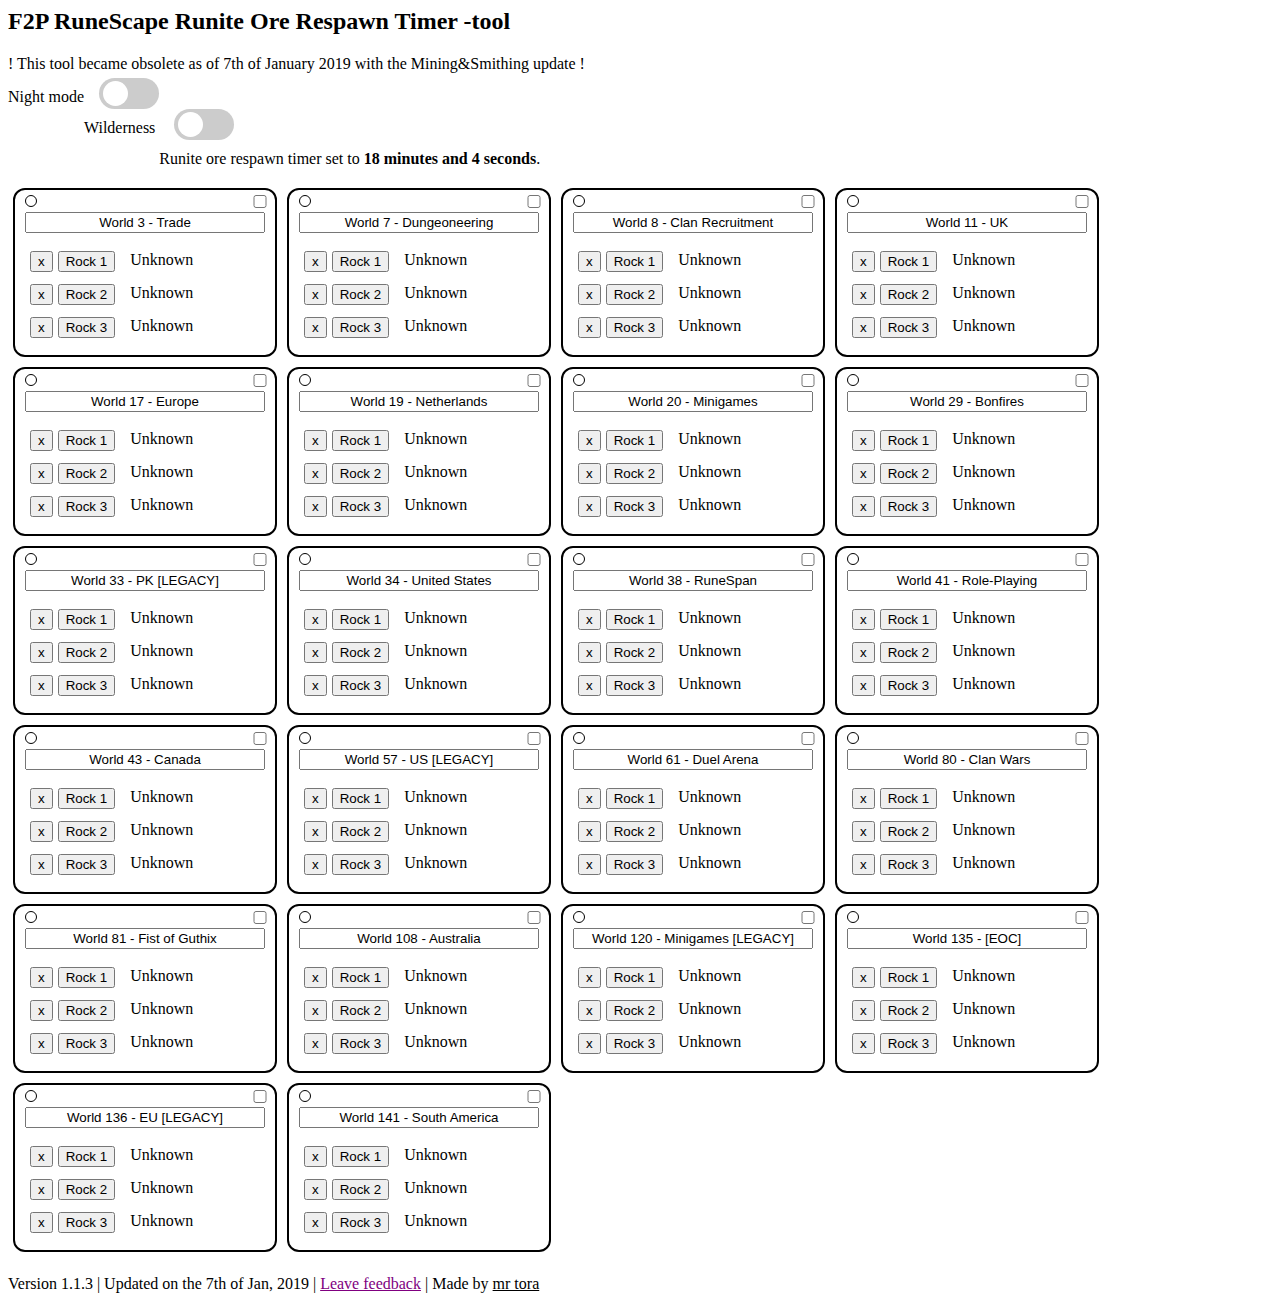
<file: index.html>
<!DOCTYPE>
<html>
  <head>
  <meta http-equiv="content-type" content="text/html; charset=utf-8">
  <meta name="generator" content="PSPad editor, www.pspad.com">
  <meta name="viewport" content="width=device-width, initial-scale=1" />
  <title>F2P RuneScape Runite Ore Respawn Timer -tool</title>
  <link rel="stylesheet" href="style.css">
  
  <script>
  
    //Declaring all the global variables
    var w3_1 = 1, w3_2 = 1, w3_3 = 1, w7_1 = 1, w7_2 = 1, w7_3 = 1, w8_1 = 1, w8_2 = 1, w8_3 = 1, w11_1 = 1, w11_2 = 1, w11_3 = 1, w17_1 = 1, w17_2 = 1, w17_3 = 1, w19_1 = 1, w19_2 = 1, w19_3 = 1, w20_1 = 1, w20_2 = 1, w20_3 = 1, w29_1 = 1, w29_2 = 1, w29_3 = 1, w33_1 = 1, w33_2 = 1, w33_3 = 1, w34_1 = 1, w34_2 = 1, w34_3 = 1, w38_1 = 1, w38_2 = 1, w38_3 = 1, w41_1 = 1, w41_2 = 1, w41_3 = 1, w43_1 = 1, w43_2 = 1, w43_3 = 1, w57_1 = 1, w57_2 = 1, w57_3 = 1, w61_1 = 1, w61_2 = 1, w61_3 = 1, w80_1 = 1, w80_2 = 1, w80_3 = 1, w81_1 = 1, w81_2 = 1, w81_3 = 1, w108_1 = 1, w108_2 = 1, w108_3 = 1, w120_1 = 1, w120_2 = 1, w120_3 = 1, w135_1 = 1, w135_2 = 1, w135_3 = 1, w136_1 = 1, w136_2 = 1, w136_3 = 1, w141_1 = 1, w141_2 = 1, w141_3 = 1;
    var w3xRock1 = true, w3xRock2 = true, w3xRock3 = true, w7xRock1 = true, w7xRock2 = true, w7xRock3 = true, w8xRock1 = true, w8xRock2 = true, w8xRock3 = true, w11xRock1 = true, w11xRock2 = true, w11xRock3 = true, w17xRock1 = true, w17xRock2 = true, w17xRock3 = true, w19xRock1 = true, w19xRock2 = true, w19xRock3 = true, w20xRock1 = true, w20xRock2 = true, w20xRock3 = true, w29xRock1 = true, w29xRock2 = true, w29xRock3 = true, w33xRock1 = true, w33xRock2 = true, w33xRock3 = true, w34xRock1 = true, w34xRock2 = true, w34xRock3 = true, w38xRock1 = true, w38xRock2 = true, w38xRock3 = true, w41xRock1 = true, w41xRock2 = true, w41xRock3 = true, w43xRock1 = true, w43xRock2 = true, w43xRock3 = true, w57xRock1 = true, w57xRock2 = true, w57xRock3 = true, w61xRock1 = true, w61xRock2 = true, w61xRock3 = true, w80xRock1 = true, w80xRock2 = true, w80xRock3 = true, w81xRock1 = true, w81xRock2 = true, w81xRock3 = true, w108xRock1 = true, w108xRock2 = true, w108xRock3 = true, w120xRock1 = true, w120xRock2 = true, w120xRock3 = true, w135xRock1 = true, w135xRock2 = true, w135xRock3 = true, w136xRock1 = true, w136xRock2 = true, w136xRock3 = true, w141xRock1 = true, w141xRock2 = true, w141xRock3 = true; 
    var w3Rock1Timer = false, w3Rock2Timer = false, w3Rock3Timer = false, w7Rock1Timer = false, w7Rock2Timer = false, w7Rock3Timer = false, w8Rock1Timer = false, w8Rock2Timer = false, w8Rock3Timer = false, w11Rock1Timer = false, w11Rock2Timer = false, w11Rock3Timer = false, w17Rock1Timer = false, w17Rock2Timer = false, w17Rock3Timer = false, w19Rock1Timer = false, w19Rock2Timer = false, w19Rock3Timer = false, w20Rock1Timer = false, w20Rock2Timer = false, w20Rock3Timer = false, w29Rock1Timer = false, w29Rock2Timer = false, w29Rock3Timer = false, w33Rock1Timer = false, w33Rock2Timer = false, w33Rock3Timer = false, w34Rock1Timer = false, w34Rock2Timer = false, w34Rock3Timer = false, w38Rock1Timer = false, w38Rock2Timer = false, w38Rock3Timer = false, w41Rock1Timer = false, w41Rock2Timer = false, w41Rock3Timer = false, w43Rock1Timer = false, w43Rock2Timer = false, w43Rock3Timer = false, w57Rock1Timer = false, w57Rock2Timer = false, w57Rock3Timer = false, w61Rock1Timer = false, w61Rock2Timer = false, w61Rock3Timer = false, w80Rock1Timer = false, w80Rock2Timer = false, w80Rock3Timer = false, w81Rock1Timer = false, w81Rock2Timer = false, w81Rock3Timer = false, w108Rock1Timer = false, w108Rock2Timer = false, w108Rock3Timer = false, w120Rock1Timer = false, w120Rock2Timer = false, w120Rock3Timer = false, w135Rock1Timer = false, w135Rock2Timer = false, w135Rock3Timer = false, w136Rock1Timer = false, w136Rock2Timer = false, w136Rock3Timer = false, w141Rock1Timer = false, w141Rock2Timer = false, w141Rock3Timer = false;
    var minutes = 18;
    var seconds = 4;
     
        
    //WORLD3 
    function resetWorld3Rock1Timer(value) {
      w3Rock1Timer = false;
      if(w3Rock1Timer == false && w3Rock2Timer == false && w3Rock3Timer == false) {document.getElementById("w3Image").style.visibility = "hidden";}
      w3_1++;
      var y = w3_1;
      var sec = seconds + 1;
      var min = minutes;
      var handler = function() {
        if(w3_1 != y) { clearInterval(myVar); return;}
        if(w3xRock1 == false) {
          clearInterval(myVar); 
          w3xRock1 = true;
          document.getElementById("w3Div").style.border = "2px solid #000"; 
          return;
        }
        if (--sec === -1) {
          sec = 59;
          if (--min === -1) {
            sec = 0;
            min = 0;
            clearInterval(myVar);
            document.getElementById("w3Image").style.visibility = "visible";
            document.getElementById("w3Div").style.border = "2px solid #000";
            w3Rock1Timer = true;
             
          }
        }
        if (min === 0 && sec !== 0) {
            document.getElementById("w3Div").style.border = "2px solid #f00";  
        }
        document.getElementById(value).innerHTML = (min < 10 ? "0" + min : min) + ":" + (sec < 10 ? "0" + sec : sec);
      };
      var myVar = setInterval(handler, 1000);
      handler();
    }
    
    function resetWorld3Rock2Timer(value) {
      w3Rock2Timer = false;
      if(w3Rock1Timer == false && w3Rock2Timer == false && w3Rock3Timer == false) {document.getElementById("w3Image").style.visibility = "hidden";}
      w3_2++;
      var y = w3_2;
      var sec = seconds + 1;
      var min = minutes;
      var handler = function() {
        if(w3_2 != y) { clearInterval(myVar); return;}
        if(w3xRock2 == false) {
          clearInterval(myVar); 
          w3xRock2 = true;
          document.getElementById("w3Div").style.border = "2px solid #000"; 
          return;
        }
        if (--sec === -1) {
          sec = 59;
          if (--min === -1) {
            sec = 0;
            min = 0;
            clearInterval(myVar);
            document.getElementById("w3Image").style.visibility = "visible";
            document.getElementById("w3Div").style.border = "2px solid #000";
            w3Rock2Timer = true;
          }
        }
        if (min === 0 && sec !== 0) {
            document.getElementById("w3Div").style.border = "2px solid #f00";  
        }
        document.getElementById(value).innerHTML = (min < 10 ? "0" + min : min) + ":" + (sec < 10 ? "0" + sec : sec);
      };
      var myVar = setInterval(handler, 1000);
      handler();
    }
    
    function resetWorld3Rock3Timer(value) {
      w3Rock3Timer = false;
      if(w3Rock1Timer == false && w3Rock2Timer == false && w3Rock3Timer == false) {document.getElementById("w3Image").style.visibility = "hidden";}
      w3_3++;
      var y = w3_3;
      var sec = seconds + 1;
      var min = minutes;
      var handler = function() {
        if(w3_3 != y) { clearInterval(myVar); return;}
        if(w3xRock3 == false) {
          clearInterval(myVar); 
          w3xRock3 = true;
          document.getElementById("w3Div").style.border = "2px solid #000"; 
          return;
        }
        if (--sec === -1) {
          sec = 59;
          if (--min === -1) {
            sec = 0;
            min = 0;
            clearInterval(myVar);
            document.getElementById("w3Image").style.visibility = "visible";
            document.getElementById("w3Div").style.border = "2px solid #000";
            w3Rock3Timer = true;
          }
        }
        if (min === 0 && sec !== 0) {
            document.getElementById("w3Div").style.border = "2px solid #f00";  
        }
        document.getElementById(value).innerHTML = (min < 10 ? "0" + min : min) + ":" + (sec < 10 ? "0" + sec : sec);
      };
      var myVar = setInterval(handler, 1000);
      handler();
    }


    
    //WORLD7    
    function resetWorld7Rock1Timer(value) {
      w7Rock1Timer = false;
      if(w7Rock1Timer == false && w7Rock2Timer == false && w7Rock3Timer == false) {document.getElementById("w7Image").style.visibility = "hidden";}
      w7_1++;
      var y = w7_1;
      var sec = seconds + 1;
      var min = minutes;
      var handler = function() {
        if(w7_1 != y) { clearInterval(myVar); return;}
        if(w7xRock1 == false) {
          clearInterval(myVar); 
          w7xRock1 = true;
          document.getElementById("w7Div").style.border = "2px solid #000"; 
          return;
        }
        if (--sec === -1) {
          sec = 59;
          if (--min === -1) {
            sec = 0;
            min = 0;
            clearInterval(myVar);
            document.getElementById("w7Image").style.visibility = "visible";
            document.getElementById("w7Div").style.border = "2px solid #000";
            w7Rock1Timer = true;
          }
        }
        if (min === 0 && sec !== 0) {
            document.getElementById("w7Div").style.border = "2px solid #f00";  
        }
        document.getElementById(value).innerHTML = (min < 10 ? "0" + min : min) + ":" + (sec < 10 ? "0" + sec : sec);
      };
      var myVar = setInterval(handler, 1000);
      handler();
    }
    
    function resetWorld7Rock2Timer(value) {
      w7Rock2Timer = false;
      if(w7Rock1Timer == false && w7Rock2Timer == false && w7Rock3Timer == false) {document.getElementById("w7Image").style.visibility = "hidden";}
      w7_2++;
      var y = w7_2;
      var sec = seconds + 1;
      var min = minutes;
      var handler = function() {
        if(w7_2 != y) { clearInterval(myVar); return;}
        if(w7xRock2 == false) {
          clearInterval(myVar); 
          w7xRock2 = true;
          document.getElementById("w7Div").style.border = "2px solid #000"; 
          return;
        }
        if (--sec === -1) {
          sec = 59;
          if (--min === -1) {
            sec = 0;
            min = 0;
            clearInterval(myVar);
            document.getElementById("w7Image").style.visibility = "visible";
            document.getElementById("w7Div").style.border = "2px solid #000";
            w7Rock2Timer = true;
          }
        }
        if (min === 0 && sec !== 0) {
            document.getElementById("w7Div").style.border = "2px solid #f00";  
        }
        document.getElementById(value).innerHTML = (min < 10 ? "0" + min : min) + ":" + (sec < 10 ? "0" + sec : sec);
      };
      var myVar = setInterval(handler, 1000);
      handler();
    }
    
    function resetWorld7Rock3Timer(value) {
      w7Rock3Timer = false;
      if(w7Rock1Timer == false && w7Rock2Timer == false && w7Rock3Timer == false) {document.getElementById("w7Image").style.visibility = "hidden";}
      w7_3++;
      var y = w7_3;
      var sec = seconds + 1;
      var min = minutes;
      var handler = function() {
        if(w7_3 != y) { clearInterval(myVar); return;}
        if(w7xRock3 == false) {
          clearInterval(myVar); 
          w7xRock3 = true;
          document.getElementById("w7Div").style.border = "2px solid #000"; 
          return;
        }
        if (--sec === -1) {
          sec = 59;
          if (--min === -1) {
            sec = 0;
            min = 0;
            clearInterval(myVar);
            document.getElementById("w7Image").style.visibility = "visible";
            document.getElementById("w7Div").style.border = "2px solid #000";
            w7Rock3Timer = true;
          }
        }
        if (min === 0 && sec !== 0) {
            document.getElementById("w7Div").style.border = "2px solid #f00";  
        }
        document.getElementById(value).innerHTML = (min < 10 ? "0" + min : min) + ":" + (sec < 10 ? "0" + sec : sec);
      };
      var myVar = setInterval(handler, 1000);
      handler();
    }
    
        
           
    //WORLD8    
    function resetWorld8Rock1Timer(value) {
      w8Rock1Timer = false;
      if(w8Rock1Timer == false && w8Rock2Timer == false && w8Rock3Timer == false) {document.getElementById("w8Image").style.visibility = "hidden";}
      w8_1++;
      var y = w8_1;
      var sec = seconds + 1;
      var min = minutes;
      var handler = function() {
        if(w8_1 != y) { clearInterval(myVar); return;}
        if(w8xRock1 == false) {
          clearInterval(myVar); 
          w8xRock1 = true;
          document.getElementById("w8Div").style.border = "2px solid #000"; 
          return;
        }
        if (--sec === -1) {
          sec = 59;
          if (--min === -1) {
            sec = 0;
            min = 0;
            clearInterval(myVar);
            document.getElementById("w8Image").style.visibility = "visible";
            document.getElementById("w8Div").style.border = "2px solid #000";
            w8Rock1Timer = true;
          }
        }
        if (min === 0 && sec !== 0) {
            document.getElementById("w8Div").style.border = "2px solid #f00";  
        }
        document.getElementById(value).innerHTML = (min < 10 ? "0" + min : min) + ":" + (sec < 10 ? "0" + sec : sec);
      };
      var myVar = setInterval(handler, 1000);
      handler();
    }
    
    function resetWorld8Rock2Timer(value) {
      w8Rock2Timer = false;
      if(w8Rock1Timer == false && w8Rock2Timer == false && w8Rock3Timer == false) {document.getElementById("w8Image").style.visibility = "hidden";}
      w8_2++;
      var y = w8_2;
      var sec = seconds + 1;
      var min = minutes;
      var handler = function() {
        if(w8_2 != y) { clearInterval(myVar); return;}
        if(w8xRock2 == false) {
          clearInterval(myVar); 
          w8xRock2 = true;
          document.getElementById("w8Div").style.border = "2px solid #000"; 
          return;
        }
        if (--sec === -1) {
          sec = 59;
          if (--min === -1) {
            sec = 0;
            min = 0;
            clearInterval(myVar);
            document.getElementById("w8Image").style.visibility = "visible";
            document.getElementById("w8Div").style.border = "2px solid #000";
            w8Rock2Timer = true;
          }
        }
        if (min === 0 && sec !== 0) {
            document.getElementById("w8Div").style.border = "2px solid #f00";  
        }
        document.getElementById(value).innerHTML = (min < 10 ? "0" + min : min) + ":" + (sec < 10 ? "0" + sec : sec);
      };
      var myVar = setInterval(handler, 1000);
      handler();
    }
    
    function resetWorld8Rock3Timer(value) {
      w8Rock3Timer = false;
      if(w8Rock1Timer == false && w8Rock2Timer == false && w8Rock3Timer == false) {document.getElementById("w8Image").style.visibility = "hidden";}
      w8_3++;
      var y = w8_3;
      var sec = seconds + 1;
      var min = minutes;
      var handler = function() {
        if(w8_3 != y) { clearInterval(myVar); return;}
        if(w8xRock3 == false) {
          clearInterval(myVar); 
          w8xRock3 = true;
          document.getElementById("w8Div").style.border = "2px solid #000"; 
          return;
        }
        if (--sec === -1) {
          sec = 59;
          if (--min === -1) {
            sec = 0;
            min = 0;
            clearInterval(myVar);
            document.getElementById("w8Image").style.visibility = "visible";
            document.getElementById("w8Div").style.border = "2px solid #000";
            w8Rock3Timer = true;
          }
        }
        if (min === 0 && sec !== 0) {
            document.getElementById("w8Div").style.border = "2px solid #f00";  
        }
        document.getElementById(value).innerHTML = (min < 10 ? "0" + min : min) + ":" + (sec < 10 ? "0" + sec : sec);
      };
      var myVar = setInterval(handler, 1000);
      handler();
    }
    
    
      
    //WORLD11    
    function resetWorld11Rock1Timer(value) {
      w11Rock1Timer = false;
      if(w11Rock1Timer == false && w11Rock2Timer == false && w11Rock3Timer == false) {document.getElementById("w11Image").style.visibility = "hidden";}
      w11_1++;
      var y = w11_1;
      var sec = seconds + 1;
      var min = minutes;
      var handler = function() {
        if(w11_1 != y) { clearInterval(myVar); return;}
        if(w11xRock1 == false) {
          clearInterval(myVar); 
          w11xRock1 = true;
          document.getElementById("w11Div").style.border = "2px solid #000"; 
          return;
        }
        if (--sec === -1) {
          sec = 59;
          if (--min === -1) {
            sec = 0;
            min = 0;
            clearInterval(myVar);
            document.getElementById("w11Image").style.visibility = "visible";
            document.getElementById("w11Div").style.border = "2px solid #000";
            w11Rock1Timer = true;
          }
        }
        if (min === 0 && sec !== 0) {
            document.getElementById("w11Div").style.border = "2px solid #f00";  
        }
        document.getElementById(value).innerHTML = (min < 10 ? "0" + min : min) + ":" + (sec < 10 ? "0" + sec : sec);
      };
      var myVar = setInterval(handler, 1000);
      handler();
    }
    
    function resetWorld11Rock2Timer(value) {
      w11Rock2Timer = false;
      if(w11Rock1Timer == false && w11Rock2Timer == false && w11Rock3Timer == false) {document.getElementById("w11Image").style.visibility = "hidden";}
      w11_2++;
      var y = w11_2;
      var sec = seconds + 1;
      var min = minutes;
      var handler = function() {
        if(w11_2 != y) { clearInterval(myVar); return;}
        if(w11xRock2 == false) {
          clearInterval(myVar); 
          w11xRock2 = true;
          document.getElementById("w11Div").style.border = "2px solid #000"; 
          return;
        }
        if (--sec === -1) {
          sec = 59;
          if (--min === -1) {
            sec = 0;
            min = 0;
            clearInterval(myVar);
            document.getElementById("w11Image").style.visibility = "visible";
            document.getElementById("w11Div").style.border = "2px solid #000";
            w11Rock2Timer = true;
          }
        }
        if (min === 0 && sec !== 0) {
            document.getElementById("w11Div").style.border = "2px solid #f00";  
        }
        document.getElementById(value).innerHTML = (min < 10 ? "0" + min : min) + ":" + (sec < 10 ? "0" + sec : sec);
      };
      var myVar = setInterval(handler, 1000);
      handler();
    }
    
    function resetWorld11Rock3Timer(value) {
      w11Rock3Timer = false;
      if(w11Rock1Timer == false && w11Rock2Timer == false && w11Rock3Timer == false) {document.getElementById("w11Image").style.visibility = "hidden";}
      w11_3++;
      var y = w11_3;
      var sec = seconds + 1;
      var min = minutes;
      var handler = function() {
        if(w11_3 != y) { clearInterval(myVar); return;}
        if(w11xRock3 == false) {
          clearInterval(myVar); 
          w11xRock3 = true;
          document.getElementById("w11Div").style.border = "2px solid #000"; 
          return;
        }
        if (--sec === -1) {
          sec = 59;
          if (--min === -1) {
            sec = 0;
            min = 0;
            clearInterval(myVar);
            document.getElementById("w11Image").style.visibility = "visible";
            document.getElementById("w11Div").style.border = "2px solid #000";
            w11Rock3Timer = true;
          }
        }
        if (min === 0 && sec !== 0) {
            document.getElementById("w11Div").style.border = "2px solid #f00";  
        }
        document.getElementById(value).innerHTML = (min < 10 ? "0" + min : min) + ":" + (sec < 10 ? "0" + sec : sec);
      };
      var myVar = setInterval(handler, 1000);
      handler();
    }
    
    
    
    //WORLD17   
    function resetWorld17Rock1Timer(value) {
      w17Rock1Timer = false;
      if(w17Rock1Timer == false && w17Rock2Timer == false && w17Rock3Timer == false) {document.getElementById("w17Image").style.visibility = "hidden";}
      w17_1++;
      var y = w17_1;
      var sec = seconds + 1;
      var min = minutes;
      var handler = function() {
        if(w17_1 != y) { clearInterval(myVar); return;}
        if(w17xRock1 == false) {
          clearInterval(myVar); 
          w17xRock1 = true;
          document.getElementById("w17Div").style.border = "2px solid #000"; 
          return;
        }
        if (--sec === -1) {
          sec = 59;
          if (--min === -1) {
            sec = 0;
            min = 0;
            clearInterval(myVar);
            document.getElementById("w17Image").style.visibility = "visible";
            document.getElementById("w17Div").style.border = "2px solid #000";
            w17Rock1Timer = true;
          }
        }
        if (min === 0 && sec !== 0) {
            document.getElementById("w17Div").style.border = "2px solid #f00";  
        }
        document.getElementById(value).innerHTML = (min < 10 ? "0" + min : min) + ":" + (sec < 10 ? "0" + sec : sec);
      };
      var myVar = setInterval(handler, 1000);
      handler();
    }
    
    function resetWorld17Rock2Timer(value) {
      w17Rock2Timer = false;
      if(w17Rock1Timer == false && w17Rock2Timer == false && w17Rock3Timer == false) {document.getElementById("w17Image").style.visibility = "hidden";}
      w17_2++;
      var y = w17_2;
      var sec = seconds + 1;
      var min = minutes;
      var handler = function() {
        if(w17_2 != y) { clearInterval(myVar); return;}
        if(w17xRock2 == false) {
          clearInterval(myVar); 
          w17xRock2 = true;
          document.getElementById("w17Div").style.border = "2px solid #000"; 
          return;
        }
        if (--sec === -1) {
          sec = 59;
          if (--min === -1) {
            sec = 0;
            min = 0;
            clearInterval(myVar);
            document.getElementById("w17Image").style.visibility = "visible";
            document.getElementById("w17Div").style.border = "2px solid #000";
            w17Rock2Timer = true;
          }
        }
        if (min === 0 && sec !== 0) {
            document.getElementById("w17Div").style.border = "2px solid #f00";  
        }
        document.getElementById(value).innerHTML = (min < 10 ? "0" + min : min) + ":" + (sec < 10 ? "0" + sec : sec);
      };
      var myVar = setInterval(handler, 1000);
      handler();
    }
    
    function resetWorld17Rock3Timer(value) {
      w17Rock3Timer = false;
      if(w17Rock1Timer == false && w17Rock2Timer == false && w17Rock3Timer == false) {document.getElementById("w17Image").style.visibility = "hidden";}
      w17_3++;
      var y = w17_3;
      var sec = seconds + 1;
      var min = minutes;
      var handler = function() {
        if(w17_3 != y) { clearInterval(myVar); return;}
        if(w17xRock3 == false) {
          clearInterval(myVar); 
          w17xRock3 = true;
          document.getElementById("w17Div").style.border = "2px solid #000"; 
          return;
        }
        if (--sec === -1) {
          sec = 59;
          if (--min === -1) {
            sec = 0;
            min = 0;
            clearInterval(myVar);
            document.getElementById("w17Image").style.visibility = "visible";
            document.getElementById("w17Div").style.border = "2px solid #000";
            w17Rock3Timer = true;
          }
        }
        if (min === 0 && sec !== 0) {
            document.getElementById("w17Div").style.border = "2px solid #f00";  
        }
        document.getElementById(value).innerHTML = (min < 10 ? "0" + min : min) + ":" + (sec < 10 ? "0" + sec : sec);
      };
      var myVar = setInterval(handler, 1000);
      handler();
    }
    
    
    
    //WORLD19   
    function resetWorld19Rock1Timer(value) {
      w19Rock1Timer = false;
      if(w19Rock1Timer == false && w19Rock2Timer == false && w19Rock3Timer == false) {document.getElementById("w19Image").style.visibility = "hidden";}
      w19_1++;
      var y = w19_1;
      var sec = seconds + 1;
      var min = minutes;
      var handler = function() {
        if(w19_1 != y) { clearInterval(myVar); return;}
        if(w19xRock1 == false) {
          clearInterval(myVar); 
          w19xRock1 = true;
          document.getElementById("w19Div").style.border = "2px solid #000"; 
          return;
        }
        if (--sec === -1) {
          sec = 59;
          if (--min === -1) {
            sec = 0;
            min = 0;
            clearInterval(myVar);
            document.getElementById("w19Image").style.visibility = "visible";
            document.getElementById("w19Div").style.border = "2px solid #000";
            w19Rock1Timer = true;
          }
        }
        if (min === 0 && sec !== 0) {
            document.getElementById("w19Div").style.border = "2px solid #f00";  
        }
        document.getElementById(value).innerHTML = (min < 10 ? "0" + min : min) + ":" + (sec < 10 ? "0" + sec : sec);
      };
      var myVar = setInterval(handler, 1000);
      handler();
    }
    
    function resetWorld19Rock2Timer(value) {
      w19Rock2Timer = false;
      if(w19Rock1Timer == false && w19Rock2Timer == false && w19Rock3Timer == false) {document.getElementById("w19Image").style.visibility = "hidden";}
      w19_2++;
      var y = w19_2;
      var sec = seconds + 1;
      var min = minutes;
      var handler = function() {
        if(w19_2 != y) { clearInterval(myVar); return;}
        if(w19xRock2 == false) {
          clearInterval(myVar); 
          w19xRock2 = true;
          document.getElementById("w19Div").style.border = "2px solid #000"; 
          return;
        }
        if (--sec === -1) {
          sec = 59;
          if (--min === -1) {
            sec = 0;
            min = 0;
            clearInterval(myVar);
            document.getElementById("w19Image").style.visibility = "visible";
            document.getElementById("w19Div").style.border = "2px solid #000";
            w19Rock2Timer = true;
          }
        }
        if (min === 0 && sec !== 0) {
            document.getElementById("w19Div").style.border = "2px solid #f00";  
        }
        document.getElementById(value).innerHTML = (min < 10 ? "0" + min : min) + ":" + (sec < 10 ? "0" + sec : sec);
      };
      var myVar = setInterval(handler, 1000);
      handler();
    }
    
    function resetWorld19Rock3Timer(value) {
      w19Rock3Timer = false;
      if(w19Rock1Timer == false && w19Rock2Timer == false && w19Rock3Timer == false) {document.getElementById("w19Image").style.visibility = "hidden";}
      w19_3++;
      var y = w19_3;
      var sec = seconds + 1;
      var min = minutes;
      //76561197988751373
      var handler = function() {
        if(w19_3 != y) { clearInterval(myVar); return;}
        if(w19xRock3 == false) {
          clearInterval(myVar); 
          w19xRock3 = true;
          document.getElementById("w19Div").style.border = "2px solid #000"; 
          return;
        }
        if (--sec === -1) {
          sec = 59;
          if (--min === -1) {
            sec = 0;
            min = 0;
            clearInterval(myVar);
            document.getElementById("w19Image").style.visibility = "visible";
            document.getElementById("w19Div").style.border = "2px solid #000";
            w19Rock3Timer = true;
          }
        }
        if (min === 0 && sec !== 0) {
            document.getElementById("w19Div").style.border = "2px solid #f00";  
        }
        document.getElementById(value).innerHTML = (min < 10 ? "0" + min : min) + ":" + (sec < 10 ? "0" + sec : sec);
      };
      var myVar = setInterval(handler, 1000);
      handler();
    }
    
    
     
    //WORLD20   
    function resetWorld20Rock1Timer(value) {
      w20Rock1Timer = false;
      if(w20Rock1Timer == false && w20Rock2Timer == false && w20Rock3Timer == false) {document.getElementById("w20Image").style.visibility = "hidden";}
      w20_1++;
      var y = w20_1;
      var sec = seconds + 1;
      var min = minutes;
      var handler = function() {
        if(w20_1 != y) { clearInterval(myVar); return;}
        if(w20xRock1 == false) {
          clearInterval(myVar); 
          w20xRock1 = true;
          document.getElementById("w20Div").style.border = "2px solid #000"; 
          return;
        }
        if (--sec === -1) {
          sec = 59;
          if (--min === -1) {
            sec = 0;
            min = 0;
            clearInterval(myVar);
            document.getElementById("w20Image").style.visibility = "visible";
            document.getElementById("w20Div").style.border = "2px solid #000";
            w20Rock1Timer = true;
          }
        }
        if (min === 0 && sec !== 0) {
            document.getElementById("w20Div").style.border = "2px solid #f00";  
        }
        document.getElementById(value).innerHTML = (min < 10 ? "0" + min : min) + ":" + (sec < 10 ? "0" + sec : sec);
      };
      var myVar = setInterval(handler, 1000);
      handler();
    }
    
    function resetWorld20Rock2Timer(value) {
      w20Rock2Timer = false;
      if(w20Rock1Timer == false && w20Rock2Timer == false && w20Rock3Timer == false) {document.getElementById("w20Image").style.visibility = "hidden";}
      w20_2++;
      var y = w20_2;
      var sec = seconds + 1;
      var min = minutes;
      var handler = function() {
        if(w20_2 != y) { clearInterval(myVar); return;}
        if(w20xRock2 == false) {
          clearInterval(myVar); 
          w20xRock2 = true;
          document.getElementById("w20Div").style.border = "2px solid #000"; 
          return;
        }
        if (--sec === -1) {
          sec = 59;
          if (--min === -1) {
            sec = 0;
            min = 0;
            clearInterval(myVar);
            document.getElementById("w20Image").style.visibility = "visible";
            document.getElementById("w20Div").style.border = "2px solid #000";
            w20Rock2Timer = true;
          }
        }
        if (min === 0 && sec !== 0) {
            document.getElementById("w20Div").style.border = "2px solid #f00";  
        }
        document.getElementById(value).innerHTML = (min < 10 ? "0" + min : min) + ":" + (sec < 10 ? "0" + sec : sec);
      };
      var myVar = setInterval(handler, 1000);
      handler();
    }
    
    function resetWorld20Rock3Timer(value) {
      w20Rock3Timer = false;
      if(w20Rock1Timer == false && w20Rock2Timer == false && w20Rock3Timer == false) {document.getElementById("w20Image").style.visibility = "hidden";}
      w20_3++;
      var y = w20_3;
      var sec = seconds + 1;
      var min = minutes;
      var handler = function() {
        if(w20_3 != y) { clearInterval(myVar); return;}
        if(w20xRock3 == false) {
          clearInterval(myVar); 
          w20xRock3 = true;
          document.getElementById("w20Div").style.border = "2px solid #000"; 
          return;
        }
        if (--sec === -1) {
          sec = 59;
          if (--min === -1) {
            sec = 0;
            min = 0;
            clearInterval(myVar);
            document.getElementById("w20Image").style.visibility = "visible";
            document.getElementById("w20Div").style.border = "2px solid #000";
            w20Rock3Timer = true;
          }
        }
        if (min === 0 && sec !== 0) {
            document.getElementById("w20Div").style.border = "2px solid #f00";  
        }
        document.getElementById(value).innerHTML = (min < 10 ? "0" + min : min) + ":" + (sec < 10 ? "0" + sec : sec);
      };
      var myVar = setInterval(handler, 1000);
      handler();
    }
    
    
    
    //WORLD29
    function resetWorld29Rock1Timer(value) {
      w29Rock1Timer = false;
      if(w29Rock1Timer == false && w29Rock2Timer == false && w29Rock3Timer == false) {document.getElementById("w29Image").style.visibility = "hidden";}
      w29_1++;
      var y = w29_1;
      var sec = seconds + 1;
      var min = minutes;
      var handler = function() {
        if(w29_1 != y) { clearInterval(myVar); return;}
        if(w29xRock1 == false) {
          clearInterval(myVar); 
          w29xRock1 = true;
          document.getElementById("w29Div").style.border = "2px solid #000"; 
          return;
        }
        if (--sec === -1) {
          sec = 59;
          if (--min === -1) {
            sec = 0;
            min = 0;
            clearInterval(myVar);
            document.getElementById("w29Image").style.visibility = "visible";
            document.getElementById("w29Div").style.border = "2px solid #000";
            w29Rock1Timer = true;
          }
        }
        if (min === 0 && sec !== 0) {
            document.getElementById("w29Div").style.border = "2px solid #f00";  
        }
        document.getElementById(value).innerHTML = (min < 10 ? "0" + min : min) + ":" + (sec < 10 ? "0" + sec : sec);
      };
      var myVar = setInterval(handler, 1000);
      handler();
    }
    
    function resetWorld29Rock2Timer(value) {
      w29Rock2Timer = false;
      if(w29Rock1Timer == false && w29Rock2Timer == false && w29Rock3Timer == false) {document.getElementById("w29Image").style.visibility = "hidden";}
      w29_2++;
      var y = w29_2;
      var sec = seconds + 1;
      var min = minutes;
      var handler = function() {
        if(w29_2 != y) { clearInterval(myVar); return;}
        if(w29xRock2 == false) {
          clearInterval(myVar); 
          w29xRock2 = true;
          document.getElementById("w29Div").style.border = "2px solid #000"; 
          return;
        }
        if (--sec === -1) {
          sec = 59;
          if (--min === -1) {
            sec = 0;
            min = 0;
            clearInterval(myVar);
            document.getElementById("w29Image").style.visibility = "visible";
            document.getElementById("w29Div").style.border = "2px solid #000";
            w29Rock2Timer = true;
          }
        }
        if (min === 0 && sec !== 0) {
            document.getElementById("w29Div").style.border = "2px solid #f00";  
        }
        document.getElementById(value).innerHTML = (min < 10 ? "0" + min : min) + ":" + (sec < 10 ? "0" + sec : sec);
      };
      var myVar = setInterval(handler, 1000);
      handler();
    }
    
    function resetWorld29Rock3Timer(value) {
      w29Rock3Timer = false;
      if(w29Rock1Timer == false && w29Rock2Timer == false && w29Rock3Timer == false) {document.getElementById("w29Image").style.visibility = "hidden";}
      w29_3++;
      var y = w29_3;
      var sec = seconds + 1;
      var min = minutes;
      var handler = function() {
        if(w29_3 != y) { clearInterval(myVar); return;}
        if(w29xRock3 == false) {
          clearInterval(myVar); 
          w29xRock3 = true;
          document.getElementById("w29Div").style.border = "2px solid #000"; 
          return;
        }
        if (--sec === -1) {
          sec = 59;
          if (--min === -1) {
            sec = 0;
            min = 0;
            clearInterval(myVar);
            document.getElementById("w29Image").style.visibility = "visible";
            document.getElementById("w29Div").style.border = "2px solid #000";
            w29Rock3Timer = true;
          }
        }
        if (min === 0 && sec !== 0) {
            document.getElementById("w29Div").style.border = "2px solid #f00";  
        }
        document.getElementById(value).innerHTML = (min < 10 ? "0" + min : min) + ":" + (sec < 10 ? "0" + sec : sec);
      };
      var myVar = setInterval(handler, 1000);
      handler();
    }
    
    
       
    //WORLD33
    function resetWorld33Rock1Timer(value) {
      w33Rock1Timer = false;
      if(w33Rock1Timer == false && w33Rock2Timer == false && w33Rock3Timer == false) {document.getElementById("w33Image").style.visibility = "hidden";}
      w33_1++;
      var y = w33_1;
      var sec = seconds + 1;
      var min = minutes;
      var handler = function() {
        if(w33_1 != y) { clearInterval(myVar); return;}
        if(w33xRock1 == false) {
          clearInterval(myVar); 
          w33xRock1 = true;
          document.getElementById("w33Div").style.border = "2px solid #000"; 
          return;
        }
        if (--sec === -1) {
          sec = 59;
          if (--min === -1) {
            sec = 0;
            min = 0;
            clearInterval(myVar);
            document.getElementById("w33Image").style.visibility = "visible";
            document.getElementById("w33Div").style.border = "2px solid #000";
            w33Rock1Timer = true;
          }
        }
        if (min === 0 && sec !== 0) {
            document.getElementById("w33Div").style.border = "2px solid #f00";  
        }
        document.getElementById(value).innerHTML = (min < 10 ? "0" + min : min) + ":" + (sec < 10 ? "0" + sec : sec);
      };
      var myVar = setInterval(handler, 1000);
      handler();
    }
    
    function resetWorld33Rock2Timer(value) {
      w33Rock2Timer = false;
      if(w33Rock1Timer == false && w33Rock2Timer == false && w33Rock3Timer == false) {document.getElementById("w33Image").style.visibility = "hidden";}
      w33_2++;
      var y = w33_2;
      var sec = seconds + 1;
      var min = minutes;
      var handler = function() {
        if(w33_2 != y) { clearInterval(myVar); return;}
        if(w33xRock2 == false) {
          clearInterval(myVar); 
          w33xRock2 = true;
          document.getElementById("w33Div").style.border = "2px solid #000"; 
          return;
        }
        if (--sec === -1) {
          sec = 59;
          if (--min === -1) {
            sec = 0;
            min = 0;
            clearInterval(myVar);
            document.getElementById("w33Image").style.visibility = "visible";
            document.getElementById("w33Div").style.border = "2px solid #000";
            w33Rock2Timer = true;
          }
        }
        if (min === 0 && sec !== 0) {
            document.getElementById("w33Div").style.border = "2px solid #f00";  
        }
        document.getElementById(value).innerHTML = (min < 10 ? "0" + min : min) + ":" + (sec < 10 ? "0" + sec : sec);
      };
      var myVar = setInterval(handler, 1000);
      handler();
    }
    
    function resetWorld33Rock3Timer(value) {
      w33Rock3Timer = false;
      if(w33Rock1Timer == false && w33Rock2Timer == false && w33Rock3Timer == false) {document.getElementById("w33Image").style.visibility = "hidden";}
      w33_3++;
      var y = w33_3;
      var sec = seconds + 1;
      var min = minutes;
      var handler = function() {
        if(w33_3 != y) { clearInterval(myVar); return;}
        if(w33xRock3 == false) {
          clearInterval(myVar); 
          w33xRock3 = true;
          document.getElementById("w33Div").style.border = "2px solid #000"; 
          return;
        }
        if (--sec === -1) {
          sec = 59;
          if (--min === -1) {
            sec = 0;
            min = 0;
            clearInterval(myVar);
            document.getElementById("w33Image").style.visibility = "visible";
            document.getElementById("w33Div").style.border = "2px solid #000";
            w33Rock3Timer = true;
          }
        }
        if (min === 0 && sec !== 0) {
            document.getElementById("w33Div").style.border = "2px solid #f00";  
        }
        document.getElementById(value).innerHTML = (min < 10 ? "0" + min : min) + ":" + (sec < 10 ? "0" + sec : sec);
      };
      var myVar = setInterval(handler, 1000);
      handler();
    }
    
    
    
    //WORLD34   
    function resetWorld34Rock1Timer(value) {
      w34Rock1Timer = false;
      if(w34Rock1Timer == false && w34Rock2Timer == false && w34Rock3Timer == false) {document.getElementById("w34Image").style.visibility = "hidden";}
      w34_1++;
      var y = w34_1;
      var sec = seconds + 1;
      var min = minutes;
      var handler = function() {
        if(w34_1 != y) { clearInterval(myVar); return;}
        if(w34xRock1 == false) {
          clearInterval(myVar); 
          w34xRock1 = true;
          document.getElementById("w34Div").style.border = "2px solid #000"; 
          return;
        }
        if (--sec === -1) {
          sec = 59;
          if (--min === -1) {
            sec = 0;
            min = 0;
            clearInterval(myVar);
            document.getElementById("w34Image").style.visibility = "visible";
            document.getElementById("w34Div").style.border = "2px solid #000";
            w34Rock1Timer = true;
          }
        }
        if (min === 0 && sec !== 0) {
            document.getElementById("w34Div").style.border = "2px solid #f00";  
        }
        document.getElementById(value).innerHTML = (min < 10 ? "0" + min : min) + ":" + (sec < 10 ? "0" + sec : sec);
      };
      var myVar = setInterval(handler, 1000);
      handler();
    }
    
    function resetWorld34Rock2Timer(value) {
      w34Rock2Timer = false;
      if(w34Rock1Timer == false && w34Rock2Timer == false && w34Rock3Timer == false) {document.getElementById("w34Image").style.visibility = "hidden";}
      w34_2++;
      var y = w34_2;
      var sec = seconds + 1;
      var min = minutes;
      var handler = function() {
        if(w34_2 != y) { clearInterval(myVar); return;}
        if(w34xRock2 == false) {
          clearInterval(myVar); 
          w34xRock2 = true;
          document.getElementById("w34Div").style.border = "2px solid #000"; 
          return;
        }
        if (--sec === -1) {
          sec = 59;
          if (--min === -1) {
            sec = 0;
            min = 0;
            clearInterval(myVar);
            document.getElementById("w34Image").style.visibility = "visible";
            document.getElementById("w34Div").style.border = "2px solid #000";
            w34Rock2Timer = true;
          }
        }
        if (min === 0 && sec !== 0) {
            document.getElementById("w34Div").style.border = "2px solid #f00";  
        }
        document.getElementById(value).innerHTML = (min < 10 ? "0" + min : min) + ":" + (sec < 10 ? "0" + sec : sec);
      };
      var myVar = setInterval(handler, 1000);
      handler();
    }
    
    function resetWorld34Rock3Timer(value) {
      w34Rock3Timer = false;
      if(w34Rock1Timer == false && w34Rock2Timer == false && w34Rock3Timer == false) {document.getElementById("w34Image").style.visibility = "hidden";}
      w34_3++;
      var y = w34_3;
      var sec = seconds + 1;
      var min = minutes;
      var handler = function() {
        if(w34_3 != y) { clearInterval(myVar); return;}
        if(w34xRock3 == false) {
          clearInterval(myVar); 
          w34xRock3 = true;
          document.getElementById("w34Div").style.border = "2px solid #000"; 
          return;
        }
        if (--sec === -1) {
          sec = 59;
          if (--min === -1) {
            sec = 0;
            min = 0;
            clearInterval(myVar);
            document.getElementById("w34Image").style.visibility = "visible";
            document.getElementById("w34Div").style.border = "2px solid #000";
            w34Rock3Timer = true;
          }
        }
        if (min === 0 && sec !== 0) {
            document.getElementById("w34Div").style.border = "2px solid #f00";  
        }
        document.getElementById(value).innerHTML = (min < 10 ? "0" + min : min) + ":" + (sec < 10 ? "0" + sec : sec);
      };
      var myVar = setInterval(handler, 1000);
      handler();
    }
    
       
    
    //WORLD38
    function resetWorld38Rock1Timer(value) {
      w38Rock1Timer = false;
      if(w38Rock1Timer == false && w38Rock2Timer == false && w38Rock3Timer == false) {document.getElementById("w38Image").style.visibility = "hidden";}
      w38_1++;
      var y = w38_1;
      var sec = seconds + 1;
      var min = minutes;
      var handler = function() {
        if(w38_1 != y) { clearInterval(myVar); return;}
        if(w38xRock1 == false) {
          clearInterval(myVar); 
          w38xRock1 = true;
          document.getElementById("w38Div").style.border = "2px solid #000"; 
          return;
        }
        if (--sec === -1) {
          sec = 59;
          if (--min === -1) {
            sec = 0;
            min = 0;
            clearInterval(myVar);
            document.getElementById("w38Image").style.visibility = "visible";
            document.getElementById("w38Div").style.border = "2px solid #000";
            w38Rock1Timer = true;
          }
        }
        if (min === 0 && sec !== 0) {
            document.getElementById("w38Div").style.border = "2px solid #f00";  
        }
        document.getElementById(value).innerHTML = (min < 10 ? "0" + min : min) + ":" + (sec < 10 ? "0" + sec : sec);
      };
      var myVar = setInterval(handler, 1000);
      handler();
    }
    
    function resetWorld38Rock2Timer(value) {
      w38Rock2Timer = false;
      if(w38Rock1Timer == false && w38Rock2Timer == false && w38Rock3Timer == false) {document.getElementById("w38Image").style.visibility = "hidden";}
      w38_2++;
      var y = w38_2;
      var sec = seconds + 1;
      var min = minutes;
      var handler = function() {
        if(w38_2 != y) { clearInterval(myVar); return;}
        if(w38xRock2 == false) {
          clearInterval(myVar); 
          w38xRock2 = true;
          document.getElementById("w38Div").style.border = "2px solid #000"; 
          return;
        }
        if (--sec === -1) {
          sec = 59;
          if (--min === -1) {
            sec = 0;
            min = 0;
            clearInterval(myVar);
            document.getElementById("w38Image").style.visibility = "visible";
            document.getElementById("w38Div").style.border = "2px solid #000";
            w38Rock2Timer = true;
          }
        }
        if (min === 0 && sec !== 0) {
            document.getElementById("w38Div").style.border = "2px solid #f00";  
        }
        document.getElementById(value).innerHTML = (min < 10 ? "0" + min : min) + ":" + (sec < 10 ? "0" + sec : sec);
      };
      var myVar = setInterval(handler, 1000);
      handler();
    }
    
    function resetWorld38Rock3Timer(value) {
      w38Rock3Timer = false;
      if(w38Rock1Timer == false && w38Rock2Timer == false && w38Rock3Timer == false) {document.getElementById("w38Image").style.visibility = "hidden";}
      w38_3++;
      var y = w38_3;
      var sec = seconds + 1;
      var min = minutes;
      var handler = function() {
        if(w38_3 != y) { clearInterval(myVar); return;}
        if(w38xRock3 == false) {
          clearInterval(myVar); 
          w38xRock3 = true;
          document.getElementById("w38Div").style.border = "2px solid #000"; 
          return;
        }
        if (--sec === -1) {
          sec = 59;
          if (--min === -1) {
            sec = 0;
            min = 0;
            clearInterval(myVar);
            document.getElementById("w38Image").style.visibility = "visible";
            document.getElementById("w38Div").style.border = "2px solid #000";
            w38Rock3Timer = true;
          }
        }
        if (min === 0 && sec !== 0) {
            document.getElementById("w38Div").style.border = "2px solid #f00";  
        }
        document.getElementById(value).innerHTML = (min < 10 ? "0" + min : min) + ":" + (sec < 10 ? "0" + sec : sec);
      };
      var myVar = setInterval(handler, 1000);
      handler();
    }
    
        
    
    //WORLD41   
    function resetWorld41Rock1Timer(value) {
      w41Rock1Timer = false;
      if(w41Rock1Timer == false && w41Rock2Timer == false && w41Rock3Timer == false) {document.getElementById("w41Image").style.visibility = "hidden";}
      w41_1++;
      var y = w41_1;
      var sec = seconds + 1;
      var min = minutes;
      var handler = function() {
        if(w41_1 != y) { clearInterval(myVar); return;}
        if(w41xRock1 == false) {
          clearInterval(myVar); 
          w41xRock1 = true;
          document.getElementById("w41Div").style.border = "2px solid #000"; 
          return;
        }
        if (--sec === -1) {
          sec = 59;
          if (--min === -1) {
            sec = 0;
            min = 0;
            clearInterval(myVar);
            document.getElementById("w41Image").style.visibility = "visible";
            document.getElementById("w41Div").style.border = "2px solid #000";
            w41Rock1Timer = true;
          }
        }
        if (min === 0 && sec !== 0) {
            document.getElementById("w41Div").style.border = "2px solid #f00";  
        }
        document.getElementById(value).innerHTML = (min < 10 ? "0" + min : min) + ":" + (sec < 10 ? "0" + sec : sec);
      };
      var myVar = setInterval(handler, 1000);
      handler();
    }
    
    function resetWorld41Rock2Timer(value) {
      w41Rock2Timer = false;
      if(w41Rock1Timer == false && w41Rock2Timer == false && w41Rock3Timer == false) {document.getElementById("w41Image").style.visibility = "hidden";}
      w41_2++;
      var y = w41_2;
      var sec = seconds + 1;
      var min = minutes;
      var handler = function() {
        if(w41_2 != y) { clearInterval(myVar); return;}
        if(w41xRock2 == false) {
          clearInterval(myVar); 
          w41xRock2 = true;
          document.getElementById("w41Div").style.border = "2px solid #000"; 
          return;
        }
        if (--sec === -1) {
          sec = 59;
          if (--min === -1) {
            sec = 0;
            min = 0;
            clearInterval(myVar);
            document.getElementById("w41Image").style.visibility = "visible";
            document.getElementById("w41Div").style.border = "2px solid #000";
            w41Rock2Timer = true;
          }
        }
        if (min === 0 && sec !== 0) {
            document.getElementById("w41Div").style.border = "2px solid #f00";  
        }
        document.getElementById(value).innerHTML = (min < 10 ? "0" + min : min) + ":" + (sec < 10 ? "0" + sec : sec);
      };
      var myVar = setInterval(handler, 1000);
      handler();
    }
    
    function resetWorld41Rock3Timer(value) {
      w41Rock3Timer = false;
      if(w41Rock1Timer == false && w41Rock2Timer == false && w41Rock3Timer == false) {document.getElementById("w41Image").style.visibility = "hidden";}
      w41_3++;
      var y = w41_3;
      var sec = seconds + 1;
      var min = minutes;
      var handler = function() {
        if(w41_3 != y) { clearInterval(myVar); return;}
        if(w41xRock3 == false) {
          clearInterval(myVar); 
          w41xRock3 = true;
          document.getElementById("w41Div").style.border = "2px solid #000"; 
          return;
        }
        if (--sec === -1) {
          sec = 59;
          if (--min === -1) {
            sec = 0;
            min = 0;
            clearInterval(myVar);
            document.getElementById("w41Image").style.visibility = "visible";
            document.getElementById("w41Div").style.border = "2px solid #000";
            w41Rock3Timer = true;
          }
        }
        if (min === 0 && sec !== 0) {
            document.getElementById("w41Div").style.border = "2px solid #f00";  
        }
        document.getElementById(value).innerHTML = (min < 10 ? "0" + min : min) + ":" + (sec < 10 ? "0" + sec : sec);
      };
      var myVar = setInterval(handler, 1000);
      handler();
    }
    
    
       
    //WORLD43
    function resetWorld43Rock1Timer(value) {
      w43Rock1Timer = false;
      if(w43Rock1Timer == false && w43Rock2Timer == false && w43Rock3Timer == false) {document.getElementById("w43Image").style.visibility = "hidden";}
      w43_1++;
      var y = w43_1;
      var sec = seconds + 1;
      var min = minutes;
      var handler = function() {
        if(w43_1 != y) { clearInterval(myVar); return;}
        if(w43xRock1 == false) {
          clearInterval(myVar); 
          w43xRock1 = true;
          document.getElementById("w43Div").style.border = "2px solid #000"; 
          return;
        }
        if (--sec === -1) {
          sec = 59;
          if (--min === -1) {
            sec = 0;
            min = 0;
            clearInterval(myVar);
            document.getElementById("w43Image").style.visibility = "visible";
            document.getElementById("w43Div").style.border = "2px solid #000";
            w43Rock1Timer = true;
          }
        }
        if (min === 0 && sec !== 0) {
            document.getElementById("w43Div").style.border = "2px solid #f00";  
        }
        document.getElementById(value).innerHTML = (min < 10 ? "0" + min : min) + ":" + (sec < 10 ? "0" + sec : sec);
      };
      var myVar = setInterval(handler, 1000);
      handler();
    }
    
    function resetWorld43Rock2Timer(value) {
      w43Rock2Timer = false;
      if(w43Rock1Timer == false && w43Rock2Timer == false && w43Rock3Timer == false) {document.getElementById("w43Image").style.visibility = "hidden";}
      w43_2++;
      var y = w43_2;
      var sec = seconds + 1;
      var min = minutes;
      var handler = function() {
        if(w43_2 != y) { clearInterval(myVar); return;}
        if(w43xRock2 == false) {
          clearInterval(myVar); 
          w43xRock2 = true;
          document.getElementById("w43Div").style.border = "2px solid #000"; 
          return;
        }
        if (--sec === -1) {
          sec = 59;
          if (--min === -1) {
            sec = 0;
            min = 0;
            clearInterval(myVar);
            document.getElementById("w43Image").style.visibility = "visible";
            document.getElementById("w43Div").style.border = "2px solid #000";
            w43Rock2Timer = true;
          }
        }
        if (min === 0 && sec !== 0) {
            document.getElementById("w43Div").style.border = "2px solid #f00";  
        }
        document.getElementById(value).innerHTML = (min < 10 ? "0" + min : min) + ":" + (sec < 10 ? "0" + sec : sec);
      };
      var myVar = setInterval(handler, 1000);
      handler();
    }
    
    function resetWorld43Rock3Timer(value) {
      w43Rock3Timer = false;
      if(w43Rock1Timer == false && w43Rock2Timer == false && w43Rock3Timer == false) {document.getElementById("w43Image").style.visibility = "hidden";}
      w43_3++;
      var y = w43_3;
      var sec = seconds + 1;
      var min = minutes;
      var handler = function() {
        if(w43_3 != y) { clearInterval(myVar); return;}
        if(w43xRock3 == false) {
          clearInterval(myVar); 
          w43xRock3 = true;
          document.getElementById("w43Div").style.border = "2px solid #000"; 
          return;
        }
        if (--sec === -1) {
          sec = 59;
          if (--min === -1) {
            sec = 0;
            min = 0;
            clearInterval(myVar);
            document.getElementById("w43Image").style.visibility = "visible";
            document.getElementById("w43Div").style.border = "2px solid #000";
            w43Rock3Timer = true;
          }
        }
        if (min === 0 && sec !== 0) {
            document.getElementById("w43Div").style.border = "2px solid #f00";  
        }
        document.getElementById(value).innerHTML = (min < 10 ? "0" + min : min) + ":" + (sec < 10 ? "0" + sec : sec);
      };
      var myVar = setInterval(handler, 1000);
      handler();
    }
    
    
  
    //WORLD57
    function resetWorld57Rock1Timer(value) {
      w57Rock1Timer = false;
      if(w57Rock1Timer == false && w57Rock2Timer == false && w57Rock3Timer == false) {document.getElementById("w57Image").style.visibility = "hidden";}
      w57_1++;
      var y = w57_1;
      var sec = seconds + 1;
      var min = minutes;
      var handler = function() {
        if(w57_1 != y) { clearInterval(myVar); return;}
        if(w57xRock1 == false) {
          clearInterval(myVar); 
          w57xRock1 = true;
          document.getElementById("w57Div").style.border = "2px solid #000"; 
          return;
        }
        if (--sec === -1) {
          sec = 59;
          if (--min === -1) {
            sec = 0;
            min = 0;
            clearInterval(myVar);
            document.getElementById("w57Image").style.visibility = "visible";
            document.getElementById("w57Div").style.border = "2px solid #000";
            w57Rock1Timer = true;
          }
        }
        if (min === 0 && sec !== 0) {
            document.getElementById("w57Div").style.border = "2px solid #f00";  
        }
        document.getElementById(value).innerHTML = (min < 10 ? "0" + min : min) + ":" + (sec < 10 ? "0" + sec : sec);
      };
      var myVar = setInterval(handler, 1000);
      handler();
    }
    
    function resetWorld57Rock2Timer(value) {
      w57Rock2Timer = false;
      if(w57Rock1Timer == false && w57Rock2Timer == false && w57Rock3Timer == false) {document.getElementById("w57Image").style.visibility = "hidden";}
      w57_2++;
      var y = w57_2;
      var sec = seconds + 1;
      var min = minutes;
      var handler = function() {
        if(w57_2 != y) { clearInterval(myVar); return;}
        if(w57xRock2 == false) {
          clearInterval(myVar); 
          w57xRock2 = true;
          document.getElementById("w57Div").style.border = "2px solid #000"; 
          return;
        }
        if (--sec === -1) {
          sec = 59;
          if (--min === -1) {
            sec = 0;
            min = 0;
            clearInterval(myVar);
            document.getElementById("w57Image").style.visibility = "visible";
            document.getElementById("w57Div").style.border = "2px solid #000";
            w57Rock2Timer = true;
          }
        }
        if (min === 0 && sec !== 0) {
            document.getElementById("w57Div").style.border = "2px solid #f00";  
        }
        document.getElementById(value).innerHTML = (min < 10 ? "0" + min : min) + ":" + (sec < 10 ? "0" + sec : sec);
      };
      var myVar = setInterval(handler, 1000);
      handler();
    }
    
    function resetWorld57Rock3Timer(value) {
      w57Rock3Timer = false;
      if(w57Rock1Timer == false && w57Rock2Timer == false && w57Rock3Timer == false) {document.getElementById("w57Image").style.visibility = "hidden";}
      w57_3++;
      var y = w57_3;
      var sec = seconds + 1;
      var min = minutes;
      var handler = function() {
        if(w57_3 != y) { clearInterval(myVar); return;}
        if(w57xRock3 == false) {
          clearInterval(myVar); 
          w57xRock3 = true;
          document.getElementById("w57Div").style.border = "2px solid #000"; 
          return;
        }
        if (--sec === -1) {
          sec = 59;
          if (--min === -1) {
            sec = 0;
            min = 0;
            clearInterval(myVar);
            document.getElementById("w57Image").style.visibility = "visible";
            document.getElementById("w57Div").style.border = "2px solid #000";
            w57Rock3Timer = true;
          }
        }
        if (min === 0 && sec !== 0) {
            document.getElementById("w57Div").style.border = "2px solid #f00";  
        }
        document.getElementById(value).innerHTML = (min < 10 ? "0" + min : min) + ":" + (sec < 10 ? "0" + sec : sec);
      };
      var myVar = setInterval(handler, 1000);
      handler();
    }
    
    
    
    //WORLD61
    function resetWorld61Rock1Timer(value) {
      w61Rock1Timer = false;
      if(w61Rock1Timer == false && w61Rock2Timer == false && w61Rock3Timer == false) {document.getElementById("w61Image").style.visibility = "hidden";}
      w61_1++;
      var y = w61_1;
      var sec = seconds + 1;
      var min = minutes;
      var handler = function() {
        if(w61_1 != y) { clearInterval(myVar); return;}
        if(w61xRock1 == false) {
          clearInterval(myVar); 
          w61xRock1 = true;
          document.getElementById("w61Div").style.border = "2px solid #000"; 
          return;
        }
        if (--sec === -1) {
          sec = 59;
          if (--min === -1) {
            sec = 0;
            min = 0;
            clearInterval(myVar);
            document.getElementById("w61Image").style.visibility = "visible";
            document.getElementById("w61Div").style.border = "2px solid #000";
            w61Rock1Timer = true;
          }
        }
        if (min === 0 && sec !== 0) {
            document.getElementById("w61Div").style.border = "2px solid #f00";  
        }
        document.getElementById(value).innerHTML = (min < 10 ? "0" + min : min) + ":" + (sec < 10 ? "0" + sec : sec);
      };
      var myVar = setInterval(handler, 1000);
      handler();
    }
    
    function resetWorld61Rock2Timer(value) {
      w61Rock2Timer = false;
      if(w61Rock1Timer == false && w61Rock2Timer == false && w61Rock3Timer == false) {document.getElementById("w61Image").style.visibility = "hidden";}
      w61_2++;
      var y = w61_2;
      var sec = seconds + 1;
      var min = minutes;
      var handler = function() {
        if(w61_2 != y) { clearInterval(myVar); return;}
        if(w61xRock2 == false) {
          clearInterval(myVar); 
          w61xRock2 = true;
          document.getElementById("w61Div").style.border = "2px solid #000"; 
          return;
        }
        if (--sec === -1) {
          sec = 59;
          if (--min === -1) {
            sec = 0;
            min = 0;
            clearInterval(myVar);
            document.getElementById("w61Image").style.visibility = "visible";
            document.getElementById("w61Div").style.border = "2px solid #000";
            w61Rock2Timer = true;
          }
        }
        if (min === 0 && sec !== 0) {
            document.getElementById("w61Div").style.border = "2px solid #f00";  
        }
        document.getElementById(value).innerHTML = (min < 10 ? "0" + min : min) + ":" + (sec < 10 ? "0" + sec : sec);
      };
      var myVar = setInterval(handler, 1000);
      handler();
    }
    
    function resetWorld61Rock3Timer(value) {
      w61Rock3Timer = false;
      if(w61Rock1Timer == false && w61Rock2Timer == false && w61Rock3Timer == false) {document.getElementById("w61Image").style.visibility = "hidden";}
      w61_3++;
      var y = w61_3;
      var sec = seconds + 1;
      var min = minutes;
      var handler = function() {
        if(w61_3 != y) { clearInterval(myVar); return;}
        if(w61xRock3 == false) {
          clearInterval(myVar); 
          w61xRock3 = true;
          document.getElementById("w61Div").style.border = "2px solid #000"; 
          return;
        }
        if (--sec === -1) {
          sec = 59;
          if (--min === -1) {
            sec = 0;
            min = 0;
            clearInterval(myVar);
            document.getElementById("w61Image").style.visibility = "visible";
            document.getElementById("w61Div").style.border = "2px solid #000";
            w61Rock3Timer = true;
          }
        }
        if (min === 0 && sec !== 0) {
            document.getElementById("w61Div").style.border = "2px solid #f00";  
        }
        document.getElementById(value).innerHTML = (min < 10 ? "0" + min : min) + ":" + (sec < 10 ? "0" + sec : sec);
      };
      var myVar = setInterval(handler, 1000);
      handler();
    }
    
    
    
    //WORLD80  
    function resetWorld80Rock1Timer(value) {
      w80Rock1Timer = false;
      if(w80Rock1Timer == false && w80Rock2Timer == false && w80Rock3Timer == false) {document.getElementById("w80Image").style.visibility = "hidden";}
      w80_1++;
      var y = w80_1;
      var sec = seconds + 1;
      var min = minutes;
      var handler = function() {
        if(w80_1 != y) { clearInterval(myVar); return;}
        if(w80xRock1 == false) {
          clearInterval(myVar); 
          w80xRock1 = true;
          document.getElementById("w80Div").style.border = "2px solid #000"; 
          return;
        }
        if (--sec === -1) {
          sec = 59;
          if (--min === -1) {
            sec = 0;
            min = 0;
            clearInterval(myVar);
            document.getElementById("w80Image").style.visibility = "visible";
            document.getElementById("w80Div").style.border = "2px solid #000";
            w80Rock1Timer = true;
          }
        }
        if (min === 0 && sec !== 0) {
            document.getElementById("w80Div").style.border = "2px solid #f00";  
        }
        document.getElementById(value).innerHTML = (min < 10 ? "0" + min : min) + ":" + (sec < 10 ? "0" + sec : sec);
      };
      var myVar = setInterval(handler, 1000);
      handler();
    }
    
    function resetWorld80Rock2Timer(value) {
      w80Rock2Timer = false;
      if(w80Rock1Timer == false && w80Rock2Timer == false && w80Rock3Timer == false) {document.getElementById("w80Image").style.visibility = "hidden";}
      w80_2++;
      var y = w80_2;
      var sec = seconds + 1;
      var min = minutes;
      var handler = function() {
        if(w80_2 != y) { clearInterval(myVar); return;}
        if(w80xRock2 == false) {
          clearInterval(myVar); 
          w80xRock2 = true;
          document.getElementById("w80Div").style.border = "2px solid #000"; 
          return;
        }
        if (--sec === -1) {
          sec = 59;
          if (--min === -1) {
            sec = 0;
            min = 0;
            clearInterval(myVar);
            document.getElementById("w80Image").style.visibility = "visible";
            document.getElementById("w80Div").style.border = "2px solid #000";
            w80Rock2Timer = true;
          }
        }
        if (min === 0 && sec !== 0) {
            document.getElementById("w80Div").style.border = "2px solid #f00";  
        }
        document.getElementById(value).innerHTML = (min < 10 ? "0" + min : min) + ":" + (sec < 10 ? "0" + sec : sec);
      };
      var myVar = setInterval(handler, 1000);
      handler();
    }
    
    function resetWorld80Rock3Timer(value) {
      w80Rock3Timer = false;
      if(w80Rock1Timer == false && w80Rock2Timer == false && w80Rock3Timer == false) {document.getElementById("w80Image").style.visibility = "hidden";}
      w80_3++;
      var y = w80_3;
      var sec = seconds + 1;
      var min = minutes;
      var handler = function() {
        if(w80_3 != y) { clearInterval(myVar); return;}
        if(w80xRock3 == false) {
          clearInterval(myVar); 
          w80xRock3 = true;
          document.getElementById("w80Div").style.border = "2px solid #000"; 
          return;
        }
        if (--sec === -1) {
          sec = 59;
          if (--min === -1) {
            sec = 0;
            min = 0;
            clearInterval(myVar);
            document.getElementById("w80Image").style.visibility = "visible";
            document.getElementById("w80Div").style.border = "2px solid #000";
            w80Rock3Timer = true;
          }
        }
        if (min === 0 && sec !== 0) {
            document.getElementById("w80Div").style.border = "2px solid #f00";  
        }
        document.getElementById(value).innerHTML = (min < 10 ? "0" + min : min) + ":" + (sec < 10 ? "0" + sec : sec);
      };
      var myVar = setInterval(handler, 1000);
      handler();
    }

    
    
    //WORLD81
    function resetWorld81Rock1Timer(value) {
      w81Rock1Timer = false;
      if(w81Rock1Timer == false && w81Rock2Timer == false && w81Rock3Timer == false) {document.getElementById("w81Image").style.visibility = "hidden";}
      w81_1++;
      var y = w81_1;
      var sec = seconds + 1;
      var min = minutes;
      var handler = function() {
        if(w81_1 != y) { clearInterval(myVar); return;}
        if(w81xRock1 == false) {
          clearInterval(myVar); 
          w81xRock1 = true;
          document.getElementById("w81Div").style.border = "2px solid #000"; 
          return;
        }
        if (--sec === -1) {
          sec = 59;
          if (--min === -1) {
            sec = 0;
            min = 0;
            clearInterval(myVar);
            document.getElementById("w81Image").style.visibility = "visible";
            document.getElementById("w81Div").style.border = "2px solid #000";
            w81Rock1Timer = true;
          }
        }
        if (min === 0 && sec !== 0) {
            document.getElementById("w81Div").style.border = "2px solid #f00";  
        }
        document.getElementById(value).innerHTML = (min < 10 ? "0" + min : min) + ":" + (sec < 10 ? "0" + sec : sec);
      };
      var myVar = setInterval(handler, 1000);
      handler();
    }
    
    function resetWorld81Rock2Timer(value) {
      w81Rock2Timer = false;
      if(w81Rock1Timer == false && w81Rock2Timer == false && w81Rock3Timer == false) {document.getElementById("w81Image").style.visibility = "hidden";}
      w81_2++;
      var y = w81_2;
      var sec = seconds + 1;
      var min = minutes;
      var handler = function() {
        if(w81_2 != y) { clearInterval(myVar); return;}
        if(w81xRock2 == false) {
          clearInterval(myVar); 
          w81xRock2 = true;
          document.getElementById("w81Div").style.border = "2px solid #000"; 
          return;
        }
        if (--sec === -1) {
          sec = 59;
          if (--min === -1) {
            sec = 0;
            min = 0;
            clearInterval(myVar);
            document.getElementById("w81Image").style.visibility = "visible";
            document.getElementById("w81Div").style.border = "2px solid #000";
            w81Rock2Timer = true;
          }
        }
        if (min === 0 && sec !== 0) {
            document.getElementById("w81Div").style.border = "2px solid #f00";  
        }
        document.getElementById(value).innerHTML = (min < 10 ? "0" + min : min) + ":" + (sec < 10 ? "0" + sec : sec);
      };
      var myVar = setInterval(handler, 1000);
      handler();
    }
    
    function resetWorld81Rock3Timer(value) {
      w81Rock3Timer = false;
      if(w81Rock1Timer == false && w81Rock2Timer == false && w81Rock3Timer == false) {document.getElementById("w81Image").style.visibility = "hidden";}
      w81_3++;
      var y = w81_3;
      var sec = seconds + 1;
      var min = minutes;
      var handler = function() {
        if(w81_3 != y) { clearInterval(myVar); return;}
        if(w81xRock3 == false) {
          clearInterval(myVar); 
          w81xRock3 = true;
          document.getElementById("w81Div").style.border = "2px solid #000"; 
          return;
        }
        if (--sec === -1) {
          sec = 59;
          if (--min === -1) {
            sec = 0;
            min = 0;
            clearInterval(myVar);
            document.getElementById("w81Image").style.visibility = "visible";
            document.getElementById("w81Div").style.border = "2px solid #000";
            w81Rock3Timer = true;
          }
        }
        if (min === 0 && sec !== 0) {
            document.getElementById("w81Div").style.border = "2px solid #f00";  
        }
        document.getElementById(value).innerHTML = (min < 10 ? "0" + min : min) + ":" + (sec < 10 ? "0" + sec : sec);
      };
      var myVar = setInterval(handler, 1000);
      handler();
    }
    
   
       
    //WORLD108
    function resetWorld108Rock1Timer(value) {
      w108Rock1Timer = false;
      if(w108Rock1Timer == false && w108Rock2Timer == false && w108Rock3Timer == false) {document.getElementById("w108Image").style.visibility = "hidden";}
      w108_1++;
      var y = w108_1;
      var sec = seconds + 1;
      var min = minutes;
      var handler = function() {
        if(w108_1 != y) { clearInterval(myVar); return;}
        if(w108xRock1 == false) {
          clearInterval(myVar); 
          w108xRock1 = true;
          document.getElementById("w108Div").style.border = "2px solid #000"; 
          return;
        }
        if (--sec === -1) {
          sec = 59;
          if (--min === -1) {
            sec = 0;
            min = 0;
            clearInterval(myVar);
            document.getElementById("w108Image").style.visibility = "visible";
            document.getElementById("w108Div").style.border = "2px solid #000";
            w108Rock1Timer = true;
          }
        }
        if (min === 0 && sec !== 0) {
            document.getElementById("w108Div").style.border = "2px solid #f00";  
        }
        document.getElementById(value).innerHTML = (min < 10 ? "0" + min : min) + ":" + (sec < 10 ? "0" + sec : sec);
      };
      var myVar = setInterval(handler, 1000);
      handler();
    }
    
    function resetWorld108Rock2Timer(value) {
      w108Rock2Timer = false;
      if(w108Rock1Timer == false && w108Rock2Timer == false && w108Rock3Timer == false) {document.getElementById("w108Image").style.visibility = "hidden";}
      w108_2++;
      var y = w108_2;
      var sec = seconds + 1;
      var min = minutes;
      var handler = function() {
        if(w108_2 != y) { clearInterval(myVar); return;}
        if(w108xRock2 == false) {
          clearInterval(myVar); 
          w108xRock2 = true;
          document.getElementById("w108Div").style.border = "2px solid #000"; 
          return;
        }
        if (--sec === -1) {
          sec = 59;
          if (--min === -1) {
            sec = 0;
            min = 0;
            clearInterval(myVar);
            document.getElementById("w108Image").style.visibility = "visible";
            document.getElementById("w108Div").style.border = "2px solid #000";
            w108Rock2Timer = true;
          }
        }
        if (min === 0 && sec !== 0) {
            document.getElementById("w108Div").style.border = "2px solid #f00";  
        }
        document.getElementById(value).innerHTML = (min < 10 ? "0" + min : min) + ":" + (sec < 10 ? "0" + sec : sec);
      };
      var myVar = setInterval(handler, 1000);
      handler();
    }
    
    function resetWorld108Rock3Timer(value) {
      w108Rock3Timer = false;
      if(w108Rock1Timer == false && w108Rock2Timer == false && w108Rock3Timer == false) {document.getElementById("w108Image").style.visibility = "hidden";}
      w108_3++;
      var y = w108_3;
      var sec = seconds + 1;
      var min = minutes;
      var handler = function() {
        if(w108_3 != y) { clearInterval(myVar); return;}
        if(w108xRock3 == false) {
          clearInterval(myVar); 
          w108xRock3 = true;
          document.getElementById("w108Div").style.border = "2px solid #000"; 
          return;
        }
        if (--sec === -1) {
          sec = 59;
          if (--min === -1) {
            sec = 0;
            min = 0;
            clearInterval(myVar);
            document.getElementById("w108Image").style.visibility = "visible";
            document.getElementById("w108Div").style.border = "2px solid #000";
            w108Rock3Timer = true;
          }
        }
        if (min === 0 && sec !== 0) {
            document.getElementById("w108Div").style.border = "2px solid #f00";  
        }
        document.getElementById(value).innerHTML = (min < 10 ? "0" + min : min) + ":" + (sec < 10 ? "0" + sec : sec);
      };
      var myVar = setInterval(handler, 1000);
      handler();
    }
    
    
  
    //WORLD120
    function resetWorld120Rock1Timer(value) {
      w120Rock1Timer = false;
      if(w120Rock1Timer == false && w120Rock2Timer == false && w120Rock3Timer == false) {document.getElementById("w120Image").style.visibility = "hidden";}
      w120_1++;
      var y = w120_1;
      var sec = seconds + 1;
      var min = minutes;
      var handler = function() {
        if(w120_1 != y) { clearInterval(myVar); return;}
        if(w120xRock1 == false) {
          clearInterval(myVar); 
          w120xRock1 = true;
          document.getElementById("w120Div").style.border = "2px solid #000"; 
          return;
        }
        if (--sec === -1) {
          sec = 59;
          if (--min === -1) {
            sec = 0;
            min = 0;
            clearInterval(myVar);
            document.getElementById("w120Image").style.visibility = "visible";
            document.getElementById("w120Div").style.border = "2px solid #000";
            w120Rock1Timer = true;
          }
        }
        if (min === 0 && sec !== 0) {
            document.getElementById("w120Div").style.border = "2px solid #f00";  
        }
        document.getElementById(value).innerHTML = (min < 10 ? "0" + min : min) + ":" + (sec < 10 ? "0" + sec : sec);
      };
      var myVar = setInterval(handler, 1000);
      handler();
    }
    
    function resetWorld120Rock2Timer(value) {
      w120Rock2Timer = false;
      if(w120Rock1Timer == false && w120Rock2Timer == false && w120Rock3Timer == false) {document.getElementById("w120Image").style.visibility = "hidden";}
      w120_2++;
      var y = w120_2;
      var sec = seconds + 1;
      var min = minutes;
      var handler = function() {
        if(w120_2 != y) { clearInterval(myVar); return;}
        if(w120xRock2 == false) {
          clearInterval(myVar); 
          w120xRock2 = true;
          document.getElementById("w120Div").style.border = "2px solid #000"; 
          return;
        }
        if (--sec === -1) {
          sec = 59;
          if (--min === -1) {
            sec = 0;
            min = 0;
            clearInterval(myVar);
            document.getElementById("w120Image").style.visibility = "visible";
            document.getElementById("w120Div").style.border = "2px solid #000";
            w120Rock2Timer = true;
          }
        }
        if (min === 0 && sec !== 0) {
            document.getElementById("w120Div").style.border = "2px solid #f00";  
        }
        document.getElementById(value).innerHTML = (min < 10 ? "0" + min : min) + ":" + (sec < 10 ? "0" + sec : sec);
      };
      var myVar = setInterval(handler, 1000);
      handler();
    }
    
    function resetWorld120Rock3Timer(value) {
      w120Rock3Timer = false;
      if(w120Rock1Timer == false && w120Rock2Timer == false && w120Rock3Timer == false) {document.getElementById("w120Image").style.visibility = "hidden";}
      w120_3++;
      var y = w120_3;
      var sec = seconds + 1;
      var min = minutes;
      var handler = function() {
        if(w120_3 != y) { clearInterval(myVar); return;}
        if(w120xRock3 == false) {
          clearInterval(myVar); 
          w120xRock3 = true;
          document.getElementById("w120Div").style.border = "2px solid #000"; 
          return;
        }
        if (--sec === -1) {
          sec = 59;
          if (--min === -1) {
            sec = 0;
            min = 0;
            clearInterval(myVar);
            document.getElementById("w120Image").style.visibility = "visible";
            document.getElementById("w120Div").style.border = "2px solid #000";
            w120Rock3Timer = true;
          }
        }
        if (min === 0 && sec !== 0) {
            document.getElementById("w120Div").style.border = "2px solid #f00";  
        }
        document.getElementById(value).innerHTML = (min < 10 ? "0" + min : min) + ":" + (sec < 10 ? "0" + sec : sec);
      };
      var myVar = setInterval(handler, 1000);
      handler();
    }
    
    
    
    //WORLD135
    function resetWorld135Rock1Timer(value) {
      w135Rock1Timer = false;
      if(w135Rock1Timer == false && w135Rock2Timer == false && w135Rock3Timer == false) {document.getElementById("w135Image").style.visibility = "hidden";}
      w135_1++;
      var y = w135_1;
      var sec = seconds + 1;
      var min = minutes;
      var handler = function() {
        if(w135_1 != y) { clearInterval(myVar); return;}
        if(w135xRock1 == false) {
          clearInterval(myVar); 
          w135xRock1 = true;
          document.getElementById("w135Div").style.border = "2px solid #000"; 
          return;
        }
        if (--sec === -1) {
          sec = 59;
          if (--min === -1) {
            sec = 0;
            min = 0;
            clearInterval(myVar);
            document.getElementById("w135Image").style.visibility = "visible";
            document.getElementById("w135Div").style.border = "2px solid #000";
            w135Rock1Timer = true;
          }
        }
        if (min === 0 && sec !== 0) {
            document.getElementById("w135Div").style.border = "2px solid #f00";  
        }
        document.getElementById(value).innerHTML = (min < 10 ? "0" + min : min) + ":" + (sec < 10 ? "0" + sec : sec);
      };
      var myVar = setInterval(handler, 1000);
      handler();
    }
    
    function resetWorld135Rock2Timer(value) {
      w135Rock2Timer = false;
      if(w135Rock1Timer == false && w135Rock2Timer == false && w135Rock3Timer == false) {document.getElementById("w135Image").style.visibility = "hidden";}
      w135_2++;
      var y = w135_2;
      var sec = seconds + 1;
      var min = minutes;
      var handler = function() {
        if(w135_2 != y) { clearInterval(myVar); return;}
        if(w135xRock2 == false) {
          clearInterval(myVar); 
          w135xRock2 = true;
          document.getElementById("w135Div").style.border = "2px solid #000"; 
          return;
        }
        if (--sec === -1) {
          sec = 59;
          if (--min === -1) {
            sec = 0;
            min = 0;
            clearInterval(myVar);
            document.getElementById("w135Image").style.visibility = "visible";
            document.getElementById("w135Div").style.border = "2px solid #000";
            w135Rock2Timer = true;
          }
        }
        if (min === 0 && sec !== 0) {
            document.getElementById("w135Div").style.border = "2px solid #f00";  
        }
        document.getElementById(value).innerHTML = (min < 10 ? "0" + min : min) + ":" + (sec < 10 ? "0" + sec : sec);
      };
      var myVar = setInterval(handler, 1000);
      handler();
    }
    
    function resetWorld135Rock3Timer(value) {
      w135Rock3Timer = false;
      if(w135Rock1Timer == false && w135Rock2Timer == false && w135Rock3Timer == false) {document.getElementById("w135Image").style.visibility = "hidden";}
      w135_3++;
      var y = w135_3;
      var sec = seconds + 1;
      var min = minutes;
      var handler = function() {
        if(w135_3 != y) { clearInterval(myVar); return;}
        if(w135xRock3 == false) {
          clearInterval(myVar); 
          w135xRock3 = true;
          document.getElementById("w135Div").style.border = "2px solid #000"; 
          return;
        }
        if (--sec === -1) {
          sec = 59;
          if (--min === -1) {
            sec = 0;
            min = 0;
            clearInterval(myVar);
            document.getElementById("w135Image").style.visibility = "visible";
            document.getElementById("w135Div").style.border = "2px solid #000";
            w135Rock3Timer = true;
          }
        }
        if (min === 0 && sec !== 0) {
            document.getElementById("w135Div").style.border = "2px solid #f00";  
        }
        document.getElementById(value).innerHTML = (min < 10 ? "0" + min : min) + ":" + (sec < 10 ? "0" + sec : sec);
      };
      var myVar = setInterval(handler, 1000);
      handler();
    }
    
    
   
    //WORLD136
    function resetWorld136Rock1Timer(value) {
      w136Rock1Timer = false;
      if(w136Rock1Timer == false && w136Rock2Timer == false && w136Rock3Timer == false) {document.getElementById("w136Image").style.visibility = "hidden";}
      w136_1++;
      var y = w136_1;
      var sec = seconds + 1;
      var min = minutes;
      var handler = function() {
        if(w136_1 != y) { clearInterval(myVar); return;}
        if(w136xRock1 == false) {
          clearInterval(myVar); 
          w136xRock1 = true;
          document.getElementById("w136Div").style.border = "2px solid #000"; 
          return;
        }
        if (--sec === -1) {
          sec = 59;
          if (--min === -1) {
            sec = 0;
            min = 0;
            clearInterval(myVar);
            document.getElementById("w136Image").style.visibility = "visible";
            document.getElementById("w136Div").style.border = "2px solid #000";
            w136Rock1Timer = true;
          }
        }
        if (min === 0 && sec !== 0) {
            document.getElementById("w136Div").style.border = "2px solid #f00";  
        }
        document.getElementById(value).innerHTML = (min < 10 ? "0" + min : min) + ":" + (sec < 10 ? "0" + sec : sec);
      };
      var myVar = setInterval(handler, 1000);
      handler();
    }
    
    function resetWorld136Rock2Timer(value) {
      w136Rock2Timer = false;
      if(w136Rock1Timer == false && w136Rock2Timer == false && w136Rock3Timer == false) {document.getElementById("w136Image").style.visibility = "hidden";}
      w136_2++;
      var y = w136_2;
      var sec = seconds + 1;
      var min = minutes;
      var handler = function() {
        if(w136_2 != y) { clearInterval(myVar); return;}
        if(w136xRock2 == false) {
          clearInterval(myVar); 
          w136xRock2 = true;
          document.getElementById("w136Div").style.border = "2px solid #000"; 
          return;
        }
        if (--sec === -1) {
          sec = 59;
          if (--min === -1) {
            sec = 0;
            min = 0;
            clearInterval(myVar);
            document.getElementById("w136Image").style.visibility = "visible";
            document.getElementById("w136Div").style.border = "2px solid #000";
            w136Rock2Timer = true;
          }
        }
        if (min === 0 && sec !== 0) {
            document.getElementById("w136Div").style.border = "2px solid #f00";  
        }
        document.getElementById(value).innerHTML = (min < 10 ? "0" + min : min) + ":" + (sec < 10 ? "0" + sec : sec);
      };
      var myVar = setInterval(handler, 1000);
      handler();
    }
    
    function resetWorld136Rock3Timer(value) {
      w136Rock3Timer = false;
      if(w136Rock1Timer == false && w136Rock2Timer == false && w136Rock3Timer == false) {document.getElementById("w136Image").style.visibility = "hidden";}
      w136_3++;
      var y = w136_3;
      var sec = seconds + 1;
      var min = minutes;
      var handler = function() {
        if(w136_3 != y) { clearInterval(myVar); return;}
        if(w136xRock3 == false) {
          clearInterval(myVar); 
          w136xRock3 = true;
          document.getElementById("w136Div").style.border = "2px solid #000"; 
          return;
        }
        if (--sec === -1) {
          sec = 59;
          if (--min === -1) {
            sec = 0;
            min = 0;
            clearInterval(myVar);
            document.getElementById("w136Image").style.visibility = "visible";
            document.getElementById("w136Div").style.border = "2px solid #000";
            w136Rock3Timer = true;
          }
        }
        if (min === 0 && sec !== 0) {
            document.getElementById("w136Div").style.border = "2px solid #f00";  
        }
        document.getElementById(value).innerHTML = (min < 10 ? "0" + min : min) + ":" + (sec < 10 ? "0" + sec : sec);
      };
      var myVar = setInterval(handler, 1000);
      handler();
    }
    
    
   
    //WORLD141
    function resetWorld141Rock1Timer(value) {
      w141Rock1Timer = false;
      if(w141Rock1Timer == false && w141Rock2Timer == false && w141Rock3Timer == false) {document.getElementById("w141Image").style.visibility = "hidden";}
      w141_1++;
      var y = w141_1;
      var sec = seconds + 1;
      var min = minutes;
      var handler = function() {
        if(w141_1 != y) { clearInterval(myVar); return;}
        if(w141xRock1 == false) {
          clearInterval(myVar); 
          w141xRock1 = true;
          document.getElementById("w141Div").style.border = "2px solid #000"; 
          return;
        }
        if (--sec === -1) {
          sec = 59;
          if (--min === -1) {
            sec = 0;
            min = 0;
            clearInterval(myVar);
            document.getElementById("w141Image").style.visibility = "visible";
            document.getElementById("w141Div").style.border = "2px solid #000";
            w141Rock1Timer = true;
          }
        }
        if (min === 0 && sec !== 0) {
            document.getElementById("w141Div").style.border = "2px solid #f00";  
        }
        document.getElementById(value).innerHTML = (min < 10 ? "0" + min : min) + ":" + (sec < 10 ? "0" + sec : sec);
      };
      var myVar = setInterval(handler, 1000);
      handler();
    }
    
    function resetWorld141Rock2Timer(value) {
      w141Rock2Timer = false;
      if(w141Rock1Timer == false && w141Rock2Timer == false && w141Rock3Timer == false) {document.getElementById("w141Image").style.visibility = "hidden";}
      w141_2++;
      var y = w141_2;
      var sec = seconds + 1;
      var min = minutes;
      var handler = function() {
        if(w141_2 != y) { clearInterval(myVar); return;}
        if(w141xRock2 == false) {
          clearInterval(myVar); 
          w141xRock2 = true;
          document.getElementById("w141Div").style.border = "2px solid #000"; 
          return;
        }
        if (--sec === -1) {
          sec = 59;
          if (--min === -1) {
            sec = 0;
            min = 0;
            clearInterval(myVar);
            document.getElementById("w141Image").style.visibility = "visible";
            document.getElementById("w141Div").style.border = "2px solid #000";
            w141Rock2Timer = true;
          }
        }
        if (min === 0 && sec !== 0) {
            document.getElementById("w141Div").style.border = "2px solid #f00";  
        }
        document.getElementById(value).innerHTML = (min < 10 ? "0" + min : min) + ":" + (sec < 10 ? "0" + sec : sec);
      };
      var myVar = setInterval(handler, 1000);
      handler();
    }
    
    function resetWorld141Rock3Timer(value) {
      w141Rock3Timer = false;
      if(w141Rock1Timer == false && w141Rock2Timer == false && w141Rock3Timer == false) {document.getElementById("w141Image").style.visibility = "hidden";}
      w141_3++;
      var y = w141_3;
      var sec = seconds + 1;
      var min = minutes;
      var handler = function() {
        if(w141_3 != y) { clearInterval(myVar); return;}
        if(w141xRock3 == false) {
          clearInterval(myVar); 
          w141xRock3 = true;
          document.getElementById("w141Div").style.border = "2px solid #000"; 
          return;
        }
        if (--sec === -1) {
          sec = 59;
          if (--min === -1) {
            sec = 0;
            min = 0;
            clearInterval(myVar);
            document.getElementById("w141Image").style.visibility = "visible";
            document.getElementById("w141Div").style.border = "2px solid #000";
            w141Rock3Timer = true;
          }
        }
        if (min === 0 && sec !== 0) {
            document.getElementById("w141Div").style.border = "2px solid #f00";  
        }
        document.getElementById(value).innerHTML = (min < 10 ? "0" + min : min) + ":" + (sec < 10 ? "0" + sec : sec);
      };
      var myVar = setInterval(handler, 1000);
      handler();
    }
    
    
    //RESET X BUTTONS
    function xResetTimer(p) {
      if(p == "world3timer1") {
        w3xRock1 = false;
        w3Rock1Timer = false;
        if(w3Rock1Timer == false && w3Rock2Timer == false && w3Rock3Timer == false) {document.getElementById("w3Image").style.visibility = "hidden";}
        document.getElementById("w3Div").style.border = "2px solid #000";
      } else if (p == "world3timer2") {
        w3xRock2 = false;
        w3Rock2Timer = false;
        if(w3Rock1Timer == false && w3Rock2Timer == false && w3Rock3Timer == false) {document.getElementById("w3Image").style.visibility = "hidden";}
        document.getElementById("w3Div").style.border = "2px solid #000";
      } else if (p == "world3timer3") {
        w3xRock3 = false;
        w3Rock3Timer = false;
        if(w3Rock1Timer == false && w3Rock2Timer == false && w3Rock3Timer == false) {document.getElementById("w3Image").style.visibility = "hidden";}
        document.getElementById("w3Div").style.border = "2px solid #000";
      } else if (p == "world7timer1") {
        w7xRock1 = false;
        w7Rock1Timer = false;
        if(w7Rock1Timer == false && w7Rock2Timer == false && w7Rock3Timer == false) {document.getElementById("w7Image").style.visibility = "hidden";}
        document.getElementById("w7Div").style.border = "2px solid #000";
      } else if (p == "world7timer2") {
        w7xRock2 = false;
        w7Rock2Timer = false;
        if(w7Rock1Timer == false && w7Rock2Timer == false && w7Rock3Timer == false) {document.getElementById("w7Image").style.visibility = "hidden";}
        document.getElementById("w7Div").style.border = "2px solid #000";
      } else if (p == "world7timer3") {
        w7xRock3 = false;
        w7Rock3Timer = false;
        if(w7Rock1Timer == false && w7Rock2Timer == false && w7Rock3Timer == false) {document.getElementById("w7Image").style.visibility = "hidden";}
        document.getElementById("w7Div").style.border = "2px solid #000";
      } else if (p == "world8timer1") {
        w8xRock1 = false;
        w8Rock1Timer = false;
        if(w8Rock1Timer == false && w8Rock2Timer == false && w8Rock3Timer == false) {document.getElementById("w8Image").style.visibility = "hidden";}
        document.getElementById("w8Div").style.border = "2px solid #000";
      } else if (p == "world8timer2") {
        w8xRock2 = false;
        w8Rock2Timer = false;
        if(w8Rock1Timer == false && w8Rock2Timer == false && w8Rock3Timer == false) {document.getElementById("w8Image").style.visibility = "hidden";}
        document.getElementById("w8Div").style.border = "2px solid #000";
      } else if (p == "world8timer3") {
        w8xRock3 = false;
        w8Rock3Timer = false;
        if(w8Rock1Timer == false && w8Rock2Timer == false && w8Rock3Timer == false) {document.getElementById("w8Image").style.visibility = "hidden";}
        document.getElementById("w8Div").style.border = "2px solid #000";
      } else if (p == "world11timer1") {
        w11xRock1 = false;
        w11Rock1Timer = false;
        if(w11Rock1Timer == false && w11Rock2Timer == false && w11Rock3Timer == false) {document.getElementById("w11Image").style.visibility = "hidden";}
        document.getElementById("w11Div").style.border = "2px solid #000";
      } else if (p == "world11timer2") {
        w11xRock2 = false;
        w11Rock2Timer = false;
        if(w11Rock1Timer == false && w11Rock2Timer == false && w11Rock3Timer == false) {document.getElementById("w11Image").style.visibility = "hidden";}
        document.getElementById("w11Div").style.border = "2px solid #000";
      } else if (p == "world11timer3") {
        w11xRock3 = false;
        w11Rock3Timer = false;
        if(w11Rock1Timer == false && w11Rock2Timer == false && w11Rock3Timer == false) {document.getElementById("w11Image").style.visibility = "hidden";}
        document.getElementById("w11Div").style.border = "2px solid #000";
      } else if (p == "world17timer1") {
        w17xRock1 = false;
        w17Rock1Timer = false;
        if(w17Rock1Timer == false && w17Rock2Timer == false && w17Rock3Timer == false) {document.getElementById("w17Image").style.visibility = "hidden";}
        document.getElementById("w17Div").style.border = "2px solid #000";
      } else if (p == "world17timer2") {
        w17xRock2 = false;
        w17Rock2Timer = false;
        if(w17Rock1Timer == false && w17Rock2Timer == false && w17Rock3Timer == false) {document.getElementById("w17Image").style.visibility = "hidden";}
        document.getElementById("w17Div").style.border = "2px solid #000";
      } else if (p == "world17timer3") {
        w17xRock3 = false;
        w17Rock1Timer = false;
        if(w17Rock1Timer == false && w17Rock2Timer == false && w17Rock3Timer == false) {document.getElementById("w17Image").style.visibility = "hidden";}
        document.getElementById("w17Div").style.border = "2px solid #000";
      } else if (p == "world19timer1") {
        w19xRock1 = false;
        w19Rock1Timer = false;
        if(w19Rock1Timer == false && w19Rock2Timer == false && w19Rock3Timer == false) {document.getElementById("w19Image").style.visibility = "hidden";}
        document.getElementById("w19Div").style.border = "2px solid #000";
      } else if (p == "world19timer2") {
        w19xRock2 = false;
        w19Rock2Timer = false;
        if(w19Rock1Timer == false && w19Rock2Timer == false && w19Rock3Timer == false) {document.getElementById("w19Image").style.visibility = "hidden";}
        document.getElementById("w19Div").style.border = "2px solid #000";
      } else if (p == "world19timer3") {
        w19xRock3 = false;
        w19Rock3Timer = false;
        if(w19Rock1Timer == false && w19Rock2Timer == false && w19Rock3Timer == false) {document.getElementById("w19Image").style.visibility = "hidden";}
        document.getElementById("w19Div").style.border = "2px solid #000";
      } else if (p == "world20timer1") {
        w20xRock1 = false;
        w20Rock1Timer = false;
        if(w20Rock1Timer == false && w20Rock2Timer == false && w20Rock3Timer == false) {document.getElementById("w20Image").style.visibility = "hidden";}
        document.getElementById("w20Div").style.border = "2px solid #000";
      } else if (p == "world20timer2") {
        w20xRock2 = false;
        w20Rock2Timer = false;
        if(w20Rock1Timer == false && w20Rock2Timer == false && w20Rock3Timer == false) {document.getElementById("w20Image").style.visibility = "hidden";}
        document.getElementById("w20Div").style.border = "2px solid #000";
      } else if (p == "world20timer3") {
        w20xRock3 = false;
        w20Rock3Timer = false;
        if(w20Rock1Timer == false && w20Rock2Timer == false && w20Rock3Timer == false) {document.getElementById("w20Image").style.visibility = "hidden";}
        document.getElementById("w20Div").style.border = "2px solid #000";
      } else if (p == "world29timer1") {
        w29xRock1 = false;
        w29Rock1Timer = false;
        if(w29Rock1Timer == false && w29Rock2Timer == false && w29Rock3Timer == false) {document.getElementById("w29Image").style.visibility = "hidden";}
        document.getElementById("w29Div").style.border = "2px solid #000";
      } else if (p == "world29timer2") {
        w29xRock2 = false;
        w29Rock2Timer = false;
        if(w29Rock1Timer == false && w29Rock2Timer == false && w29Rock3Timer == false) {document.getElementById("w29Image").style.visibility = "hidden";}
        document.getElementById("w29Div").style.border = "2px solid #000";
      } else if (p == "world29timer3") {
        w29xRock3 = false;
        w29Rock3Timer = false;
        if(w29Rock1Timer == false && w29Rock2Timer == false && w29Rock3Timer == false) {document.getElementById("w29Image").style.visibility = "hidden";}
        document.getElementById("w29Div").style.border = "2px solid #000";
      } else if (p == "world33timer1") {
        w33xRock1 = false;
        w33Rock1Timer = false;
        if(w33Rock1Timer == false && w33Rock2Timer == false && w33Rock3Timer == false) {document.getElementById("w33Image").style.visibility = "hidden";}
        document.getElementById("w33Div").style.border = "2px solid #000";
      } else if (p == "world33timer2") {
        w33xRock2 = false;
        w33Rock2Timer = false;
        if(w33Rock1Timer == false && w33Rock2Timer == false && w33Rock3Timer == false) {document.getElementById("w33Image").style.visibility = "hidden";}
        document.getElementById("w33Div").style.border = "2px solid #000";
      } else if (p == "world33timer3") {
        w33xRock3 = false;
        w33Rock3Timer = false;
        if(w33Rock1Timer == false && w33Rock2Timer == false && w33Rock3Timer == false) {document.getElementById("w33Image").style.visibility = "hidden";}
        document.getElementById("w33Div").style.border = "2px solid #000";
      } else if (p == "world34timer1") {
        w34xRock1 = false;
        w34Rock1Timer = false;
        if(w34Rock1Timer == false && w34Rock2Timer == false && w34Rock3Timer == false) {document.getElementById("w34Image").style.visibility = "hidden";}
        document.getElementById("w34Div").style.border = "2px solid #000";
      } else if (p == "world34timer2") {
        w34xRock2 = false;
        w34Rock2Timer = false;
        if(w34Rock1Timer == false && w34Rock2Timer == false && w34Rock3Timer == false) {document.getElementById("w34Image").style.visibility = "hidden";}
        document.getElementById("w34Div").style.border = "2px solid #000";
      } else if (p == "world34timer3") {
        w34xRock3 = false;
        w34Rock3Timer = false;
        if(w34Rock1Timer == false && w34Rock2Timer == false && w34Rock3Timer == false) {document.getElementById("w34Image").style.visibility = "hidden";}
        document.getElementById("w34Div").style.border = "2px solid #000";
      } else if (p == "world38timer1") {
        w38xRock1 = false;
        w38Rock1Timer = false;
        if(w38Rock1Timer == false && w38Rock2Timer == false && w38Rock3Timer == false) {document.getElementById("w38Image").style.visibility = "hidden";}
        document.getElementById("w38Div").style.border = "2px solid #000";
      } else if (p == "world38timer2") {
        w38xRock2 = false;
        w38Rock2Timer = false;
        if(w38Rock1Timer == false && w38Rock2Timer == false && w38Rock3Timer == false) {document.getElementById("w38Image").style.visibility = "hidden";}
        document.getElementById("w38Div").style.border = "2px solid #000";
      } else if (p == "world38timer3") {
        w38xRock3 = false;
        w38Rock3Timer = false;
        if(w38Rock1Timer == false && w38Rock2Timer == false && w38Rock3Timer == false) {document.getElementById("w38Image").style.visibility = "hidden";}
        document.getElementById("w38Div").style.border = "2px solid #000";
      } else if (p == "world41timer1") {
        w41xRock1 = false;
        w41Rock1Timer = false;
        if(w41Rock1Timer == false && w41Rock2Timer == false && w41Rock3Timer == false) {document.getElementById("w41Image").style.visibility = "hidden";}
        document.getElementById("w41Div").style.border = "2px solid #000";
      } else if (p == "world41timer2") {
        w41xRock2 = false;
        w41Rock2Timer = false;
        if(w41Rock1Timer == false && w41Rock2Timer == false && w41Rock3Timer == false) {document.getElementById("w41Image").style.visibility = "hidden";}
        document.getElementById("w41Div").style.border = "2px solid #000";
      } else if (p == "world41timer3") {
        w41xRock3 = false;
        w41Rock3Timer = false;
        if(w41Rock1Timer == false && w41Rock2Timer == false && w41Rock3Timer == false) {document.getElementById("w41Image").style.visibility = "hidden";}
        document.getElementById("w41Div").style.border = "2px solid #000";
      } else if (p == "world43timer1") {
        w43xRock1 = false;
        w43Rock1Timer = false;
        if(w43Rock1Timer == false && w43Rock2Timer == false && w43Rock3Timer == false) {document.getElementById("w43Image").style.visibility = "hidden";}
        document.getElementById("w43Div").style.border = "2px solid #000";
      } else if (p == "world43timer2") {
        w43xRock2 = false;
        w43Rock2Timer = false;
        if(w43Rock1Timer == false && w43Rock2Timer == false && w43Rock3Timer == false) {document.getElementById("w43Image").style.visibility = "hidden";}
        document.getElementById("w43Div").style.border = "2px solid #000";
      } else if (p == "world43timer3") {
        w43xRock3 = false;
        w43Rock3Timer = false;
        if(w43Rock1Timer == false && w43Rock2Timer == false && w43Rock3Timer == false) {document.getElementById("w43Image").style.visibility = "hidden";}
        document.getElementById("w43Div").style.border = "2px solid #000";
      } else if (p == "world57timer1") {
        w57xRock1 = false;
        w57Rock1Timer = false;
        if(w57Rock1Timer == false && w57Rock2Timer == false && w57Rock3Timer == false) {document.getElementById("w57Image").style.visibility = "hidden";}
        document.getElementById("w57Div").style.border = "2px solid #000";
      } else if (p == "world57timer2") {
        w57xRock2 = false;
        w57Rock2Timer = false;
        if(w57Rock1Timer == false && w57Rock2Timer == false && w57Rock3Timer == false) {document.getElementById("w57Image").style.visibility = "hidden";}
        document.getElementById("w57Div").style.border = "2px solid #000";
      } else if (p == "world57timer3") {
        w57xRock3 = false;
        w57Rock3Timer = false;
        if(w57Rock1Timer == false && w57Rock2Timer == false && w57Rock3Timer == false) {document.getElementById("w57Image").style.visibility = "hidden";}
        document.getElementById("w57Div").style.border = "2px solid #000";
      } else if (p == "world61timer1") {
        w61xRock1 = false;
        w61Rock1Timer = false;
        if(w61Rock1Timer == false && w61Rock2Timer == false && w61Rock3Timer == false) {document.getElementById("w61Image").style.visibility = "hidden";}
        document.getElementById("w61Div").style.border = "2px solid #000";
      } else if (p == "world61timer2") {
        w61xRock2 = false;
        w61Rock2Timer = false;
        if(w61Rock1Timer == false && w61Rock2Timer == false && w61Rock3Timer == false) {document.getElementById("w61Image").style.visibility = "hidden";}
        document.getElementById("w61Div").style.border = "2px solid #000";
      } else if (p == "world61timer3") {
        w61xRock3 = false;
        w61Rock3Timer = false;
        if(w61Rock1Timer == false && w61Rock2Timer == false && w61Rock3Timer == false) {document.getElementById("w61Image").style.visibility = "hidden";}
        document.getElementById("w61Div").style.border = "2px solid #000";
      } else if (p == "world80timer1") {
        w80xRock1 = false;
        w80Rock1Timer = false;
        if(w80Rock1Timer == false && w80Rock2Timer == false && w80Rock3Timer == false) {document.getElementById("w80Image").style.visibility = "hidden";}
        document.getElementById("w80Div").style.border = "2px solid #000";
      } else if (p == "world80timer2") {
        w80xRock2 = false;
        w80Rock2Timer = false;
        if(w80Rock1Timer == false && w80Rock2Timer == false && w80Rock3Timer == false) {document.getElementById("w80Image").style.visibility = "hidden";}
        document.getElementById("w80Div").style.border = "2px solid #000";
      } else if (p == "world80timer3") {
        w80xRock3 = false;
        w80Rock3Timer = false;
        if(w80Rock1Timer == false && w80Rock2Timer == false && w80Rock3Timer == false) {document.getElementById("w80Image").style.visibility = "hidden";}
        document.getElementById("w80Div").style.border = "2px solid #000";
      } else if (p == "world81timer1") {
        w81xRock1 = false;
        w81Rock1Timer = false;
        if(w81Rock1Timer == false && w81Rock2Timer == false && w81Rock3Timer == false) {document.getElementById("w81Image").style.visibility = "hidden";}
        document.getElementById("w81Div").style.border = "2px solid #000";
      } else if (p == "world81timer2") {
        w81xRock2 = false;
        w81Rock2Timer = false;
        if(w81Rock1Timer == false && w81Rock2Timer == false && w81Rock3Timer == false) {document.getElementById("w81Image").style.visibility = "hidden";}
        document.getElementById("w81Div").style.border = "2px solid #000";
      } else if (p == "world81timer3") {
        w81xRock3 = false;
        w81Rock3Timer = false;
        if(w81Rock1Timer == false && w81Rock2Timer == false && w81Rock3Timer == false) {document.getElementById("w81Image").style.visibility = "hidden";}
        document.getElementById("w81Div").style.border = "2px solid #000";
      } else if (p == "world108timer1") {
        w108xRock1 = false;
        w108Rock1Timer = false;
        if(w108Rock1Timer == false && w108Rock2Timer == false && w108Rock3Timer == false) {document.getElementById("w108Image").style.visibility = "hidden";}
        document.getElementById("w108Div").style.border = "2px solid #000";
      } else if (p == "world108timer2") {
        w108xRock2 = false;
        w108Rock2Timer = false;
        if(w108Rock1Timer == false && w108Rock2Timer == false && w108Rock3Timer == false) {document.getElementById("w108Image").style.visibility = "hidden";}
        document.getElementById("w108Div").style.border = "2px solid #000";
      } else if (p == "world108timer3") {
        w108xRock3 = false;
        w108Rock3Timer = false;
        if(w108Rock1Timer == false && w108Rock2Timer == false && w108Rock3Timer == false) {document.getElementById("w108Image").style.visibility = "hidden";}
        document.getElementById("w108Div").style.border = "2px solid #000";
      } else if (p == "world120timer1") {
        w120xRock1 = false;
        w120Rock1Timer = false;
        if(w120Rock1Timer == false && w120Rock2Timer == false && w120Rock3Timer == false) {document.getElementById("w120Image").style.visibility = "hidden";}
        document.getElementById("w120Div").style.border = "2px solid #000";
      } else if (p == "world120timer2") {
        w120xRock2 = false;
        w120Rock2Timer = false;
        if(w120Rock1Timer == false && w120Rock2Timer == false && w120Rock3Timer == false) {document.getElementById("w120Image").style.visibility = "hidden";}
        document.getElementById("w120Div").style.border = "2px solid #000";
      } else if (p == "world120timer3") {
        w120xRock3 = false;
        w120Rock3Timer = false;
        if(w120Rock1Timer == false && w120Rock2Timer == false && w120Rock3Timer == false) {document.getElementById("w120Image").style.visibility = "hidden";}
        document.getElementById("w120Div").style.border = "2px solid #000";
      } else if (p == "world135timer1") {
        w135xRock1 = false;
        w135Rock1Timer = false;
        if(w135Rock1Timer == false && w135Rock2Timer == false && w135Rock3Timer == false) {document.getElementById("w135Image").style.visibility = "hidden";}
        document.getElementById("w135Div").style.border = "2px solid #000";
      } else if (p == "world135timer2") {
        w135xRock2 = false;
        w135Rock2Timer = false;
        if(w135Rock1Timer == false && w135Rock2Timer == false && w135Rock3Timer == false) {document.getElementById("w135Image").style.visibility = "hidden";}
        document.getElementById("w135Div").style.border = "2px solid #000";
      } else if (p == "world135timer3") {
        w135xRock3 = false;
        w135Rock3Timer = false;
        if(w135Rock1Timer == false && w135Rock2Timer == false && w135Rock3Timer == false) {document.getElementById("w135Image").style.visibility = "hidden";}
        document.getElementById("w135Div").style.border = "2px solid #000";
      } else if (p == "world136timer1") {
        w136xRock1 = false;
        w136Rock1Timer = false;
        if(w136Rock1Timer == false && w136Rock2Timer == false && w136Rock3Timer == false) {document.getElementById("w136Image").style.visibility = "hidden";}
        document.getElementById("w136Div").style.border = "2px solid #000";
      } else if (p == "world136timer2") {
        w136xRock2 = false;
        w136Rock2Timer = false;
        if(w136Rock1Timer == false && w136Rock2Timer == false && w136Rock3Timer == false) {document.getElementById("w136Image").style.visibility = "hidden";}
        document.getElementById("w136Div").style.border = "2px solid #000";
      } else if (p == "world136timer3") {
        w136xRock3 = false;
        w136Rock3Timer = false;
        if(w136Rock1Timer == false && w136Rock2Timer == false && w136Rock3Timer == false) {document.getElementById("w136Image").style.visibility = "hidden";}
        document.getElementById("w136Div").style.border = "2px solid #000";
      } else if (p == "world141timer1") {
        w141xRock1 = false;
        w141Rock1Timer = false;
        if(w141Rock1Timer == false && w141Rock2Timer == false && w141Rock3Timer == false) {document.getElementById("w141Image").style.visibility = "hidden";}
        document.getElementById("w141Div").style.border = "2px solid #000";
      } else if (p == "world141timer2") {
        w141xRock2 = false;
        w141Rock2Timer = false;
        if(w141Rock1Timer == false && w141Rock2Timer == false && w141Rock3Timer == false) {document.getElementById("w141Image").style.visibility = "hidden";}
        document.getElementById("w141Div").style.border = "2px solid #000";
      } else if (p == "world141timer3") {
        w141xRock3 = false;
        w141Rock3Timer = false;
        if(w141Rock1Timer == false && w141Rock2Timer == false && w141Rock3Timer == false) {document.getElementById("w141Image").style.visibility = "hidden";}
        document.getElementById("w141Div").style.border = "2px solid #000";
      }
      
      document.getElementById(p).innerHTML="Unknown"; 
    }
    
    function circleColorChange(id) {
      if(document.getElementById(id).style.background == "" || document.getElementById(id).style.background == "white") {
        document.getElementById(id).style.background = "#2196F3";  
      } 
      else if(document.getElementById(id).style.background == "rgb(33, 150, 243)") {
        document.getElementById(id).style.background = "black";  
      } 
      else if(document.getElementById(id).style.background == "black") {
        document.getElementById(id).style.background = "white";
      }     
    }
    
    function nightFunction() {
      var checkBox = document.getElementById("nightModeInput");
      var nightClassArrayList = document.getElementsByClassName("night");
      var circleClassArrayList = document.getElementsByClassName("circle");
      var linksArrayList = document.getElementsByTagName("a");
      if (checkBox.checked == true){
        document.body.style.backgroundColor = "#333";
        for(var i = 0; i < nightClassArrayList.length; i++){
          nightClassArrayList[i].style.color = "white";
        }
        for(var i = 0; i < circleClassArrayList.length; i++){
          circleClassArrayList[i].style.border = "1px solid #fff";
        }
        for(var i = 0; i < linksArrayList.length; i++){
          linksArrayList[i].style.color = "pink";
        }
      } else {
        document.body.style.backgroundColor = "white";
        for(var i = 0; i < nightClassArrayList.length; i++){
          nightClassArrayList[i].style.color = "black";
        }
        for(var i = 0; i < circleClassArrayList.length; i++){
          circleClassArrayList[i].style.border = "1px solid #000";
        }
        for(var i = 0; i < linksArrayList.length; i++){
          linksArrayList[i].style.color = "purple";
        }  
      }
    }
    
    function wildernessFunction() {
      var checkBox = document.getElementById("wildernessInput");
      var text = document.getElementById("respawnText");
      var thirdRockArrayList = document.getElementsByClassName("disabledOnWilderness");
      if (checkBox.checked == true){
        minutes = 13;
        seconds = 32;
        text.innerHTML = "Runite ore respawn timer set to <b>" + minutes +" minutes and " + seconds + " seconds</b>.";
        for(var i = 0; i < thirdRockArrayList.length; i++){
          thirdRockArrayList[i].style.visibility = "hidden";
        }
      } else {
        minutes = 18;
        seconds = 4;
        text.innerHTML = "Runite ore respawn timer set to <b>" + minutes + " minutes and " + seconds + " seconds</b>.";
        for(var i = 0; i < thirdRockArrayList.length; i++){
          thirdRockArrayList[i].style.visibility = "visible";
        }
      }
    }
    
    function setCurrentWorld(checkBoxID) {
      var allCheckBoxes = document.getElementsByClassName("checkBox");
      var activeCheckBox = document.getElementById(checkBoxID);
      if(activeCheckBox.checked == true) {
        for(var i = 0; i < allCheckBoxes.length; i++){
          allCheckBoxes[i].checked = false;
          activeCheckBox.checked = true;
        }
      }
      
    }
    
    
  </script>
  
  </head>
  <body>
  <div id="header">
    <h2 class="night">F2P RuneScape Runite Ore Respawn Timer -tool</h2>
    <p>! This tool became obsolete as of 7th of January 2019 with the Mining&Smithing update !</p>
    <p class="night" style="float: left">Night mode</p>
    <label class="switch">
      <input type="checkbox" id="nightModeInput" onclick="nightFunction()">
      <span class="slider"></span>
    </label>
    <br>
    <p class="night" style="float:left; margin-right:4px">Wilderness</p>
    <label class="switch">
      <input type="checkbox" id="wildernessInput" onclick="wildernessFunction()">
      <span class="slider"></span>
    </label>
    <br>
    <p id="respawnText" class="night">Runite ore respawn timer set to <b>18 minutes and 4 seconds</b>.</p>
  </div> 
  
  <div id="content"> 
    <div class="worlds" id="w3Div">      
      <input type="checkbox" class="checkBox" id="checkBox3" name="currentWorld" onclick="setCurrentWorld('checkBox3')">
      <div class="circle" id="w3Circle" onclick="circleColorChange('w3Circle')"></div>      
      <input type="text" value="World 3 - Trade"> 
      <br>
      <button type="button" class="resetButton" onclick="xResetTimer('world3timer1')">x</button>
      <button type="button" onclick="resetWorld3Rock1Timer('world3timer1'); document.getElementById('w3Div').style.border = '2px solid #000'">Rock 1</button>
      <img src="exS.png" id="w3Image" alt="w3Image" style="width:20px;height:80px;visibility:hidden" onclick="style='visibility:hidden'">
      <p class="night" id=world3timer1>Unknown</p>
      <button type="button" class="resetButton" onclick="xResetTimer('world3timer2')">x</button>
      <button type="button" onclick="resetWorld3Rock2Timer('world3timer2'); document.getElementById('w3Div').style.border = '2px solid #000'">Rock 2</button>
      <p class="night" id=world3timer2>Unknown</p>
      <button type="button" class="resetButton disabledOnWilderness" onclick="xResetTimer('world3timer3')">x</button>
      <button type="button" class="disabledOnWilderness" onclick="resetWorld3Rock3Timer('world3timer3'); document.getElementById('w3Div').style.border = '2px solid #000'">Rock 3</button>
      <p class="night disabledOnWilderness" id=world3timer3>Unknown</p>
    </div>
    
    <div class="worlds" id="w7Div">
      <input type="checkbox" class="checkBox" id="checkBox7" name="currentWorld" onclick="setCurrentWorld('checkBox7')">
      <div class="circle" id="w7Circle" onclick="circleColorChange('w7Circle')"></div>
      <input type="text" value="World 7 - Dungeoneering"> 
      <br>
      <button type="button" class="resetButton" onclick="xResetTimer('world7timer1')">x</button>
      <button type="button" onclick="resetWorld7Rock1Timer('world7timer1'); document.getElementById('w7Div').style.border = '2px solid #000'">Rock 1</button>
      <img src="exS.png" id="w7Image" alt="w7Image" style="width:20px;height:80px;visibility:hidden" onclick="style='visibility:hidden'">
      <p class="night" id=world7timer1>Unknown</p>
      <button type="button" class="resetButton" onclick="xResetTimer('world7timer2')">x</button>
      <button type="button" onclick="resetWorld7Rock2Timer('world7timer2'); document.getElementById('w7Div').style.border = '2px solid #000'">Rock 2</button>
      <p class="night" id=world7timer2>Unknown</p>
      <button type="button" class="resetButton disabledOnWilderness" onclick="xResetTimer('world7timer3')">x</button>
      <button type="button" class="disabledOnWilderness" onclick="resetWorld7Rock3Timer('world7timer3'); document.getElementById('w7Div').style.border = '2px solid #000'">Rock 3</button>
      <p class="night disabledOnWilderness" id=world7timer3>Unknown</p>
    </div>
    
    <div class="worlds" id="w8Div">
      <input type="checkbox" class="checkBox" id="checkBox8" name="currentWorld" onclick="setCurrentWorld('checkBox8')">
      <div class="circle" id="w8Circle" onclick="circleColorChange('w8Circle')"></div>
      <input type="text" value="World 8 - Clan Recruitment"> 
      <br>
      <button type="button" class="resetButton" onclick="xResetTimer('world8timer1')">x</button>
      <button type="button" onclick="resetWorld8Rock1Timer('world8timer1'); document.getElementById('w8Div').style.border = '2px solid #000'">Rock 1</button>
      <img src="exS.png" id="w8Image" alt="w8Image" style="width:20px;height:80px;visibility:hidden" onclick="style='visibility:hidden'">
      <p class="night" id=world8timer1>Unknown</p>
      <button type="button" class="resetButton" onclick="xResetTimer('world8timer2')">x</button>
      <button type="button" onclick="resetWorld8Rock2Timer('world8timer2'); document.getElementById('w8Div').style.border = '2px solid #000'">Rock 2</button>
      <p class="night" id=world8timer2>Unknown</p>
      <button type="button" class="resetButton disabledOnWilderness" onclick="xResetTimer('world8timer3')">x</button>
      <button type="button" class="disabledOnWilderness" onclick="resetWorld8Rock3Timer('world8timer3'); document.getElementById('w8Div').style.border = '2px solid #000'">Rock 3</button>
      <p class="night disabledOnWilderness" id=world8timer3>Unknown</p>
    </div>
    
    <div class="worlds" id="w11Div">
      <input type="checkbox" class="checkBox" id="checkBox11" name="currentWorld" onclick="setCurrentWorld('checkBox11')">
      <div class="circle" id="w11Circle" onclick="circleColorChange('w11Circle')"></div>
      <input type="text" value="World 11 - UK"> 
      <br>
      <button type="button" class="resetButton" onclick="xResetTimer('world11timer1')">x</button>
      <button type="button" onclick="resetWorld11Rock1Timer('world11timer1'); document.getElementById('w11Div').style.border = '2px solid #000'">Rock 1</button>
      <img src="exS.png" id="w11Image" alt="w11Image" style="width:20px;height:80px;visibility:hidden" onclick="style='visibility:hidden'">
      <p class="night" id=world11timer1>Unknown</p>
      <button type="button" class="resetButton" onclick="xResetTimer('world11timer2')">x</button>
      <button type="button" onclick="resetWorld11Rock2Timer('world11timer2'); document.getElementById('w11Div').style.border = '2px solid #000'">Rock 2</button>
      <p class="night" id=world11timer2>Unknown</p>
      <button type="button" class="resetButton disabledOnWilderness" onclick="xResetTimer('world11timer3')">x</button>
      <button type="button" class="disabledOnWilderness" onclick="resetWorld11Rock3Timer('world11timer3'); document.getElementById('w11Div').style.border = '2px solid #000'">Rock 3</button>
      <p class="night disabledOnWilderness" id=world11timer3>Unknown</p>
    </div>
    
    <div class="worlds" id="w17Div">
      <input type="checkbox" class="checkBox" id="checkBox17" name="currentWorld" onclick="setCurrentWorld('checkBox17')">
      <div class="circle" id="w17Circle" onclick="circleColorChange('w17Circle')"></div>
      <input type="text" value="World 17 - Europe"> 
      <br>
      <button type="button" class="resetButton" onclick="xResetTimer('world17timer1')">x</button>
      <button type="button" onclick="resetWorld17Rock1Timer('world17timer1'); document.getElementById('w17Div').style.border = '2px solid #000'">Rock 1</button>
      <img src="exS.png" id="w17Image" alt="w17Image" style="width:20px;height:80px;visibility:hidden" onclick="style='visibility:hidden'">
      <p class="night" id=world17timer1>Unknown</p>
      <button type="button" class="resetButton" onclick="xResetTimer('world17timer2')">x</button>
      <button type="button" onclick="resetWorld17Rock2Timer('world17timer2'); document.getElementById('w17Div').style.border = '2px solid #000'">Rock 2</button>
      <p class="night" id=world17timer2>Unknown</p>
      <button type="button" class="resetButton disabledOnWilderness" onclick="xResetTimer('world17timer3')">x</button>
      <button type="button" class="disabledOnWilderness" onclick="resetWorld17Rock3Timer('world17timer3'); document.getElementById('w17Div').style.border = '2px solid #000'">Rock 3</button>
      <p class="night disabledOnWilderness" id=world17timer3>Unknown</p>
    </div>
    
    <div class="worlds" id="w19Div">
      <input type="checkbox" class="checkBox" id="checkBox19" name="currentWorld" onclick="setCurrentWorld('checkBox19')">
      <div class="circle" id="w19Circle" onclick="circleColorChange('w19Circle')"></div>
      <input type="text" value="World 19 - Netherlands"> 
      <br>
      <button type="button" class="resetButton" onclick="xResetTimer('world19timer1')">x</button>
      <button type="button" onclick="resetWorld19Rock1Timer('world19timer1'); document.getElementById('w19Div').style.border = '2px solid #000'">Rock 1</button>
      <img src="exS.png" id="w19Image" alt="w19Image" style="width:20px;height:80px;visibility:hidden" onclick="style='visibility:hidden'">
      <p class="night" id=world19timer1>Unknown</p>
      <button type="button" class="resetButton" onclick="xResetTimer('world19timer2')">x</button>
      <button type="button" onclick="resetWorld19Rock2Timer('world19timer2'); document.getElementById('w19Div').style.border = '2px solid #000'">Rock 2</button>
      <p class="night" id=world19timer2>Unknown</p>
      <button type="button" class="resetButton disabledOnWilderness" onclick="xResetTimer('world19timer3')">x</button>
      <button type="button" class="disabledOnWilderness" onclick="resetWorld19Rock3Timer('world19timer3'); document.getElementById('w19Div').style.border = '2px solid #000'">Rock 3</button>
      <p class="night disabledOnWilderness" id=world19timer3>Unknown</p>
    </div>
    
    <div class="worlds" id="w20Div">
      <input type="checkbox" class="checkBox" id="checkBox20" name="currentWorld" onclick="setCurrentWorld('checkBox20')">
      <div class="circle" id="w20Circle" onclick="circleColorChange('w20Circle')"></div>
      <input type="text" value="World 20 - Minigames"> 
      <br>
      <button type="button" class="resetButton" onclick="xResetTimer('world20timer1')">x</button>
      <button type="button" onclick="resetWorld20Rock1Timer('world20timer1'); document.getElementById('w20Div').style.border = '2px solid #000'">Rock 1</button>
      <img src="exS.png" id="w20Image" alt="w20Image" style="width:20px;height:80px;visibility:hidden" onclick="style='visibility:hidden'">
      <p class="night" id=world20timer1>Unknown</p>
      <button type="button" class="resetButton" onclick="xResetTimer('world20timer2')">x</button>
      <button type="button" onclick="resetWorld20Rock2Timer('world20timer2'); document.getElementById('w20Div').style.border = '2px solid #000'">Rock 2</button>
      <p class="night" id=world20timer2>Unknown</p>
      <button type="button" class="resetButton disabledOnWilderness" onclick="xResetTimer('world20timer3')">x</button>
      <button type="button" class="disabledOnWilderness" onclick="resetWorld20Rock3Timer('world20timer3'); document.getElementById('w20Div').style.border = '2px solid #000'">Rock 3</button>
      <p class="night disabledOnWilderness" id=world20timer3>Unknown</p>
    </div>
    
    <div class="worlds" id="w29Div">
      <input type="checkbox" class="checkBox" id="checkBox29" name="currentWorld" onclick="setCurrentWorld('checkBox29')">
      <div class="circle" id="w29Circle" onclick="circleColorChange('w29Circle')"></div>
      <input type="text" value="World 29 - Bonfires"> 
      <br>
      <button type="button" class="resetButton" onclick="xResetTimer('world29timer1')">x</button>
      <button type="button" onclick="resetWorld29Rock1Timer('world29timer1'); document.getElementById('w29Div').style.border = '2px solid #000'">Rock 1</button>
      <img src="exS.png" id="w29Image" alt="w29Image" style="width:20px;height:80px;visibility:hidden" onclick="style='visibility:hidden'">
      <p class="night" id=world29timer1>Unknown</p>
      <button type="button" class="resetButton" onclick="xResetTimer('world29timer2')">x</button>
      <button type="button" onclick="resetWorld29Rock2Timer('world29timer2'); document.getElementById('w29Div').style.border = '2px solid #000'">Rock 2</button>
      <p class="night" id=world29timer2>Unknown</p>
      <button type="button" class="resetButton disabledOnWilderness" onclick="xResetTimer('world29timer3')">x</button>
      <button type="button" class="disabledOnWilderness" onclick="resetWorld29Rock3Timer('world29timer3'); document.getElementById('w29Div').style.border = '2px solid #000'">Rock 3</button>
      <p class="night disabledOnWilderness" id=world29timer3>Unknown</p>
    </div>
    
    <div class="worlds" id="w33Div">
      <input type="checkbox" class="checkBox" id="checkBox33" name="currentWorld" onclick="setCurrentWorld('checkBox33')">
      <div class="circle" id="w33Circle" onclick="circleColorChange('w33Circle')"></div>
      <input type="text" value="World 33 - PK [LEGACY]"> 
      <br>
      <button type="button" class="resetButton" onclick="xResetTimer('world33timer1')">x</button>
      <button type="button" onclick="resetWorld33Rock1Timer('world33timer1'); document.getElementById('w33Div').style.border = '2px solid #000'">Rock 1</button>
      <img src="exS.png" id="w33Image" alt="w33Image" style="width:20px;height:80px;visibility:hidden" onclick="style='visibility:hidden'">
      <p class="night" id=world33timer1>Unknown</p>
      <button type="button" class="resetButton" onclick="xResetTimer('world33timer2')">x</button>
      <button type="button" onclick="resetWorld33Rock2Timer('world33timer2'); document.getElementById('w33Div').style.border = '2px solid #000'">Rock 2</button>
      <p class="night" id=world33timer2>Unknown</p>
      <button type="button" class="resetButton disabledOnWilderness" onclick="xResetTimer('world33timer3')">x</button>
      <button type="button" class="disabledOnWilderness" onclick="resetWorld33Rock3Timer('world33timer3'); document.getElementById('w33Div').style.border = '2px solid #000'">Rock 3</button>
      <p class="night disabledOnWilderness" id=world33timer3>Unknown</p>
    </div>
    
    <div class="worlds" id="w34Div">
      <input type="checkbox" class="checkBox" id="checkBox34" name="currentWorld" onclick="setCurrentWorld('checkBox34')">
      <div class="circle" id="w34Circle" onclick="circleColorChange('w34Circle')"></div>
      <input type="text" value="World 34 - United States"> 
      <br>
      <button type="button" class="resetButton" onclick="xResetTimer('world34timer1')">x</button>
      <button type="button" onclick="resetWorld34Rock1Timer('world34timer1'); document.getElementById('w34Div').style.border = '2px solid #000'">Rock 1</button>
      <img src="exS.png" id="w34Image" alt="w34Image" style="width:20px;height:80px;visibility:hidden" onclick="style='visibility:hidden'">
      <p class="night" id=world34timer1>Unknown</p>
      <button type="button" class="resetButton" onclick="xResetTimer('world34timer2')">x</button>
      <button type="button" onclick="resetWorld34Rock2Timer('world34timer2'); document.getElementById('w34Div').style.border = '2px solid #000'">Rock 2</button>
      <p class="night" id=world34timer2>Unknown</p>
      <button type="button" class="resetButton disabledOnWilderness" onclick="xResetTimer('world34timer3')">x</button>
      <button type="button" class="disabledOnWilderness" onclick="resetWorld34Rock3Timer('world34timer3'); document.getElementById('w34Div').style.border = '2px solid #000'">Rock 3</button>
      <p class="night disabledOnWilderness" id=world34timer3>Unknown</p>
    </div>
    
    <div class="worlds" id="w38Div">
      <input type="checkbox" class="checkBox" id="checkBox38" name="currentWorld" onclick="setCurrentWorld('checkBox38')">
      <div class="circle" id="w38Circle" onclick="circleColorChange('w38Circle')"></div>
      <input type="text" value="World 38 - RuneSpan"> 
      <br>
      <button type="button" class="resetButton" onclick="xResetTimer('world38timer1')">x</button>
      <button type="button" onclick="resetWorld38Rock1Timer('world38timer1'); document.getElementById('w38Div').style.border = '2px solid #000'">Rock 1</button>
      <img src="exS.png" id="w38Image" alt="w38Image" style="width:20px;height:80px;visibility:hidden" onclick="style='visibility:hidden'">
      <p class="night" id=world38timer1>Unknown</p>
      <button type="button" class="resetButton" onclick="xResetTimer('world38timer2')">x</button>
      <button type="button" onclick="resetWorld38Rock2Timer('world38timer2'); document.getElementById('w38Div').style.border = '2px solid #000'">Rock 2</button>
      <p class="night" id=world38timer2>Unknown</p>
      <button type="button" class="resetButton disabledOnWilderness" onclick="xResetTimer('world38timer3')">x</button>
      <button type="button" class="disabledOnWilderness" onclick="resetWorld38Rock3Timer('world38timer3'); document.getElementById('w38Div').style.border = '2px solid #000'">Rock 3</button>
      <p class="night disabledOnWilderness" id=world38timer3>Unknown</p>
    </div>
    
    <div class="worlds" id="w41Div">
      <input type="checkbox" class="checkBox" id="checkBox41" name="currentWorld" onclick="setCurrentWorld('checkBox41')">
      <div class="circle" id="w41Circle" onclick="circleColorChange('w41Circle')"></div>
      <input type="text" value="World 41 - Role-Playing"> 
      <br>
      <button type="button" class="resetButton" onclick="xResetTimer('world41timer1')">x</button>
      <button type="button" onclick="resetWorld41Rock1Timer('world41timer1'); document.getElementById('w41Div').style.border = '2px solid #000'">Rock 1</button>
      <img src="exS.png" id="w41Image" alt="w41Image" style="width:20px;height:80px;visibility:hidden" onclick="style='visibility:hidden'">
      <p class="night" id=world41timer1>Unknown</p>
      <button type="button" class="resetButton" onclick="xResetTimer('world41timer2')">x</button>
      <button type="button" onclick="resetWorld41Rock2Timer('world41timer2'); document.getElementById('w41Div').style.border = '2px solid #000'">Rock 2</button>
      <p class="night" id=world41timer2>Unknown</p>
      <button type="button" class="resetButton disabledOnWilderness" onclick="xResetTimer('world41timer3')">x</button>
      <button type="button" class="disabledOnWilderness" onclick="resetWorld41Rock3Timer('world41timer3'); document.getElementById('w41Div').style.border = '2px solid #000'">Rock 3</button>
      <p class="night disabledOnWilderness" id=world41timer3>Unknown</p>
    </div>
    
    <div class="worlds" id="w43Div">
      <input type="checkbox" class="checkBox" id="checkBox43" name="currentWorld" onclick="setCurrentWorld('checkBox43')">
      <div class="circle" id="w43Circle" onclick="circleColorChange('w43Circle')"></div>
      <input type="text" value="World 43 - Canada"> 
      <br>
      <button type="button" class="resetButton" onclick="xResetTimer('world43timer1')">x</button>
      <button type="button" onclick="resetWorld43Rock1Timer('world43timer1'); document.getElementById('w43Div').style.border = '2px solid #000'">Rock 1</button>
      <img src="exS.png" id="w43Image" alt="w43Image" style="width:20px;height:80px;visibility:hidden" onclick="style='visibility:hidden'">
      <p class="night" id=world43timer1>Unknown</p>
      <button type="button" class="resetButton" onclick="xResetTimer('world43timer2')">x</button>
      <button type="button" onclick="resetWorld43Rock2Timer('world43timer2'); document.getElementById('w43Div').style.border = '2px solid #000'">Rock 2</button>
      <p class="night" id=world43timer2>Unknown</p>
      <button type="button" class="resetButton disabledOnWilderness" onclick="xResetTimer('world43timer3')">x</button>
      <button type="button" class="disabledOnWilderness" onclick="resetWorld43Rock3Timer('world43timer3'); document.getElementById('w43Div').style.border = '2px solid #000'">Rock 3</button>
      <p class="night disabledOnWilderness" id=world43timer3>Unknown</p>
    </div>
    
    <div class="worlds" id="w57Div">
      <input type="checkbox" class="checkBox" id="checkBox57" name="currentWorld" onclick="setCurrentWorld('checkBox57')">
      <div class="circle" id="w57Circle" onclick="circleColorChange('w57Circle')"></div>
      <input type="text" value="World 57 - US [LEGACY]"> 
      <br>
      <button type="button" class="resetButton" onclick="xResetTimer('world57timer1')">x</button>
      <button type="button" onclick="resetWorld57Rock1Timer('world57timer1'); document.getElementById('w57Div').style.border = '2px solid #000'">Rock 1</button>
      <img src="exS.png" id="w57Image" alt="w57Image" style="width:20px;height:80px;visibility:hidden" onclick="style='visibility:hidden'">
      <p class="night" id=world57timer1>Unknown</p>
      <button type="button" class="resetButton" onclick="xResetTimer('world57timer2')">x</button>
      <button type="button" onclick="resetWorld57Rock2Timer('world57timer2'); document.getElementById('w57Div').style.border = '2px solid #000'">Rock 2</button>
      <p class="night" id=world57timer2>Unknown</p>
      <button type="button" class="resetButton disabledOnWilderness" onclick="xResetTimer('world57timer3')">x</button>
      <button type="button" class="disabledOnWilderness" onclick="resetWorld57Rock3Timer('world57timer3'); document.getElementById('w57Div').style.border = '2px solid #000'">Rock 3</button>
      <p class="night disabledOnWilderness" id=world57timer3>Unknown</p>
    </div>
    
    <div class="worlds" id="w61Div">
      <input type="checkbox" class="checkBox" id="checkBox61" name="currentWorld" onclick="setCurrentWorld('checkBox61')">
      <div class="circle" id="w61Circle" onclick="circleColorChange('w61Circle')"></div>
      <input type="text" value="World 61 - Duel Arena"> 
      <br>
      <button type="button" class="resetButton" onclick="xResetTimer('world61timer1')">x</button>
      <button type="button" onclick="resetWorld61Rock1Timer('world61timer1'); document.getElementById('w61Div').style.border = '2px solid #000'">Rock 1</button>
      <img src="exS.png" id="w61Image" alt="w61Image" style="width:20px;height:80px;visibility:hidden" onclick="style='visibility:hidden'">
      <p class="night" id=world61timer1>Unknown</p>
      <button type="button" class="resetButton" onclick="xResetTimer('world61timer2')">x</button>
      <button type="button" onclick="resetWorld61Rock2Timer('world61timer2'); document.getElementById('w61Div').style.border = '2px solid #000'">Rock 2</button>
      <p class="night" id=world61timer2>Unknown</p>
      <button type="button" class="resetButton disabledOnWilderness" onclick="xResetTimer('world61timer3')">x</button>
      <button type="button" class="disabledOnWilderness" onclick="resetWorld61Rock3Timer('world61timer3'); document.getElementById('w61Div').style.border = '2px solid #000'">Rock 3</button>
      <p class="night disabledOnWilderness" id=world61timer3>Unknown</p>
    </div>
    
    <div class="worlds" id="w80Div">
      <input type="checkbox" class="checkBox" id="checkBox80" name="currentWorld" onclick="setCurrentWorld('checkBox80')">
      <div class="circle" id="w80Circle" onclick="circleColorChange('w80Circle')"></div>
      <input type="text" value="World 80 - Clan Wars"> 
      <br>
      <button type="button" class="resetButton" onclick="xResetTimer('world80timer1')">x</button>
      <button type="button" onclick="resetWorld80Rock1Timer('world80timer1'); document.getElementById('w80Div').style.border = '2px solid #000'">Rock 1</button>
      <img src="exS.png" id="w80Image" alt="w80Image" style="width:20px;height:80px;visibility:hidden" onclick="style='visibility:hidden'">
      <p class="night" id=world80timer1>Unknown<!--mr  tora--></p>
      <button type="button" class="resetButton" onclick="xResetTimer('world80timer2')">x</button>
      <button type="button" onclick="resetWorld80Rock2Timer('world80timer2'); document.getElementById('w80Div').style.border = '2px solid #000'">Rock 2</button>
      <p class="night" id=world80timer2>Unknown</p>
      <button type="button" class="resetButton disabledOnWilderness" onclick="xResetTimer('world80timer3')">x</button>
      <button type="button" class="disabledOnWilderness" onclick="resetWorld80Rock3Timer('world80timer3'); document.getElementById('w80Div').style.border = '2px solid #000'">Rock 3</button>
      <p class="night disabledOnWilderness" id=world80timer3>Unknown</p>
    </div>
    
    <div class="worlds" id="w81Div">
      <input type="checkbox" class="checkBox" id="checkBox81" name="currentWorld" onclick="setCurrentWorld('checkBox81')">
      <div class="circle" id="w81Circle" onclick="circleColorChange('w81Circle')"></div>
      <input type="text" value="World 81 - Fist of Guthix"> 
      <br>
      <button type="button" class="resetButton" onclick="xResetTimer('world81timer1')">x</button>
      <button type="button" onclick="resetWorld81Rock1Timer('world81timer1'); document.getElementById('w81Div').style.border = '2px solid #000'">Rock 1</button>
      <img src="exS.png" id="w81Image" alt="w81Image" style="width:20px;height:80px;visibility:hidden" onclick="style='visibility:hidden'">
      <p class="night" id=world81timer1>Unknown</p>
      <button type="button" class="resetButton" onclick="xResetTimer('world81timer2')">x</button>
      <button type="button" onclick="resetWorld81Rock2Timer('world81timer2'); document.getElementById('w81Div').style.border = '2px solid #000'">Rock 2</button>
      <p class="night" id=world81timer2>Unknown</p>
      <button type="button" class="resetButton disabledOnWilderness" onclick="xResetTimer('world81timer3')">x</button>
      <button type="button" class="disabledOnWilderness" onclick="resetWorld81Rock3Timer('world81timer3'); document.getElementById('w81Div').style.border = '2px solid #000'">Rock 3</button>
      <p class="night disabledOnWilderness" id=world81timer3>Unknown</p>
    </div>
    
    <div class="worlds" id="w108Div">
      <input type="checkbox" class="checkBox" id="checkBox108" name="currentWorld" onclick="setCurrentWorld('checkBox108')">
      <div class="circle" id="w108Circle" onclick="circleColorChange('w108Circle')"></div>
      <input type="text" value="World 108 - Australia"> 
      <br>
      <button type="button" class="resetButton" onclick="xResetTimer('world108timer1')">x</button>
      <button type="button" onclick="resetWorld108Rock1Timer('world108timer1'); document.getElementById('w108Div').style.border = '2px solid #000'">Rock 1</button>
      <img src="exS.png" id="w108Image" alt="w108Image" style="width:20px;height:80px;visibility:hidden" onclick="style='visibility:hidden'">
      <p class="night" id=world108timer1>Unknown</p>
      <button type="button" class="resetButton" onclick="xResetTimer('world108timer2')">x</button>
      <button type="button" onclick="resetWorld108Rock2Timer('world108timer2'); document.getElementById('w108Div').style.border = '2px solid #000'">Rock 2</button>
      <p class="night" id=world108timer2>Unknown</p>
      <button type="button" class="resetButton disabledOnWilderness" onclick="xResetTimer('world108timer3')">x</button>
      <button type="button" class="disabledOnWilderness" onclick="resetWorld108Rock3Timer('world108timer3'); document.getElementById('w108Div').style.border = '2px solid #000'">Rock 3</button>
      <p class="night disabledOnWilderness" id=world108timer3>Unknown</p>
    </div>
    
    <div class="worlds" id="w120Div">
      <input type="checkbox" class="checkBox" id="checkBox120" name="currentWorld" onclick="setCurrentWorld('checkBox120')">
      <div class="circle" id="w120Circle" onclick="circleColorChange('w120Circle')"></div>
      <input type="text" value="World 120 - Minigames [LEGACY]"> 
      <br>
      <button type="button" class="resetButton" onclick="xResetTimer('world120timer1')">x</button>
      <button type="button" onclick="resetWorld120Rock1Timer('world120timer1'); document.getElementById('w120Div').style.border = '2px solid #000'">Rock 1</button>
      <img src="exS.png" id="w120Image" alt="w120Image" style="width:20px;height:80px;visibility:hidden" onclick="style='visibility:hidden'">
      <p class="night" id=world120timer1>Unknown</p>
      <button type="button" class="resetButton" onclick="xResetTimer('world120timer2')">x</button>
      <button type="button" onclick="resetWorld120Rock2Timer('world120timer2'); document.getElementById('w120Div').style.border = '2px solid #000'">Rock 2</button>
      <p class="night" id=world120timer2>Unknown</p>
      <button type="button" class="resetButton disabledOnWilderness" onclick="xResetTimer('world120timer3')">x</button>
      <button type="button" class="disabledOnWilderness" onclick="resetWorld120Rock3Timer('world120timer3'); document.getElementById('w120Div').style.border = '2px solid #000'">Rock 3</button>
      <p class="night disabledOnWilderness" id=world120timer3>Unknown</p>
    </div>
    
    <div class="worlds" id="w135Div">
      <input type="checkbox" class="checkBox" id="checkBox135" name="currentWorld" onclick="setCurrentWorld('checkBox135')">
      <div class="circle" id="w135Circle" onclick="circleColorChange('w135Circle')"></div>
      <input type="text" value="World 135 - [EOC]"> 
      <br>
      <button type="button" class="resetButton" onclick="xResetTimer('world135timer1')">x</button>
      <button type="button" onclick="resetWorld135Rock1Timer('world135timer1'); document.getElementById('w135Div').style.border = '2px solid #000'">Rock 1</button>
      <img src="exS.png" id="w135Image" alt="w135Image" style="width:20px;height:80px;visibility:hidden" onclick="style='visibility:hidden'">
      <p class="night" id=world135timer1>Unknown</p>
      <button type="button" class="resetButton" onclick="xResetTimer('world135timer2')">x</button>
      <button type="button" onclick="resetWorld135Rock2Timer('world135timer2'); document.getElementById('w135Div').style.border = '2px solid #000'">Rock 2</button>
      <p class="night" id=world135timer2>Unknown</p>
      <button type="button" class="resetButton disabledOnWilderness" onclick="xResetTimer('world135timer3')">x</button>
      <button type="button" class="disabledOnWilderness" onclick="resetWorld135Rock3Timer('world135timer3'); document.getElementById('w135Div').style.border = '2px solid #000'">Rock 3</button>
      <p class="night disabledOnWilderness" id=world135timer3>Unknown</p>
    </div>
    
    <div class="worlds" id="w136Div">
      <input type="checkbox" class="checkBox" id="checkBox136" name="currentWorld" onclick="setCurrentWorld('checkBox136')">
      <div class="circle" id="w136Circle" onclick="circleColorChange('w136Circle')"></div>
      <input type="text" value="World 136 - EU [LEGACY]"> 
      <br>
      <button type="button" class="resetButton" onclick="xResetTimer('world136timer1')">x</button>
      <button type="button" onclick="resetWorld136Rock1Timer('world136timer1'); document.getElementById('w136Div').style.border = '2px solid #000'">Rock 1</button>
      <img src="exS.png" id="w136Image" alt="w136Image" style="width:20px;height:80px;visibility:hidden" onclick="style='visibility:hidden'">
      <p class="night" id=world136timer1>Unknown</p>
      <button type="button" class="resetButton" onclick="xResetTimer('world136timer2')">x</button>
      <button type="button" onclick="resetWorld136Rock2Timer('world136timer2'); document.getElementById('w136Div').style.border = '2px solid #000'">Rock 2</button>
      <p class="night" id=world136timer2>Unknown</p>
      <button type="button" class="resetButton disabledOnWilderness" onclick="xResetTimer('world136timer3')">x</button>
      <button type="button" class="disabledOnWilderness" onclick="resetWorld136Rock3Timer('world136timer3'); document.getElementById('w136Div').style.border = '2px solid #000'">Rock 3</button>
      <p class="night disabledOnWilderness" id=world136timer3>Unknown</p>
    </div>
    
    <div class="worlds" id="w141Div">
      <input type="checkbox" class="checkBox" id="checkBox141" name="currentWorld" onclick="setCurrentWorld('checkBox141')">
      <div class="circle" id="w141Circle" onclick="circleColorChange('w141Circle')"></div>
      <input type="text" value="World 141 - South America"> 
      <br>
      <button type="button" class="resetButton" onclick="xResetTimer('world141timer1')">x</button>
      <button type="button" onclick="resetWorld141Rock1Timer('world141timer1'); document.getElementById('w141Div').style.border = '2px solid #000'">Rock 1</button>
      <img src="exS.png" id="w141Image" alt="w141Image" style="width:20px;height:80px;visibility:hidden" onclick="style='visibility:hidden'">
      <p class="night" id=world141timer1>Unknown</p>
      <button type="button" class="resetButton" onclick="xResetTimer('world141timer2')">x</button>
      <button type="button" onclick="resetWorld141Rock2Timer('world141timer2'); document.getElementById('w141Div').style.border = '2px solid #000'">Rock 2</button>
      <p class="night" id=world141timer2>Unknown</p>
      <button type="button" class="resetButton disabledOnWilderness" onclick="xResetTimer('world141timer3')">x</button>
      <button type="button" class="disabledOnWilderness" onclick="resetWorld141Rock3Timer('world141timer3'); document.getElementById('w141Div').style.border = '2px solid #000'">Rock 3</button>
      <p class="night disabledOnWilderness" id=world141timer3>Unknown</p>
    </div>
    
   </div>
   
   <div id="footer">
     <br>
     <p class="night" style="float:left">Version 1.1.3 | Updated on the 7th of Jan, 2019 | <a target="_blank" href="https://www.reddit.com/r/freeplayers/comments/8j008g/question_runite_ore_respawn_timer_tool/">Leave feedback</a> | Made by <u>mr  tora</u></p>
   </div> 
    
  </body>
</html>
</file>
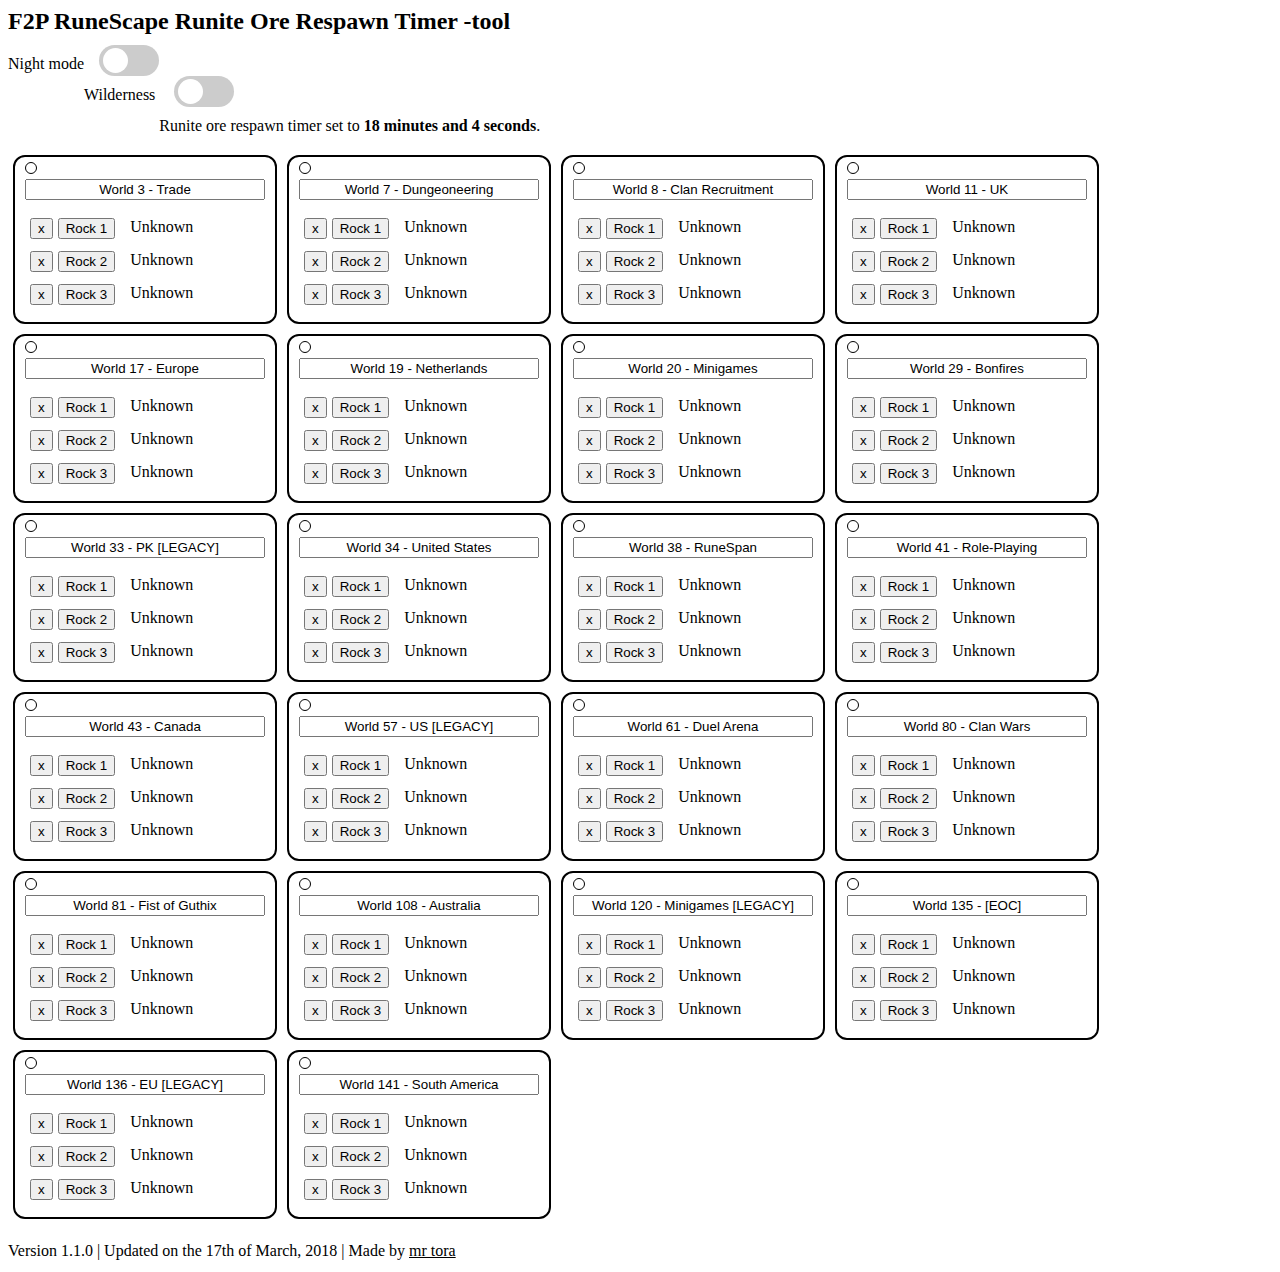
<file: RuniteTimer.html>
<!DOCTYPE>
<html>
  <head>
  <meta http-equiv="content-type" content="text/html; charset=utf-8">
  <meta name="generator" content="PSPad editor, www.pspad.com">
  <title>F2P RuneScape Runite Ore Respawn Timer -tool</title>
  <link rel="stylesheet" href="style.css">
  
  <script>
  
    //Declaring all the global variables
    var w3_1 = 1, w3_2 = 1, w3_3 = 1, w7_1 = 1, w7_2 = 1, w7_3 = 1, w8_1 = 1, w8_2 = 1, w8_3 = 1, w11_1 = 1, w11_2 = 1, w11_3 = 1, w17_1 = 1, w17_2 = 1, w17_3 = 1, w19_1 = 1, w19_2 = 1, w19_3 = 1, w20_1 = 1, w20_2 = 1, w20_3 = 1, w29_1 = 1, w29_2 = 1, w29_3 = 1, w33_1 = 1, w33_2 = 1, w33_3 = 1, w34_1 = 1, w34_2 = 1, w34_3 = 1, w38_1 = 1, w38_2 = 1, w38_3 = 1, w41_1 = 1, w41_2 = 1, w41_3 = 1, w43_1 = 1, w43_2 = 1, w43_3 = 1, w57_1 = 1, w57_2 = 1, w57_3 = 1, w61_1 = 1, w61_2 = 1, w61_3 = 1, w80_1 = 1, w80_2 = 1, w80_3 = 1, w81_1 = 1, w81_2 = 1, w81_3 = 1, w108_1 = 1, w108_2 = 1, w108_3 = 1, w120_1 = 1, w120_2 = 1, w120_3 = 1, w135_1 = 1, w135_2 = 1, w135_3 = 1, w136_1 = 1, w136_2 = 1, w136_3 = 1, w141_1 = 1, w141_2 = 1, w141_3 = 1;
    var w3xRock1 = true, w3xRock2 = true, w3xRock3 = true, w7xRock1 = true, w7xRock2 = true, w7xRock3 = true, w8xRock1 = true, w8xRock2 = true, w8xRock3 = true, w11xRock1 = true, w11xRock2 = true, w11xRock3 = true, w17xRock1 = true, w17xRock2 = true, w17xRock3 = true, w19xRock1 = true, w19xRock2 = true, w19xRock3 = true, w20xRock1 = true, w20xRock2 = true, w20xRock3 = true, w29xRock1 = true, w29xRock2 = true, w29xRock3 = true, w33xRock1 = true, w33xRock2 = true, w33xRock3 = true, w34xRock1 = true, w34xRock2 = true, w34xRock3 = true, w38xRock1 = true, w38xRock2 = true, w38xRock3 = true, w41xRock1 = true, w41xRock2 = true, w41xRock3 = true, w43xRock1 = true, w43xRock2 = true, w43xRock3 = true, w57xRock1 = true, w57xRock2 = true, w57xRock3 = true, w61xRock1 = true, w61xRock2 = true, w61xRock3 = true, w80xRock1 = true, w80xRock2 = true, w80xRock3 = true, w81xRock1 = true, w81xRock2 = true, w81xRock3 = true, w108xRock1 = true, w108xRock2 = true, w108xRock3 = true, w120xRock1 = true, w120xRock2 = true, w120xRock3 = true, w135xRock1 = true, w135xRock2 = true, w135xRock3 = true, w136xRock1 = true, w136xRock2 = true, w136xRock3 = true, w141xRock1 = true, w141xRock2 = true, w141xRock3 = true; 
    var w3Rock1Timer = false, w3Rock2Timer = false, w3Rock3Timer = false, w7Rock1Timer = false, w7Rock2Timer = false, w7Rock3Timer = false, w8Rock1Timer = false, w8Rock2Timer = false, w8Rock3Timer = false, w11Rock1Timer = false, w11Rock2Timer = false, w11Rock3Timer = false, w17Rock1Timer = false, w17Rock2Timer = false, w17Rock3Timer = false, w19Rock1Timer = false, w19Rock2Timer = false, w19Rock3Timer = false, w20Rock1Timer = false, w20Rock2Timer = false, w20Rock3Timer = false, w29Rock1Timer = false, w29Rock2Timer = false, w29Rock3Timer = false, w33Rock1Timer = false, w33Rock2Timer = false, w33Rock3Timer = false, w34Rock1Timer = false, w34Rock2Timer = false, w34Rock3Timer = false, w38Rock1Timer = false, w38Rock2Timer = false, w38Rock3Timer = false, w41Rock1Timer = false, w41Rock2Timer = false, w41Rock3Timer = false, w43Rock1Timer = false, w43Rock2Timer = false, w43Rock3Timer = false, w57Rock1Timer = false, w57Rock2Timer = false, w57Rock3Timer = false, w61Rock1Timer = false, w61Rock2Timer = false, w61Rock3Timer = false, w80Rock1Timer = false, w80Rock2Timer = false, w80Rock3Timer = false, w81Rock1Timer = false, w81Rock2Timer = false, w81Rock3Timer = false, w108Rock1Timer = false, w108Rock2Timer = false, w108Rock3Timer = false, w120Rock1Timer = false, w120Rock2Timer = false, w120Rock3Timer = false, w135Rock1Timer = false, w135Rock2Timer = false, w135Rock3Timer = false, w136Rock1Timer = false, w136Rock2Timer = false, w136Rock3Timer = false, w141Rock1Timer = false, w141Rock2Timer = false, w141Rock3Timer = false;
    var minutes = 18;
    var seconds = 4;
     
        
    //WORLD3 
    function resetWorld3Rock1Timer(value) {
      w3Rock1Timer = false;
      if(w3Rock1Timer == false && w3Rock2Timer == false && w3Rock3Timer == false) {document.getElementById("w3Image").style.visibility = "hidden";}
      w3_1++;
      var y = w3_1;
      var sec = seconds + 1;
      var min = minutes;
      var handler = function() {
        if(w3_1 != y) { clearInterval(myVar); return;}
        if(w3xRock1 == false) {
          clearInterval(myVar); 
          w3xRock1 = true;
          document.getElementById("w3Div").style.border = "2px solid #000"; 
          return;
        }
        if (--sec === -1) {
          sec = 59;
          if (--min === -1) {
            sec = 0;
            min = 0;
            clearInterval(myVar);
            document.getElementById("w3Image").style.visibility = "visible";
            document.getElementById("w3Div").style.border = "2px solid #000";
            w3Rock1Timer = true;
             
          }
        }
        if (min === 0 && sec !== 0) {
            document.getElementById("w3Div").style.border = "2px solid #f00";  
        }
        document.getElementById(value).innerHTML = (min < 10 ? "0" + min : min) + ":" + (sec < 10 ? "0" + sec : sec);
      };
      var myVar = setInterval(handler, 1000);
      handler();
    }
    
    function resetWorld3Rock2Timer(value) {
      w3Rock2Timer = false;
      if(w3Rock1Timer == false && w3Rock2Timer == false && w3Rock3Timer == false) {document.getElementById("w3Image").style.visibility = "hidden";}
      w3_2++;
      var y = w3_2;
      var sec = seconds + 1;
      var min = minutes;
      var handler = function() {
        if(w3_2 != y) { clearInterval(myVar); return;}
        if(w3xRock2 == false) {
          clearInterval(myVar); 
          w3xRock2 = true;
          document.getElementById("w3Div").style.border = "2px solid #000"; 
          return;
        }
        if (--sec === -1) {
          sec = 59;
          if (--min === -1) {
            sec = 0;
            min = 0;
            clearInterval(myVar);
            document.getElementById("w3Image").style.visibility = "visible";
            document.getElementById("w3Div").style.border = "2px solid #000";
            w3Rock2Timer = true;
          }
        }
        if (min === 0 && sec !== 0) {
            document.getElementById("w3Div").style.border = "2px solid #f00";  
        }
        document.getElementById(value).innerHTML = (min < 10 ? "0" + min : min) + ":" + (sec < 10 ? "0" + sec : sec);
      };
      var myVar = setInterval(handler, 1000);
      handler();
    }
    
    function resetWorld3Rock3Timer(value) {
      w3Rock3Timer = false;
      if(w3Rock1Timer == false && w3Rock2Timer == false && w3Rock3Timer == false) {document.getElementById("w3Image").style.visibility = "hidden";}
      w3_3++;
      var y = w3_3;
      var sec = seconds + 1;
      var min = minutes;
      var handler = function() {
        if(w3_3 != y) { clearInterval(myVar); return;}
        if(w3xRock3 == false) {
          clearInterval(myVar); 
          w3xRock3 = true;
          document.getElementById("w3Div").style.border = "2px solid #000"; 
          return;
        }
        if (--sec === -1) {
          sec = 59;
          if (--min === -1) {
            sec = 0;
            min = 0;
            clearInterval(myVar);
            document.getElementById("w3Image").style.visibility = "visible";
            document.getElementById("w3Div").style.border = "2px solid #000";
            w3Rock3Timer = true;
          }
        }
        if (min === 0 && sec !== 0) {
            document.getElementById("w3Div").style.border = "2px solid #f00";  
        }
        document.getElementById(value).innerHTML = (min < 10 ? "0" + min : min) + ":" + (sec < 10 ? "0" + sec : sec);
      };
      var myVar = setInterval(handler, 1000);
      handler();
    }


    
    //WORLD7    
    function resetWorld7Rock1Timer(value) {
      w7Rock1Timer = false;
      if(w7Rock1Timer == false && w7Rock2Timer == false && w7Rock3Timer == false) {document.getElementById("w7Image").style.visibility = "hidden";}
      w7_1++;
      var y = w7_1;
      var sec = seconds + 1;
      var min = minutes;
      var handler = function() {
        if(w7_1 != y) { clearInterval(myVar); return;}
        if(w7xRock1 == false) {
          clearInterval(myVar); 
          w7xRock1 = true;
          document.getElementById("w7Div").style.border = "2px solid #000"; 
          return;
        }
        if (--sec === -1) {
          sec = 59;
          if (--min === -1) {
            sec = 0;
            min = 0;
            clearInterval(myVar);
            document.getElementById("w7Image").style.visibility = "visible";
            document.getElementById("w7Div").style.border = "2px solid #000";
            w7Rock1Timer = true;
          }
        }
        if (min === 0 && sec !== 0) {
            document.getElementById("w7Div").style.border = "2px solid #f00";  
        }
        document.getElementById(value).innerHTML = (min < 10 ? "0" + min : min) + ":" + (sec < 10 ? "0" + sec : sec);
      };
      var myVar = setInterval(handler, 1000);
      handler();
    }
    
    function resetWorld7Rock2Timer(value) {
      w7Rock2Timer = false;
      if(w7Rock1Timer == false && w7Rock2Timer == false && w7Rock3Timer == false) {document.getElementById("w7Image").style.visibility = "hidden";}
      w7_2++;
      var y = w7_2;
      var sec = seconds + 1;
      var min = minutes;
      var handler = function() {
        if(w7_2 != y) { clearInterval(myVar); return;}
        if(w7xRock2 == false) {
          clearInterval(myVar); 
          w7xRock2 = true;
          document.getElementById("w7Div").style.border = "2px solid #000"; 
          return;
        }
        if (--sec === -1) {
          sec = 59;
          if (--min === -1) {
            sec = 0;
            min = 0;
            clearInterval(myVar);
            document.getElementById("w7Image").style.visibility = "visible";
            document.getElementById("w7Div").style.border = "2px solid #000";
            w7Rock2Timer = true;
          }
        }
        if (min === 0 && sec !== 0) {
            document.getElementById("w7Div").style.border = "2px solid #f00";  
        }
        document.getElementById(value).innerHTML = (min < 10 ? "0" + min : min) + ":" + (sec < 10 ? "0" + sec : sec);
      };
      var myVar = setInterval(handler, 1000);
      handler();
    }
    
    function resetWorld7Rock3Timer(value) {
      w7Rock3Timer = false;
      if(w7Rock1Timer == false && w7Rock2Timer == false && w7Rock3Timer == false) {document.getElementById("w7Image").style.visibility = "hidden";}
      w7_3++;
      var y = w7_3;
      var sec = seconds + 1;
      var min = minutes;
      var handler = function() {
        if(w7_3 != y) { clearInterval(myVar); return;}
        if(w7xRock3 == false) {
          clearInterval(myVar); 
          w7xRock3 = true;
          document.getElementById("w7Div").style.border = "2px solid #000"; 
          return;
        }
        if (--sec === -1) {
          sec = 59;
          if (--min === -1) {
            sec = 0;
            min = 0;
            clearInterval(myVar);
            document.getElementById("w7Image").style.visibility = "visible";
            document.getElementById("w7Div").style.border = "2px solid #000";
            w7Rock3Timer = true;
          }
        }
        if (min === 0 && sec !== 0) {
            document.getElementById("w7Div").style.border = "2px solid #f00";  
        }
        document.getElementById(value).innerHTML = (min < 10 ? "0" + min : min) + ":" + (sec < 10 ? "0" + sec : sec);
      };
      var myVar = setInterval(handler, 1000);
      handler();
    }
    
        
           
    //WORLD8    
    function resetWorld8Rock1Timer(value) {
      w8Rock1Timer = false;
      if(w8Rock1Timer == false && w8Rock2Timer == false && w8Rock3Timer == false) {document.getElementById("w8Image").style.visibility = "hidden";}
      w8_1++;
      var y = w8_1;
      var sec = seconds + 1;
      var min = minutes;
      var handler = function() {
        if(w8_1 != y) { clearInterval(myVar); return;}
        if(w8xRock1 == false) {
          clearInterval(myVar); 
          w8xRock1 = true;
          document.getElementById("w8Div").style.border = "2px solid #000"; 
          return;
        }
        if (--sec === -1) {
          sec = 59;
          if (--min === -1) {
            sec = 0;
            min = 0;
            clearInterval(myVar);
            document.getElementById("w8Image").style.visibility = "visible";
            document.getElementById("w8Div").style.border = "2px solid #000";
            w8Rock1Timer = true;
          }
        }
        if (min === 0 && sec !== 0) {
            document.getElementById("w8Div").style.border = "2px solid #f00";  
        }
        document.getElementById(value).innerHTML = (min < 10 ? "0" + min : min) + ":" + (sec < 10 ? "0" + sec : sec);
      };
      var myVar = setInterval(handler, 1000);
      handler();
    }
    
    function resetWorld8Rock2Timer(value) {
      w8Rock2Timer = false;
      if(w8Rock1Timer == false && w8Rock2Timer == false && w8Rock3Timer == false) {document.getElementById("w8Image").style.visibility = "hidden";}
      w8_2++;
      var y = w8_2;
      var sec = seconds + 1;
      var min = minutes;
      var handler = function() {
        if(w8_2 != y) { clearInterval(myVar); return;}
        if(w8xRock2 == false) {
          clearInterval(myVar); 
          w8xRock2 = true;
          document.getElementById("w8Div").style.border = "2px solid #000"; 
          return;
        }
        if (--sec === -1) {
          sec = 59;
          if (--min === -1) {
            sec = 0;
            min = 0;
            clearInterval(myVar);
            document.getElementById("w8Image").style.visibility = "visible";
            document.getElementById("w8Div").style.border = "2px solid #000";
            w8Rock2Timer = true;
          }
        }
        if (min === 0 && sec !== 0) {
            document.getElementById("w8Div").style.border = "2px solid #f00";  
        }
        document.getElementById(value).innerHTML = (min < 10 ? "0" + min : min) + ":" + (sec < 10 ? "0" + sec : sec);
      };
      var myVar = setInterval(handler, 1000);
      handler();
    }
    
    function resetWorld8Rock3Timer(value) {
      w8Rock3Timer = false;
      if(w8Rock1Timer == false && w8Rock2Timer == false && w8Rock3Timer == false) {document.getElementById("w8Image").style.visibility = "hidden";}
      w8_3++;
      var y = w8_3;
      var sec = seconds + 1;
      var min = minutes;
      var handler = function() {
        if(w8_3 != y) { clearInterval(myVar); return;}
        if(w8xRock3 == false) {
          clearInterval(myVar); 
          w8xRock3 = true;
          document.getElementById("w8Div").style.border = "2px solid #000"; 
          return;
        }
        if (--sec === -1) {
          sec = 59;
          if (--min === -1) {
            sec = 0;
            min = 0;
            clearInterval(myVar);
            document.getElementById("w8Image").style.visibility = "visible";
            document.getElementById("w8Div").style.border = "2px solid #000";
            w8Rock3Timer = true;
          }
        }
        if (min === 0 && sec !== 0) {
            document.getElementById("w8Div").style.border = "2px solid #f00";  
        }
        document.getElementById(value).innerHTML = (min < 10 ? "0" + min : min) + ":" + (sec < 10 ? "0" + sec : sec);
      };
      var myVar = setInterval(handler, 1000);
      handler();
    }
    
    
      
    //WORLD11    
    function resetWorld11Rock1Timer(value) {
      w11Rock1Timer = false;
      if(w11Rock1Timer == false && w11Rock2Timer == false && w11Rock3Timer == false) {document.getElementById("w11Image").style.visibility = "hidden";}
      w11_1++;
      var y = w11_1;
      var sec = seconds + 1;
      var min = minutes;
      var handler = function() {
        if(w11_1 != y) { clearInterval(myVar); return;}
        if(w11xRock1 == false) {
          clearInterval(myVar); 
          w11xRock1 = true;
          document.getElementById("w11Div").style.border = "2px solid #000"; 
          return;
        }
        if (--sec === -1) {
          sec = 59;
          if (--min === -1) {
            sec = 0;
            min = 0;
            clearInterval(myVar);
            document.getElementById("w11Image").style.visibility = "visible";
            document.getElementById("w11Div").style.border = "2px solid #000";
            w11Rock1Timer = true;
          }
        }
        if (min === 0 && sec !== 0) {
            document.getElementById("w11Div").style.border = "2px solid #f00";  
        }
        document.getElementById(value).innerHTML = (min < 10 ? "0" + min : min) + ":" + (sec < 10 ? "0" + sec : sec);
      };
      var myVar = setInterval(handler, 1000);
      handler();
    }
    
    function resetWorld11Rock2Timer(value) {
      w11Rock2Timer = false;
      if(w11Rock1Timer == false && w11Rock2Timer == false && w11Rock3Timer == false) {document.getElementById("w11Image").style.visibility = "hidden";}
      w11_2++;
      var y = w11_2;
      var sec = seconds + 1;
      var min = minutes;
      var handler = function() {
        if(w11_2 != y) { clearInterval(myVar); return;}
        if(w11xRock2 == false) {
          clearInterval(myVar); 
          w11xRock2 = true;
          document.getElementById("w11Div").style.border = "2px solid #000"; 
          return;
        }
        if (--sec === -1) {
          sec = 59;
          if (--min === -1) {
            sec = 0;
            min = 0;
            clearInterval(myVar);
            document.getElementById("w11Image").style.visibility = "visible";
            document.getElementById("w11Div").style.border = "2px solid #000";
            w11Rock2Timer = true;
          }
        }
        if (min === 0 && sec !== 0) {
            document.getElementById("w11Div").style.border = "2px solid #f00";  
        }
        document.getElementById(value).innerHTML = (min < 10 ? "0" + min : min) + ":" + (sec < 10 ? "0" + sec : sec);
      };
      var myVar = setInterval(handler, 1000);
      handler();
    }
    
    function resetWorld11Rock3Timer(value) {
      w11Rock3Timer = false;
      if(w11Rock1Timer == false && w11Rock2Timer == false && w11Rock3Timer == false) {document.getElementById("w11Image").style.visibility = "hidden";}
      w11_3++;
      var y = w11_3;
      var sec = seconds + 1;
      var min = minutes;
      var handler = function() {
        if(w11_3 != y) { clearInterval(myVar); return;}
        if(w11xRock3 == false) {
          clearInterval(myVar); 
          w11xRock3 = true;
          document.getElementById("w11Div").style.border = "2px solid #000"; 
          return;
        }
        if (--sec === -1) {
          sec = 59;
          if (--min === -1) {
            sec = 0;
            min = 0;
            clearInterval(myVar);
            document.getElementById("w11Image").style.visibility = "visible";
            document.getElementById("w11Div").style.border = "2px solid #000";
            w11Rock3Timer = true;
          }
        }
        if (min === 0 && sec !== 0) {
            document.getElementById("w11Div").style.border = "2px solid #f00";  
        }
        document.getElementById(value).innerHTML = (min < 10 ? "0" + min : min) + ":" + (sec < 10 ? "0" + sec : sec);
      };
      var myVar = setInterval(handler, 1000);
      handler();
    }
    
    
    
    //WORLD17   
    function resetWorld17Rock1Timer(value) {
      w17Rock1Timer = false;
      if(w17Rock1Timer == false && w17Rock2Timer == false && w17Rock3Timer == false) {document.getElementById("w17Image").style.visibility = "hidden";}
      w17_1++;
      var y = w17_1;
      var sec = seconds + 1;
      var min = minutes;
      var handler = function() {
        if(w17_1 != y) { clearInterval(myVar); return;}
        if(w17xRock1 == false) {
          clearInterval(myVar); 
          w17xRock1 = true;
          document.getElementById("w17Div").style.border = "2px solid #000"; 
          return;
        }
        if (--sec === -1) {
          sec = 59;
          if (--min === -1) {
            sec = 0;
            min = 0;
            clearInterval(myVar);
            document.getElementById("w17Image").style.visibility = "visible";
            document.getElementById("w17Div").style.border = "2px solid #000";
            w17Rock1Timer = true;
          }
        }
        if (min === 0 && sec !== 0) {
            document.getElementById("w17Div").style.border = "2px solid #f00";  
        }
        document.getElementById(value).innerHTML = (min < 10 ? "0" + min : min) + ":" + (sec < 10 ? "0" + sec : sec);
      };
      var myVar = setInterval(handler, 1000);
      handler();
    }
    
    function resetWorld17Rock2Timer(value) {
      w17Rock2Timer = false;
      if(w17Rock1Timer == false && w17Rock2Timer == false && w17Rock3Timer == false) {document.getElementById("w17Image").style.visibility = "hidden";}
      w17_2++;
      var y = w17_2;
      var sec = seconds + 1;
      var min = minutes;
      var handler = function() {
        if(w17_2 != y) { clearInterval(myVar); return;}
        if(w17xRock2 == false) {
          clearInterval(myVar); 
          w17xRock2 = true;
          document.getElementById("w17Div").style.border = "2px solid #000"; 
          return;
        }
        if (--sec === -1) {
          sec = 59;
          if (--min === -1) {
            sec = 0;
            min = 0;
            clearInterval(myVar);
            document.getElementById("w17Image").style.visibility = "visible";
            document.getElementById("w17Div").style.border = "2px solid #000";
            w17Rock2Timer = true;
          }
        }
        if (min === 0 && sec !== 0) {
            document.getElementById("w17Div").style.border = "2px solid #f00";  
        }
        document.getElementById(value).innerHTML = (min < 10 ? "0" + min : min) + ":" + (sec < 10 ? "0" + sec : sec);
      };
      var myVar = setInterval(handler, 1000);
      handler();
    }
    
    function resetWorld17Rock3Timer(value) {
      w17Rock3Timer = false;
      if(w17Rock1Timer == false && w17Rock2Timer == false && w17Rock3Timer == false) {document.getElementById("w17Image").style.visibility = "hidden";}
      w17_3++;
      var y = w17_3;
      var sec = seconds + 1;
      var min = minutes;
      var handler = function() {
        if(w17_3 != y) { clearInterval(myVar); return;}
        if(w17xRock3 == false) {
          clearInterval(myVar); 
          w17xRock3 = true;
          document.getElementById("w17Div").style.border = "2px solid #000"; 
          return;
        }
        if (--sec === -1) {
          sec = 59;
          if (--min === -1) {
            sec = 0;
            min = 0;
            clearInterval(myVar);
            document.getElementById("w17Image").style.visibility = "visible";
            document.getElementById("w17Div").style.border = "2px solid #000";
            w17Rock3Timer = true;
          }
        }
        if (min === 0 && sec !== 0) {
            document.getElementById("w17Div").style.border = "2px solid #f00";  
        }
        document.getElementById(value).innerHTML = (min < 10 ? "0" + min : min) + ":" + (sec < 10 ? "0" + sec : sec);
      };
      var myVar = setInterval(handler, 1000);
      handler();
    }
    
    
    
    //WORLD19   
    function resetWorld19Rock1Timer(value) {
      w19Rock1Timer = false;
      if(w19Rock1Timer == false && w19Rock2Timer == false && w19Rock3Timer == false) {document.getElementById("w19Image").style.visibility = "hidden";}
      w19_1++;
      var y = w19_1;
      var sec = seconds + 1;
      var min = minutes;
      var handler = function() {
        if(w19_1 != y) { clearInterval(myVar); return;}
        if(w19xRock1 == false) {
          clearInterval(myVar); 
          w19xRock1 = true;
          document.getElementById("w19Div").style.border = "2px solid #000"; 
          return;
        }
        if (--sec === -1) {
          sec = 59;
          if (--min === -1) {
            sec = 0;
            min = 0;
            clearInterval(myVar);
            document.getElementById("w19Image").style.visibility = "visible";
            document.getElementById("w19Div").style.border = "2px solid #000";
            w19Rock1Timer = true;
          }
        }
        if (min === 0 && sec !== 0) {
            document.getElementById("w19Div").style.border = "2px solid #f00";  
        }
        document.getElementById(value).innerHTML = (min < 10 ? "0" + min : min) + ":" + (sec < 10 ? "0" + sec : sec);
      };
      var myVar = setInterval(handler, 1000);
      handler();
    }
    
    function resetWorld19Rock2Timer(value) {
      w19Rock2Timer = false;
      if(w19Rock1Timer == false && w19Rock2Timer == false && w19Rock3Timer == false) {document.getElementById("w19Image").style.visibility = "hidden";}
      w19_2++;
      var y = w19_2;
      var sec = seconds + 1;
      var min = minutes;
      var handler = function() {
        if(w19_2 != y) { clearInterval(myVar); return;}
        if(w19xRock2 == false) {
          clearInterval(myVar); 
          w19xRock2 = true;
          document.getElementById("w19Div").style.border = "2px solid #000"; 
          return;
        }
        if (--sec === -1) {
          sec = 59;
          if (--min === -1) {
            sec = 0;
            min = 0;
            clearInterval(myVar);
            document.getElementById("w19Image").style.visibility = "visible";
            document.getElementById("w19Div").style.border = "2px solid #000";
            w19Rock2Timer = true;
          }
        }
        if (min === 0 && sec !== 0) {
            document.getElementById("w19Div").style.border = "2px solid #f00";  
        }
        document.getElementById(value).innerHTML = (min < 10 ? "0" + min : min) + ":" + (sec < 10 ? "0" + sec : sec);
      };
      var myVar = setInterval(handler, 1000);
      handler();
    }
    
    function resetWorld19Rock3Timer(value) {
      w19Rock3Timer = false;
      if(w19Rock1Timer == false && w19Rock2Timer == false && w19Rock3Timer == false) {document.getElementById("w19Image").style.visibility = "hidden";}
      w19_3++;
      var y = w19_3;
      var sec = seconds + 1;
      var min = minutes;
      //76561197988751373
      var handler = function() {
        if(w19_3 != y) { clearInterval(myVar); return;}
        if(w19xRock3 == false) {
          clearInterval(myVar); 
          w19xRock3 = true;
          document.getElementById("w19Div").style.border = "2px solid #000"; 
          return;
        }
        if (--sec === -1) {
          sec = 59;
          if (--min === -1) {
            sec = 0;
            min = 0;
            clearInterval(myVar);
            document.getElementById("w19Image").style.visibility = "visible";
            document.getElementById("w19Div").style.border = "2px solid #000";
            w19Rock3Timer = true;
          }
        }
        if (min === 0 && sec !== 0) {
            document.getElementById("w19Div").style.border = "2px solid #f00";  
        }
        document.getElementById(value).innerHTML = (min < 10 ? "0" + min : min) + ":" + (sec < 10 ? "0" + sec : sec);
      };
      var myVar = setInterval(handler, 1000);
      handler();
    }
    
    
     
    //WORLD20   
    function resetWorld20Rock1Timer(value) {
      w20Rock1Timer = false;
      if(w20Rock1Timer == false && w20Rock2Timer == false && w20Rock3Timer == false) {document.getElementById("w20Image").style.visibility = "hidden";}
      w20_1++;
      var y = w20_1;
      var sec = seconds + 1;
      var min = minutes;
      var handler = function() {
        if(w20_1 != y) { clearInterval(myVar); return;}
        if(w20xRock1 == false) {
          clearInterval(myVar); 
          w20xRock1 = true;
          document.getElementById("w20Div").style.border = "2px solid #000"; 
          return;
        }
        if (--sec === -1) {
          sec = 59;
          if (--min === -1) {
            sec = 0;
            min = 0;
            clearInterval(myVar);
            document.getElementById("w20Image").style.visibility = "visible";
            document.getElementById("w20Div").style.border = "2px solid #000";
            w20Rock1Timer = true;
          }
        }
        if (min === 0 && sec !== 0) {
            document.getElementById("w20Div").style.border = "2px solid #f00";  
        }
        document.getElementById(value).innerHTML = (min < 10 ? "0" + min : min) + ":" + (sec < 10 ? "0" + sec : sec);
      };
      var myVar = setInterval(handler, 1000);
      handler();
    }
    
    function resetWorld20Rock2Timer(value) {
      w20Rock2Timer = false;
      if(w20Rock1Timer == false && w20Rock2Timer == false && w20Rock3Timer == false) {document.getElementById("w20Image").style.visibility = "hidden";}
      w20_2++;
      var y = w20_2;
      var sec = seconds + 1;
      var min = minutes;
      var handler = function() {
        if(w20_2 != y) { clearInterval(myVar); return;}
        if(w20xRock2 == false) {
          clearInterval(myVar); 
          w20xRock2 = true;
          document.getElementById("w20Div").style.border = "2px solid #000"; 
          return;
        }
        if (--sec === -1) {
          sec = 59;
          if (--min === -1) {
            sec = 0;
            min = 0;
            clearInterval(myVar);
            document.getElementById("w20Image").style.visibility = "visible";
            document.getElementById("w20Div").style.border = "2px solid #000";
            w20Rock2Timer = true;
          }
        }
        if (min === 0 && sec !== 0) {
            document.getElementById("w20Div").style.border = "2px solid #f00";  
        }
        document.getElementById(value).innerHTML = (min < 10 ? "0" + min : min) + ":" + (sec < 10 ? "0" + sec : sec);
      };
      var myVar = setInterval(handler, 1000);
      handler();
    }
    
    function resetWorld20Rock3Timer(value) {
      w20Rock3Timer = false;
      if(w20Rock1Timer == false && w20Rock2Timer == false && w20Rock3Timer == false) {document.getElementById("w20Image").style.visibility = "hidden";}
      w20_3++;
      var y = w20_3;
      var sec = seconds + 1;
      var min = minutes;
      var handler = function() {
        if(w20_3 != y) { clearInterval(myVar); return;}
        if(w20xRock3 == false) {
          clearInterval(myVar); 
          w20xRock3 = true;
          document.getElementById("w20Div").style.border = "2px solid #000"; 
          return;
        }
        if (--sec === -1) {
          sec = 59;
          if (--min === -1) {
            sec = 0;
            min = 0;
            clearInterval(myVar);
            document.getElementById("w20Image").style.visibility = "visible";
            document.getElementById("w20Div").style.border = "2px solid #000";
            w20Rock3Timer = true;
          }
        }
        if (min === 0 && sec !== 0) {
            document.getElementById("w20Div").style.border = "2px solid #f00";  
        }
        document.getElementById(value).innerHTML = (min < 10 ? "0" + min : min) + ":" + (sec < 10 ? "0" + sec : sec);
      };
      var myVar = setInterval(handler, 1000);
      handler();
    }
    
    
    
    //WORLD29
    function resetWorld29Rock1Timer(value) {
      w29Rock1Timer = false;
      if(w29Rock1Timer == false && w29Rock2Timer == false && w29Rock3Timer == false) {document.getElementById("w29Image").style.visibility = "hidden";}
      w29_1++;
      var y = w29_1;
      var sec = seconds + 1;
      var min = minutes;
      var handler = function() {
        if(w29_1 != y) { clearInterval(myVar); return;}
        if(w29xRock1 == false) {
          clearInterval(myVar); 
          w29xRock1 = true;
          document.getElementById("w29Div").style.border = "2px solid #000"; 
          return;
        }
        if (--sec === -1) {
          sec = 59;
          if (--min === -1) {
            sec = 0;
            min = 0;
            clearInterval(myVar);
            document.getElementById("w29Image").style.visibility = "visible";
            document.getElementById("w29Div").style.border = "2px solid #000";
            w29Rock1Timer = true;
          }
        }
        if (min === 0 && sec !== 0) {
            document.getElementById("w29Div").style.border = "2px solid #f00";  
        }
        document.getElementById(value).innerHTML = (min < 10 ? "0" + min : min) + ":" + (sec < 10 ? "0" + sec : sec);
      };
      var myVar = setInterval(handler, 1000);
      handler();
    }
    
    function resetWorld29Rock2Timer(value) {
      w29Rock2Timer = false;
      if(w29Rock1Timer == false && w29Rock2Timer == false && w29Rock3Timer == false) {document.getElementById("w29Image").style.visibility = "hidden";}
      w29_2++;
      var y = w29_2;
      var sec = seconds + 1;
      var min = minutes;
      var handler = function() {
        if(w29_2 != y) { clearInterval(myVar); return;}
        if(w29xRock2 == false) {
          clearInterval(myVar); 
          w29xRock2 = true;
          document.getElementById("w29Div").style.border = "2px solid #000"; 
          return;
        }
        if (--sec === -1) {
          sec = 59;
          if (--min === -1) {
            sec = 0;
            min = 0;
            clearInterval(myVar);
            document.getElementById("w29Image").style.visibility = "visible";
            document.getElementById("w29Div").style.border = "2px solid #000";
            w29Rock2Timer = true;
          }
        }
        if (min === 0 && sec !== 0) {
            document.getElementById("w29Div").style.border = "2px solid #f00";  
        }
        document.getElementById(value).innerHTML = (min < 10 ? "0" + min : min) + ":" + (sec < 10 ? "0" + sec : sec);
      };
      var myVar = setInterval(handler, 1000);
      handler();
    }
    
    function resetWorld29Rock3Timer(value) {
      w29Rock3Timer = false;
      if(w29Rock1Timer == false && w29Rock2Timer == false && w29Rock3Timer == false) {document.getElementById("w29Image").style.visibility = "hidden";}
      w29_3++;
      var y = w29_3;
      var sec = seconds + 1;
      var min = minutes;
      var handler = function() {
        if(w29_3 != y) { clearInterval(myVar); return;}
        if(w29xRock3 == false) {
          clearInterval(myVar); 
          w29xRock3 = true;
          document.getElementById("w29Div").style.border = "2px solid #000"; 
          return;
        }
        if (--sec === -1) {
          sec = 59;
          if (--min === -1) {
            sec = 0;
            min = 0;
            clearInterval(myVar);
            document.getElementById("w29Image").style.visibility = "visible";
            document.getElementById("w29Div").style.border = "2px solid #000";
            w29Rock3Timer = true;
          }
        }
        if (min === 0 && sec !== 0) {
            document.getElementById("w29Div").style.border = "2px solid #f00";  
        }
        document.getElementById(value).innerHTML = (min < 10 ? "0" + min : min) + ":" + (sec < 10 ? "0" + sec : sec);
      };
      var myVar = setInterval(handler, 1000);
      handler();
    }
    
    
       
    //WORLD33
    function resetWorld33Rock1Timer(value) {
      w33Rock1Timer = false;
      if(w33Rock1Timer == false && w33Rock2Timer == false && w33Rock3Timer == false) {document.getElementById("w33Image").style.visibility = "hidden";}
      w33_1++;
      var y = w33_1;
      var sec = seconds + 1;
      var min = minutes;
      var handler = function() {
        if(w33_1 != y) { clearInterval(myVar); return;}
        if(w33xRock1 == false) {
          clearInterval(myVar); 
          w33xRock1 = true;
          document.getElementById("w33Div").style.border = "2px solid #000"; 
          return;
        }
        if (--sec === -1) {
          sec = 59;
          if (--min === -1) {
            sec = 0;
            min = 0;
            clearInterval(myVar);
            document.getElementById("w33Image").style.visibility = "visible";
            document.getElementById("w33Div").style.border = "2px solid #000";
            w33Rock1Timer = true;
          }
        }
        if (min === 0 && sec !== 0) {
            document.getElementById("w33Div").style.border = "2px solid #f00";  
        }
        document.getElementById(value).innerHTML = (min < 10 ? "0" + min : min) + ":" + (sec < 10 ? "0" + sec : sec);
      };
      var myVar = setInterval(handler, 1000);
      handler();
    }
    
    function resetWorld33Rock2Timer(value) {
      w33Rock2Timer = false;
      if(w33Rock1Timer == false && w33Rock2Timer == false && w33Rock3Timer == false) {document.getElementById("w33Image").style.visibility = "hidden";}
      w33_2++;
      var y = w33_2;
      var sec = seconds + 1;
      var min = minutes;
      var handler = function() {
        if(w33_2 != y) { clearInterval(myVar); return;}
        if(w33xRock2 == false) {
          clearInterval(myVar); 
          w33xRock2 = true;
          document.getElementById("w33Div").style.border = "2px solid #000"; 
          return;
        }
        if (--sec === -1) {
          sec = 59;
          if (--min === -1) {
            sec = 0;
            min = 0;
            clearInterval(myVar);
            document.getElementById("w33Image").style.visibility = "visible";
            document.getElementById("w33Div").style.border = "2px solid #000";
            w33Rock2Timer = true;
          }
        }
        if (min === 0 && sec !== 0) {
            document.getElementById("w33Div").style.border = "2px solid #f00";  
        }
        document.getElementById(value).innerHTML = (min < 10 ? "0" + min : min) + ":" + (sec < 10 ? "0" + sec : sec);
      };
      var myVar = setInterval(handler, 1000);
      handler();
    }
    
    function resetWorld33Rock3Timer(value) {
      w33Rock3Timer = false;
      if(w33Rock1Timer == false && w33Rock2Timer == false && w33Rock3Timer == false) {document.getElementById("w33Image").style.visibility = "hidden";}
      w33_3++;
      var y = w33_3;
      var sec = seconds + 1;
      var min = minutes;
      var handler = function() {
        if(w33_3 != y) { clearInterval(myVar); return;}
        if(w33xRock3 == false) {
          clearInterval(myVar); 
          w33xRock3 = true;
          document.getElementById("w33Div").style.border = "2px solid #000"; 
          return;
        }
        if (--sec === -1) {
          sec = 59;
          if (--min === -1) {
            sec = 0;
            min = 0;
            clearInterval(myVar);
            document.getElementById("w33Image").style.visibility = "visible";
            document.getElementById("w33Div").style.border = "2px solid #000";
            w33Rock3Timer = true;
          }
        }
        if (min === 0 && sec !== 0) {
            document.getElementById("w33Div").style.border = "2px solid #f00";  
        }
        document.getElementById(value).innerHTML = (min < 10 ? "0" + min : min) + ":" + (sec < 10 ? "0" + sec : sec);
      };
      var myVar = setInterval(handler, 1000);
      handler();
    }
    
    
    
    //WORLD34   
    function resetWorld34Rock1Timer(value) {
      w34Rock1Timer = false;
      if(w34Rock1Timer == false && w34Rock2Timer == false && w34Rock3Timer == false) {document.getElementById("w34Image").style.visibility = "hidden";}
      w34_1++;
      var y = w34_1;
      var sec = seconds + 1;
      var min = minutes;
      var handler = function() {
        if(w34_1 != y) { clearInterval(myVar); return;}
        if(w34xRock1 == false) {
          clearInterval(myVar); 
          w34xRock1 = true;
          document.getElementById("w34Div").style.border = "2px solid #000"; 
          return;
        }
        if (--sec === -1) {
          sec = 59;
          if (--min === -1) {
            sec = 0;
            min = 0;
            clearInterval(myVar);
            document.getElementById("w34Image").style.visibility = "visible";
            document.getElementById("w34Div").style.border = "2px solid #000";
            w34Rock1Timer = true;
          }
        }
        if (min === 0 && sec !== 0) {
            document.getElementById("w34Div").style.border = "2px solid #f00";  
        }
        document.getElementById(value).innerHTML = (min < 10 ? "0" + min : min) + ":" + (sec < 10 ? "0" + sec : sec);
      };
      var myVar = setInterval(handler, 1000);
      handler();
    }
    
    function resetWorld34Rock2Timer(value) {
      w34Rock2Timer = false;
      if(w34Rock1Timer == false && w34Rock2Timer == false && w34Rock3Timer == false) {document.getElementById("w34Image").style.visibility = "hidden";}
      w34_2++;
      var y = w34_2;
      var sec = seconds + 1;
      var min = minutes;
      var handler = function() {
        if(w34_2 != y) { clearInterval(myVar); return;}
        if(w34xRock2 == false) {
          clearInterval(myVar); 
          w34xRock2 = true;
          document.getElementById("w34Div").style.border = "2px solid #000"; 
          return;
        }
        if (--sec === -1) {
          sec = 59;
          if (--min === -1) {
            sec = 0;
            min = 0;
            clearInterval(myVar);
            document.getElementById("w34Image").style.visibility = "visible";
            document.getElementById("w34Div").style.border = "2px solid #000";
            w34Rock2Timer = true;
          }
        }
        if (min === 0 && sec !== 0) {
            document.getElementById("w34Div").style.border = "2px solid #f00";  
        }
        document.getElementById(value).innerHTML = (min < 10 ? "0" + min : min) + ":" + (sec < 10 ? "0" + sec : sec);
      };
      var myVar = setInterval(handler, 1000);
      handler();
    }
    
    function resetWorld34Rock3Timer(value) {
      w34Rock3Timer = false;
      if(w34Rock1Timer == false && w34Rock2Timer == false && w34Rock3Timer == false) {document.getElementById("w34Image").style.visibility = "hidden";}
      w34_3++;
      var y = w34_3;
      var sec = seconds + 1;
      var min = minutes;
      var handler = function() {
        if(w34_3 != y) { clearInterval(myVar); return;}
        if(w34xRock3 == false) {
          clearInterval(myVar); 
          w34xRock3 = true;
          document.getElementById("w34Div").style.border = "2px solid #000"; 
          return;
        }
        if (--sec === -1) {
          sec = 59;
          if (--min === -1) {
            sec = 0;
            min = 0;
            clearInterval(myVar);
            document.getElementById("w34Image").style.visibility = "visible";
            document.getElementById("w34Div").style.border = "2px solid #000";
            w34Rock3Timer = true;
          }
        }
        if (min === 0 && sec !== 0) {
            document.getElementById("w34Div").style.border = "2px solid #f00";  
        }
        document.getElementById(value).innerHTML = (min < 10 ? "0" + min : min) + ":" + (sec < 10 ? "0" + sec : sec);
      };
      var myVar = setInterval(handler, 1000);
      handler();
    }
    
       
    
    //WORLD38
    function resetWorld38Rock1Timer(value) {
      w38Rock1Timer = false;
      if(w38Rock1Timer == false && w38Rock2Timer == false && w38Rock3Timer == false) {document.getElementById("w38Image").style.visibility = "hidden";}
      w38_1++;
      var y = w38_1;
      var sec = seconds + 1;
      var min = minutes;
      var handler = function() {
        if(w38_1 != y) { clearInterval(myVar); return;}
        if(w38xRock1 == false) {
          clearInterval(myVar); 
          w38xRock1 = true;
          document.getElementById("w38Div").style.border = "2px solid #000"; 
          return;
        }
        if (--sec === -1) {
          sec = 59;
          if (--min === -1) {
            sec = 0;
            min = 0;
            clearInterval(myVar);
            document.getElementById("w38Image").style.visibility = "visible";
            document.getElementById("w38Div").style.border = "2px solid #000";
            w38Rock1Timer = true;
          }
        }
        if (min === 0 && sec !== 0) {
            document.getElementById("w38Div").style.border = "2px solid #f00";  
        }
        document.getElementById(value).innerHTML = (min < 10 ? "0" + min : min) + ":" + (sec < 10 ? "0" + sec : sec);
      };
      var myVar = setInterval(handler, 1000);
      handler();
    }
    
    function resetWorld38Rock2Timer(value) {
      w38Rock2Timer = false;
      if(w38Rock1Timer == false && w38Rock2Timer == false && w38Rock3Timer == false) {document.getElementById("w38Image").style.visibility = "hidden";}
      w38_2++;
      var y = w38_2;
      var sec = seconds + 1;
      var min = minutes;
      var handler = function() {
        if(w38_2 != y) { clearInterval(myVar); return;}
        if(w38xRock2 == false) {
          clearInterval(myVar); 
          w38xRock2 = true;
          document.getElementById("w38Div").style.border = "2px solid #000"; 
          return;
        }
        if (--sec === -1) {
          sec = 59;
          if (--min === -1) {
            sec = 0;
            min = 0;
            clearInterval(myVar);
            document.getElementById("w38Image").style.visibility = "visible";
            document.getElementById("w38Div").style.border = "2px solid #000";
            w38Rock2Timer = true;
          }
        }
        if (min === 0 && sec !== 0) {
            document.getElementById("w38Div").style.border = "2px solid #f00";  
        }
        document.getElementById(value).innerHTML = (min < 10 ? "0" + min : min) + ":" + (sec < 10 ? "0" + sec : sec);
      };
      var myVar = setInterval(handler, 1000);
      handler();
    }
    
    function resetWorld38Rock3Timer(value) {
      w38Rock1Timer = false;
      if(w38Rock3Timer == false && w38Rock2Timer == false && w38Rock3Timer == false) {document.getElementById("w38Image").style.visibility = "hidden";}
      w38_3++;
      var y = w38_3;
      var sec = seconds + 1;
      var min = minutes;
      var handler = function() {
        if(w38_3 != y) { clearInterval(myVar); return;}
        if(w38xRock3 == false) {
          clearInterval(myVar); 
          w38xRock3 = true;
          document.getElementById("w38Div").style.border = "2px solid #000"; 
          return;
        }
        if (--sec === -1) {
          sec = 59;
          if (--min === -1) {
            sec = 0;
            min = 0;
            clearInterval(myVar);
            document.getElementById("w38Image").style.visibility = "visible";
            document.getElementById("w38Div").style.border = "2px solid #000";
            w38Rock3Timer = true;
          }
        }
        if (min === 0 && sec !== 0) {
            document.getElementById("w38Div").style.border = "2px solid #f00";  
        }
        document.getElementById(value).innerHTML = (min < 10 ? "0" + min : min) + ":" + (sec < 10 ? "0" + sec : sec);
      };
      var myVar = setInterval(handler, 1000);
      handler();
    }
    
        
    
    //WORLD41   
    function resetWorld41Rock1Timer(value) {
      w41Rock1Timer = false;
      if(w41Rock1Timer == false && w41Rock2Timer == false && w41Rock3Timer == false) {document.getElementById("w41Image").style.visibility = "hidden";}
      w41_1++;
      var y = w41_1;
      var sec = seconds + 1;
      var min = minutes;
      var handler = function() {
        if(w41_1 != y) { clearInterval(myVar); return;}
        if(w41xRock1 == false) {
          clearInterval(myVar); 
          w41xRock1 = true;
          document.getElementById("w41Div").style.border = "2px solid #000"; 
          return;
        }
        if (--sec === -1) {
          sec = 59;
          if (--min === -1) {
            sec = 0;
            min = 0;
            clearInterval(myVar);
            document.getElementById("w41Image").style.visibility = "visible";
            document.getElementById("w41Div").style.border = "2px solid #000";
            w41Rock1Timer = true;
          }
        }
        if (min === 0 && sec !== 0) {
            document.getElementById("w41Div").style.border = "2px solid #f00";  
        }
        document.getElementById(value).innerHTML = (min < 10 ? "0" + min : min) + ":" + (sec < 10 ? "0" + sec : sec);
      };
      var myVar = setInterval(handler, 1000);
      handler();
    }
    
    function resetWorld41Rock2Timer(value) {
      w41Rock2Timer = false;
      if(w41Rock1Timer == false && w41Rock2Timer == false && w41Rock3Timer == false) {document.getElementById("w41Image").style.visibility = "hidden";}
      w41_2++;
      var y = w41_2;
      var sec = seconds + 1;
      var min = minutes;
      var handler = function() {
        if(w41_2 != y) { clearInterval(myVar); return;}
        if(w41xRock2 == false) {
          clearInterval(myVar); 
          w41xRock2 = true;
          document.getElementById("w41Div").style.border = "2px solid #000"; 
          return;
        }
        if (--sec === -1) {
          sec = 59;
          if (--min === -1) {
            sec = 0;
            min = 0;
            clearInterval(myVar);
            document.getElementById("w41Image").style.visibility = "visible";
            document.getElementById("w41Div").style.border = "2px solid #000";
            w41Rock2Timer = true;
          }
        }
        if (min === 0 && sec !== 0) {
            document.getElementById("w41Div").style.border = "2px solid #f00";  
        }
        document.getElementById(value).innerHTML = (min < 10 ? "0" + min : min) + ":" + (sec < 10 ? "0" + sec : sec);
      };
      var myVar = setInterval(handler, 1000);
      handler();
    }
    
    function resetWorld41Rock3Timer(value) {
      w41Rock3Timer = false;
      if(w41Rock1Timer == false && w41Rock2Timer == false && w41Rock3Timer == false) {document.getElementById("w41Image").style.visibility = "hidden";}
      w41_3++;
      var y = w41_3;
      var sec = seconds + 1;
      var min = minutes;
      var handler = function() {
        if(w41_3 != y) { clearInterval(myVar); return;}
        if(w41xRock3 == false) {
          clearInterval(myVar); 
          w41xRock3 = true;
          document.getElementById("w41Div").style.border = "2px solid #000"; 
          return;
        }
        if (--sec === -1) {
          sec = 59;
          if (--min === -1) {
            sec = 0;
            min = 0;
            clearInterval(myVar);
            document.getElementById("w41Image").style.visibility = "visible";
            document.getElementById("w41Div").style.border = "2px solid #000";
            w41Rock3Timer = true;
          }
        }
        if (min === 0 && sec !== 0) {
            document.getElementById("w41Div").style.border = "2px solid #f00";  
        }
        document.getElementById(value).innerHTML = (min < 10 ? "0" + min : min) + ":" + (sec < 10 ? "0" + sec : sec);
      };
      var myVar = setInterval(handler, 1000);
      handler();
    }
    
    
       
    //WORLD43
    function resetWorld43Rock1Timer(value) {
      w43Rock1Timer = false;
      if(w43Rock1Timer == false && w43Rock2Timer == false && w43Rock3Timer == false) {document.getElementById("w43Image").style.visibility = "hidden";}
      w43_1++;
      var y = w43_1;
      var sec = seconds + 1;
      var min = minutes;
      var handler = function() {
        if(w43_1 != y) { clearInterval(myVar); return;}
        if(w43xRock1 == false) {
          clearInterval(myVar); 
          w43xRock1 = true;
          document.getElementById("w43Div").style.border = "2px solid #000"; 
          return;
        }
        if (--sec === -1) {
          sec = 59;
          if (--min === -1) {
            sec = 0;
            min = 0;
            clearInterval(myVar);
            document.getElementById("w43Image").style.visibility = "visible";
            document.getElementById("w43Div").style.border = "2px solid #000";
            w43Rock1Timer = true;
          }
        }
        if (min === 0 && sec !== 0) {
            document.getElementById("w43Div").style.border = "2px solid #f00";  
        }
        document.getElementById(value).innerHTML = (min < 10 ? "0" + min : min) + ":" + (sec < 10 ? "0" + sec : sec);
      };
      var myVar = setInterval(handler, 1000);
      handler();
    }
    
    function resetWorld43Rock2Timer(value) {
      w43Rock2Timer = false;
      if(w43Rock1Timer == false && w43Rock2Timer == false && w43Rock3Timer == false) {document.getElementById("w43Image").style.visibility = "hidden";}
      w43_2++;
      var y = w43_2;
      var sec = seconds + 1;
      var min = minutes;
      var handler = function() {
        if(w43_2 != y) { clearInterval(myVar); return;}
        if(w43xRock2 == false) {
          clearInterval(myVar); 
          w43xRock2 = true;
          document.getElementById("w43Div").style.border = "2px solid #000"; 
          return;
        }
        if (--sec === -1) {
          sec = 59;
          if (--min === -1) {
            sec = 0;
            min = 0;
            clearInterval(myVar);
            document.getElementById("w43Image").style.visibility = "visible";
            document.getElementById("w43Div").style.border = "2px solid #000";
            w43Rock2Timer = true;
          }
        }
        if (min === 0 && sec !== 0) {
            document.getElementById("w43Div").style.border = "2px solid #f00";  
        }
        document.getElementById(value).innerHTML = (min < 10 ? "0" + min : min) + ":" + (sec < 10 ? "0" + sec : sec);
      };
      var myVar = setInterval(handler, 1000);
      handler();
    }
    
    function resetWorld43Rock3Timer(value) {
      w43Rock3Timer = false;
      if(w43Rock1Timer == false && w43Rock2Timer == false && w43Rock3Timer == false) {document.getElementById("w43Image").style.visibility = "hidden";}
      w43_3++;
      var y = w43_3;
      var sec = seconds + 1;
      var min = minutes;
      var handler = function() {
        if(w43_3 != y) { clearInterval(myVar); return;}
        if(w43xRock3 == false) {
          clearInterval(myVar); 
          w43xRock3 = true;
          document.getElementById("w43Div").style.border = "2px solid #000"; 
          return;
        }
        if (--sec === -1) {
          sec = 59;
          if (--min === -1) {
            sec = 0;
            min = 0;
            clearInterval(myVar);
            document.getElementById("w43Image").style.visibility = "visible";
            document.getElementById("w43Div").style.border = "2px solid #000";
            w43Rock3Timer = true;
          }
        }
        if (min === 0 && sec !== 0) {
            document.getElementById("w43Div").style.border = "2px solid #f00";  
        }
        document.getElementById(value).innerHTML = (min < 10 ? "0" + min : min) + ":" + (sec < 10 ? "0" + sec : sec);
      };
      var myVar = setInterval(handler, 1000);
      handler();
    }
    
    
  
    //WORLD57
    function resetWorld57Rock1Timer(value) {
      w57Rock1Timer = false;
      if(w57Rock1Timer == false && w57Rock2Timer == false && w57Rock3Timer == false) {document.getElementById("w57Image").style.visibility = "hidden";}
      w57_1++;
      var y = w57_1;
      var sec = seconds + 1;
      var min = minutes;
      var handler = function() {
        if(w57_1 != y) { clearInterval(myVar); return;}
        if(w57xRock1 == false) {
          clearInterval(myVar); 
          w57xRock1 = true;
          document.getElementById("w57Div").style.border = "2px solid #000"; 
          return;
        }
        if (--sec === -1) {
          sec = 59;
          if (--min === -1) {
            sec = 0;
            min = 0;
            clearInterval(myVar);
            document.getElementById("w57Image").style.visibility = "visible";
            document.getElementById("w57Div").style.border = "2px solid #000";
            w57Rock1Timer = true;
          }
        }
        if (min === 0 && sec !== 0) {
            document.getElementById("w57Div").style.border = "2px solid #f00";  
        }
        document.getElementById(value).innerHTML = (min < 10 ? "0" + min : min) + ":" + (sec < 10 ? "0" + sec : sec);
      };
      var myVar = setInterval(handler, 1000);
      handler();
    }
    
    function resetWorld57Rock2Timer(value) {
      w57Rock2Timer = false;
      if(w57Rock1Timer == false && w57Rock2Timer == false && w57Rock3Timer == false) {document.getElementById("w57Image").style.visibility = "hidden";}
      w57_2++;
      var y = w57_2;
      var sec = seconds + 1;
      var min = minutes;
      var handler = function() {
        if(w57_2 != y) { clearInterval(myVar); return;}
        if(w57xRock2 == false) {
          clearInterval(myVar); 
          w57xRock2 = true;
          document.getElementById("w57Div").style.border = "2px solid #000"; 
          return;
        }
        if (--sec === -1) {
          sec = 59;
          if (--min === -1) {
            sec = 0;
            min = 0;
            clearInterval(myVar);
            document.getElementById("w57Image").style.visibility = "visible";
            document.getElementById("w57Div").style.border = "2px solid #000";
            w57Rock2Timer = true;
          }
        }
        if (min === 0 && sec !== 0) {
            document.getElementById("w57Div").style.border = "2px solid #f00";  
        }
        document.getElementById(value).innerHTML = (min < 10 ? "0" + min : min) + ":" + (sec < 10 ? "0" + sec : sec);
      };
      var myVar = setInterval(handler, 1000);
      handler();
    }
    
    function resetWorld57Rock3Timer(value) {
      w57Rock3Timer = false;
      if(w57Rock1Timer == false && w57Rock2Timer == false && w57Rock3Timer == false) {document.getElementById("w57Image").style.visibility = "hidden";}
      w57_3++;
      var y = w57_3;
      var sec = seconds + 1;
      var min = minutes;
      var handler = function() {
        if(w57_3 != y) { clearInterval(myVar); return;}
        if(w57xRock3 == false) {
          clearInterval(myVar); 
          w57xRock3 = true;
          document.getElementById("w57Div").style.border = "2px solid #000"; 
          return;
        }
        if (--sec === -1) {
          sec = 59;
          if (--min === -1) {
            sec = 0;
            min = 0;
            clearInterval(myVar);
            document.getElementById("w57Image").style.visibility = "visible";
            document.getElementById("w57Div").style.border = "2px solid #000";
            w57Rock3Timer = true;
          }
        }
        if (min === 0 && sec !== 0) {
            document.getElementById("w57Div").style.border = "2px solid #f00";  
        }
        document.getElementById(value).innerHTML = (min < 10 ? "0" + min : min) + ":" + (sec < 10 ? "0" + sec : sec);
      };
      var myVar = setInterval(handler, 1000);
      handler();
    }
    
    
    
    //WORLD61
    function resetWorld61Rock1Timer(value) {
      w61Rock1Timer = false;
      if(w61Rock1Timer == false && w61Rock2Timer == false && w61Rock3Timer == false) {document.getElementById("w61Image").style.visibility = "hidden";}
      w61_1++;
      var y = w61_1;
      var sec = seconds + 1;
      var min = minutes;
      var handler = function() {
        if(w61_1 != y) { clearInterval(myVar); return;}
        if(w61xRock1 == false) {
          clearInterval(myVar); 
          w61xRock1 = true;
          document.getElementById("w61Div").style.border = "2px solid #000"; 
          return;
        }
        if (--sec === -1) {
          sec = 59;
          if (--min === -1) {
            sec = 0;
            min = 0;
            clearInterval(myVar);
            document.getElementById("w61Image").style.visibility = "visible";
            document.getElementById("w61Div").style.border = "2px solid #000";
            w61Rock1Timer = true;
          }
        }
        if (min === 0 && sec !== 0) {
            document.getElementById("w61Div").style.border = "2px solid #f00";  
        }
        document.getElementById(value).innerHTML = (min < 10 ? "0" + min : min) + ":" + (sec < 10 ? "0" + sec : sec);
      };
      var myVar = setInterval(handler, 1000);
      handler();
    }
    
    function resetWorld61Rock2Timer(value) {
      w61Rock2Timer = false;
      if(w61Rock1Timer == false && w61Rock2Timer == false && w61Rock3Timer == false) {document.getElementById("w61Image").style.visibility = "hidden";}
      w61_2++;
      var y = w61_2;
      var sec = seconds + 1;
      var min = minutes;
      var handler = function() {
        if(w61_2 != y) { clearInterval(myVar); return;}
        if(w61xRock2 == false) {
          clearInterval(myVar); 
          w61xRock2 = true;
          document.getElementById("w61Div").style.border = "2px solid #000"; 
          return;
        }
        if (--sec === -1) {
          sec = 59;
          if (--min === -1) {
            sec = 0;
            min = 0;
            clearInterval(myVar);
            document.getElementById("w61Image").style.visibility = "visible";
            document.getElementById("w61Div").style.border = "2px solid #000";
            w61Rock2Timer = true;
          }
        }
        if (min === 0 && sec !== 0) {
            document.getElementById("w61Div").style.border = "2px solid #f00";  
        }
        document.getElementById(value).innerHTML = (min < 10 ? "0" + min : min) + ":" + (sec < 10 ? "0" + sec : sec);
      };
      var myVar = setInterval(handler, 1000);
      handler();
    }
    
    function resetWorld61Rock3Timer(value) {
      w61Rock3Timer = false;
      if(w61Rock1Timer == false && w61Rock2Timer == false && w61Rock3Timer == false) {document.getElementById("w61Image").style.visibility = "hidden";}
      w61_3++;
      var y = w61_3;
      var sec = seconds + 1;
      var min = minutes;
      var handler = function() {
        if(w61_3 != y) { clearInterval(myVar); return;}
        if(w61xRock3 == false) {
          clearInterval(myVar); 
          w61xRock3 = true;
          document.getElementById("w61Div").style.border = "2px solid #000"; 
          return;
        }
        if (--sec === -1) {
          sec = 59;
          if (--min === -1) {
            sec = 0;
            min = 0;
            clearInterval(myVar);
            document.getElementById("w61Image").style.visibility = "visible";
            document.getElementById("w61Div").style.border = "2px solid #000";
            w61Rock3Timer = true;
          }
        }
        if (min === 0 && sec !== 0) {
            document.getElementById("w61Div").style.border = "2px solid #f00";  
        }
        document.getElementById(value).innerHTML = (min < 10 ? "0" + min : min) + ":" + (sec < 10 ? "0" + sec : sec);
      };
      var myVar = setInterval(handler, 1000);
      handler();
    }
    
    
    
    //WORLD80  
    function resetWorld80Rock1Timer(value) {
      w80Rock1Timer = false;
      if(w80Rock1Timer == false && w80Rock2Timer == false && w80Rock3Timer == false) {document.getElementById("w80Image").style.visibility = "hidden";}
      w80_1++;
      var y = w80_1;
      var sec = seconds + 1;
      var min = minutes;
      var handler = function() {
        if(w80_1 != y) { clearInterval(myVar); return;}
        if(w80xRock1 == false) {
          clearInterval(myVar); 
          w80xRock1 = true;
          document.getElementById("w80Div").style.border = "2px solid #000"; 
          return;
        }
        if (--sec === -1) {
          sec = 59;
          if (--min === -1) {
            sec = 0;
            min = 0;
            clearInterval(myVar);
            document.getElementById("w80Image").style.visibility = "visible";
            document.getElementById("w80Div").style.border = "2px solid #000";
            w80Rock1Timer = true;
          }
        }
        if (min === 0 && sec !== 0) {
            document.getElementById("w80Div").style.border = "2px solid #f00";  
        }
        document.getElementById(value).innerHTML = (min < 10 ? "0" + min : min) + ":" + (sec < 10 ? "0" + sec : sec);
      };
      var myVar = setInterval(handler, 1000);
      handler();
    }
    
    function resetWorld80Rock2Timer(value) {
      w80Rock2Timer = false;
      if(w80Rock1Timer == false && w80Rock2Timer == false && w80Rock3Timer == false) {document.getElementById("w80Image").style.visibility = "hidden";}
      w80_2++;
      var y = w80_2;
      var sec = seconds + 1;
      var min = minutes;
      var handler = function() {
        if(w80_2 != y) { clearInterval(myVar); return;}
        if(w80xRock2 == false) {
          clearInterval(myVar); 
          w80xRock2 = true;
          document.getElementById("w80Div").style.border = "2px solid #000"; 
          return;
        }
        if (--sec === -1) {
          sec = 59;
          if (--min === -1) {
            sec = 0;
            min = 0;
            clearInterval(myVar);
            document.getElementById("w80Image").style.visibility = "visible";
            document.getElementById("w80Div").style.border = "2px solid #000";
            w80Rock2Timer = true;
          }
        }
        if (min === 0 && sec !== 0) {
            document.getElementById("w80Div").style.border = "2px solid #f00";  
        }
        document.getElementById(value).innerHTML = (min < 10 ? "0" + min : min) + ":" + (sec < 10 ? "0" + sec : sec);
      };
      var myVar = setInterval(handler, 1000);
      handler();
    }
    
    function resetWorld80Rock3Timer(value) {
      w80Rock3Timer = false;
      if(w80Rock1Timer == false && w80Rock2Timer == false && w80Rock3Timer == false) {document.getElementById("w80Image").style.visibility = "hidden";}
      w80_3++;
      var y = w80_3;
      var sec = seconds + 1;
      var min = minutes;
      var handler = function() {
        if(w80_3 != y) { clearInterval(myVar); return;}
        if(w80xRock3 == false) {
          clearInterval(myVar); 
          w80xRock3 = true;
          document.getElementById("w80Div").style.border = "2px solid #000"; 
          return;
        }
        if (--sec === -1) {
          sec = 59;
          if (--min === -1) {
            sec = 0;
            min = 0;
            clearInterval(myVar);
            document.getElementById("w80Image").style.visibility = "visible";
            document.getElementById("w80Div").style.border = "2px solid #000";
            w80Rock3Timer = true;
          }
        }
        if (min === 0 && sec !== 0) {
            document.getElementById("w80Div").style.border = "2px solid #f00";  
        }
        document.getElementById(value).innerHTML = (min < 10 ? "0" + min : min) + ":" + (sec < 10 ? "0" + sec : sec);
      };
      var myVar = setInterval(handler, 1000);
      handler();
    }

    
    
    //WORLD81
    function resetWorld81Rock1Timer(value) {
      w81Rock1Timer = false;
      if(w81Rock1Timer == false && w81Rock2Timer == false && w81Rock3Timer == false) {document.getElementById("w81Image").style.visibility = "hidden";}
      w81_1++;
      var y = w81_1;
      var sec = seconds + 1;
      var min = minutes;
      var handler = function() {
        if(w81_1 != y) { clearInterval(myVar); return;}
        if(w81xRock1 == false) {
          clearInterval(myVar); 
          w81xRock1 = true;
          document.getElementById("w81Div").style.border = "2px solid #000"; 
          return;
        }
        if (--sec === -1) {
          sec = 59;
          if (--min === -1) {
            sec = 0;
            min = 0;
            clearInterval(myVar);
            document.getElementById("w81Image").style.visibility = "visible";
            document.getElementById("w81Div").style.border = "2px solid #000";
            w81Rock1Timer = true;
          }
        }
        if (min === 0 && sec !== 0) {
            document.getElementById("w81Div").style.border = "2px solid #f00";  
        }
        document.getElementById(value).innerHTML = (min < 10 ? "0" + min : min) + ":" + (sec < 10 ? "0" + sec : sec);
      };
      var myVar = setInterval(handler, 1000);
      handler();
    }
    
    function resetWorld81Rock2Timer(value) {
      w81Rock2Timer = false;
      if(w81Rock1Timer == false && w81Rock2Timer == false && w81Rock3Timer == false) {document.getElementById("w81Image").style.visibility = "hidden";}
      w81_2++;
      var y = w81_2;
      var sec = seconds + 1;
      var min = minutes;
      var handler = function() {
        if(w81_2 != y) { clearInterval(myVar); return;}
        if(w81xRock2 == false) {
          clearInterval(myVar); 
          w81xRock2 = true;
          document.getElementById("w81Div").style.border = "2px solid #000"; 
          return;
        }
        if (--sec === -1) {
          sec = 59;
          if (--min === -1) {
            sec = 0;
            min = 0;
            clearInterval(myVar);
            document.getElementById("w81Image").style.visibility = "visible";
            document.getElementById("w81Div").style.border = "2px solid #000";
            w81Rock2Timer = true;
          }
        }
        if (min === 0 && sec !== 0) {
            document.getElementById("w81Div").style.border = "2px solid #f00";  
        }
        document.getElementById(value).innerHTML = (min < 10 ? "0" + min : min) + ":" + (sec < 10 ? "0" + sec : sec);
      };
      var myVar = setInterval(handler, 1000);
      handler();
    }
    
    function resetWorld81Rock3Timer(value) {
      w81Rock3Timer = false;
      if(w81Rock1Timer == false && w81Rock2Timer == false && w81Rock3Timer == false) {document.getElementById("w81Image").style.visibility = "hidden";}
      w81_3++;
      var y = w81_3;
      var sec = seconds + 1;
      var min = minutes;
      var handler = function() {
        if(w81_3 != y) { clearInterval(myVar); return;}
        if(w81xRock3 == false) {
          clearInterval(myVar); 
          w81xRock3 = true;
          document.getElementById("w81Div").style.border = "2px solid #000"; 
          return;
        }
        if (--sec === -1) {
          sec = 59;
          if (--min === -1) {
            sec = 0;
            min = 0;
            clearInterval(myVar);
            document.getElementById("w81Image").style.visibility = "visible";
            document.getElementById("w81Div").style.border = "2px solid #000";
            w81Rock3Timer = true;
          }
        }
        if (min === 0 && sec !== 0) {
            document.getElementById("w81Div").style.border = "2px solid #f00";  
        }
        document.getElementById(value).innerHTML = (min < 10 ? "0" + min : min) + ":" + (sec < 10 ? "0" + sec : sec);
      };
      var myVar = setInterval(handler, 1000);
      handler();
    }
    
   
       
    //WORLD108
    function resetWorld108Rock1Timer(value) {
      w108Rock1Timer = false;
      if(w108Rock1Timer == false && w108Rock2Timer == false && w108Rock3Timer == false) {document.getElementById("w108Image").style.visibility = "hidden";}
      w108_1++;
      var y = w108_1;
      var sec = seconds + 1;
      var min = minutes;
      var handler = function() {
        if(w108_1 != y) { clearInterval(myVar); return;}
        if(w108xRock1 == false) {
          clearInterval(myVar); 
          w108xRock1 = true;
          document.getElementById("w108Div").style.border = "2px solid #000"; 
          return;
        }
        if (--sec === -1) {
          sec = 59;
          if (--min === -1) {
            sec = 0;
            min = 0;
            clearInterval(myVar);
            document.getElementById("w108Image").style.visibility = "visible";
            document.getElementById("w108Div").style.border = "2px solid #000";
            w108Rock1Timer = true;
          }
        }
        if (min === 0 && sec !== 0) {
            document.getElementById("w108Div").style.border = "2px solid #f00";  
        }
        document.getElementById(value).innerHTML = (min < 10 ? "0" + min : min) + ":" + (sec < 10 ? "0" + sec : sec);
      };
      var myVar = setInterval(handler, 1000);
      handler();
    }
    
    function resetWorld108Rock2Timer(value) {
      w108Rock2Timer = false;
      if(w108Rock1Timer == false && w108Rock2Timer == false && w108Rock3Timer == false) {document.getElementById("w108Image").style.visibility = "hidden";}
      w108_2++;
      var y = w108_2;
      var sec = seconds + 1;
      var min = minutes;
      var handler = function() {
        if(w108_2 != y) { clearInterval(myVar); return;}
        if(w108xRock2 == false) {
          clearInterval(myVar); 
          w108xRock2 = true;
          document.getElementById("w108Div").style.border = "2px solid #000"; 
          return;
        }
        if (--sec === -1) {
          sec = 59;
          if (--min === -1) {
            sec = 0;
            min = 0;
            clearInterval(myVar);
            document.getElementById("w108Image").style.visibility = "visible";
            document.getElementById("w108Div").style.border = "2px solid #000";
            w108Rock2Timer = true;
          }
        }
        if (min === 0 && sec !== 0) {
            document.getElementById("w108Div").style.border = "2px solid #f00";  
        }
        document.getElementById(value).innerHTML = (min < 10 ? "0" + min : min) + ":" + (sec < 10 ? "0" + sec : sec);
      };
      var myVar = setInterval(handler, 1000);
      handler();
    }
    
    function resetWorld108Rock3Timer(value) {
      w108Rock3Timer = false;
      if(w108Rock1Timer == false && w108Rock2Timer == false && w108Rock3Timer == false) {document.getElementById("w108Image").style.visibility = "hidden";}
      w108_3++;
      var y = w108_3;
      var sec = seconds + 1;
      var min = minutes;
      var handler = function() {
        if(w108_3 != y) { clearInterval(myVar); return;}
        if(w108xRock3 == false) {
          clearInterval(myVar); 
          w108xRock3 = true;
          document.getElementById("w108Div").style.border = "2px solid #000"; 
          return;
        }
        if (--sec === -1) {
          sec = 59;
          if (--min === -1) {
            sec = 0;
            min = 0;
            clearInterval(myVar);
            document.getElementById("w108Image").style.visibility = "visible";
            document.getElementById("w108Div").style.border = "2px solid #000";
            w108Rock3Timer = true;
          }
        }
        if (min === 0 && sec !== 0) {
            document.getElementById("w108Div").style.border = "2px solid #f00";  
        }
        document.getElementById(value).innerHTML = (min < 10 ? "0" + min : min) + ":" + (sec < 10 ? "0" + sec : sec);
      };
      var myVar = setInterval(handler, 1000);
      handler();
    }
    
    
  
    //WORLD120
    function resetWorld120Rock1Timer(value) {
      w120Rock1Timer = false;
      if(w120Rock1Timer == false && w120Rock2Timer == false && w120Rock3Timer == false) {document.getElementById("w120Image").style.visibility = "hidden";}
      w120_1++;
      var y = w120_1;
      var sec = seconds + 1;
      var min = minutes;
      var handler = function() {
        if(w120_1 != y) { clearInterval(myVar); return;}
        if(w120xRock1 == false) {
          clearInterval(myVar); 
          w120xRock1 = true;
          document.getElementById("w120Div").style.border = "2px solid #000"; 
          return;
        }
        if (--sec === -1) {
          sec = 59;
          if (--min === -1) {
            sec = 0;
            min = 0;
            clearInterval(myVar);
            document.getElementById("w120Image").style.visibility = "visible";
            document.getElementById("w120Div").style.border = "2px solid #000";
            w120Rock1Timer = true;
          }
        }
        if (min === 0 && sec !== 0) {
            document.getElementById("w120Div").style.border = "2px solid #f00";  
        }
        document.getElementById(value).innerHTML = (min < 10 ? "0" + min : min) + ":" + (sec < 10 ? "0" + sec : sec);
      };
      var myVar = setInterval(handler, 1000);
      handler();
    }
    
    function resetWorld120Rock2Timer(value) {
      w120Rock2Timer = false;
      if(w120Rock1Timer == false && w120Rock2Timer == false && w120Rock3Timer == false) {document.getElementById("w120Image").style.visibility = "hidden";}
      w120_2++;
      var y = w120_2;
      var sec = seconds + 1;
      var min = minutes;
      var handler = function() {
        if(w120_2 != y) { clearInterval(myVar); return;}
        if(w120xRock2 == false) {
          clearInterval(myVar); 
          w120xRock2 = true;
          document.getElementById("w120Div").style.border = "2px solid #000"; 
          return;
        }
        if (--sec === -1) {
          sec = 59;
          if (--min === -1) {
            sec = 0;
            min = 0;
            clearInterval(myVar);
            document.getElementById("w120Image").style.visibility = "visible";
            document.getElementById("w120Div").style.border = "2px solid #000";
            w120Rock2Timer = true;
          }
        }
        if (min === 0 && sec !== 0) {
            document.getElementById("w120Div").style.border = "2px solid #f00";  
        }
        document.getElementById(value).innerHTML = (min < 10 ? "0" + min : min) + ":" + (sec < 10 ? "0" + sec : sec);
      };
      var myVar = setInterval(handler, 1000);
      handler();
    }
    
    function resetWorld120Rock3Timer(value) {
      w120Rock3Timer = false;
      if(w120Rock1Timer == false && w120Rock2Timer == false && w120Rock3Timer == false) {document.getElementById("w120Image").style.visibility = "hidden";}
      w120_3++;
      var y = w120_3;
      var sec = seconds + 1;
      var min = minutes;
      var handler = function() {
        if(w120_3 != y) { clearInterval(myVar); return;}
        if(w120xRock3 == false) {
          clearInterval(myVar); 
          w120xRock3 = true;
          document.getElementById("w120Div").style.border = "2px solid #000"; 
          return;
        }
        if (--sec === -1) {
          sec = 59;
          if (--min === -1) {
            sec = 0;
            min = 0;
            clearInterval(myVar);
            document.getElementById("w120Image").style.visibility = "visible";
            document.getElementById("w120Div").style.border = "2px solid #000";
            w120Rock3Timer = true;
          }
        }
        if (min === 0 && sec !== 0) {
            document.getElementById("w120Div").style.border = "2px solid #f00";  
        }
        document.getElementById(value).innerHTML = (min < 10 ? "0" + min : min) + ":" + (sec < 10 ? "0" + sec : sec);
      };
      var myVar = setInterval(handler, 1000);
      handler();
    }
    
    
    
    //WORLD135
    function resetWorld135Rock1Timer(value) {
      w135Rock1Timer = false;
      if(w135Rock1Timer == false && w135Rock2Timer == false && w135Rock3Timer == false) {document.getElementById("w135Image").style.visibility = "hidden";}
      w135_1++;
      var y = w135_1;
      var sec = seconds + 1;
      var min = minutes;
      var handler = function() {
        if(w135_1 != y) { clearInterval(myVar); return;}
        if(w135xRock1 == false) {
          clearInterval(myVar); 
          w135xRock1 = true;
          document.getElementById("w135Div").style.border = "2px solid #000"; 
          return;
        }
        if (--sec === -1) {
          sec = 59;
          if (--min === -1) {
            sec = 0;
            min = 0;
            clearInterval(myVar);
            document.getElementById("w135Image").style.visibility = "visible";
            document.getElementById("w135Div").style.border = "2px solid #000";
            w135Rock1Timer = true;
          }
        }
        if (min === 0 && sec !== 0) {
            document.getElementById("w135Div").style.border = "2px solid #f00";  
        }
        document.getElementById(value).innerHTML = (min < 10 ? "0" + min : min) + ":" + (sec < 10 ? "0" + sec : sec);
      };
      var myVar = setInterval(handler, 1000);
      handler();
    }
    
    function resetWorld135Rock2Timer(value) {
      w135Rock2Timer = false;
      if(w135Rock1Timer == false && w135Rock2Timer == false && w135Rock3Timer == false) {document.getElementById("w135Image").style.visibility = "hidden";}
      w135_2++;
      var y = w135_2;
      var sec = seconds + 1;
      var min = minutes;
      var handler = function() {
        if(w135_2 != y) { clearInterval(myVar); return;}
        if(w135xRock2 == false) {
          clearInterval(myVar); 
          w135xRock2 = true;
          document.getElementById("w135Div").style.border = "2px solid #000"; 
          return;
        }
        if (--sec === -1) {
          sec = 59;
          if (--min === -1) {
            sec = 0;
            min = 0;
            clearInterval(myVar);
            document.getElementById("w135Image").style.visibility = "visible";
            document.getElementById("w135Div").style.border = "2px solid #000";
            w135Rock2Timer = true;
          }
        }
        if (min === 0 && sec !== 0) {
            document.getElementById("w135Div").style.border = "2px solid #f00";  
        }
        document.getElementById(value).innerHTML = (min < 10 ? "0" + min : min) + ":" + (sec < 10 ? "0" + sec : sec);
      };
      var myVar = setInterval(handler, 1000);
      handler();
    }
    
    function resetWorld135Rock3Timer(value) {
      w135Rock3Timer = false;
      if(w135Rock1Timer == false && w135Rock2Timer == false && w135Rock3Timer == false) {document.getElementById("w135Image").style.visibility = "hidden";}
      w135_3++;
      var y = w135_3;
      var sec = seconds + 1;
      var min = minutes;
      var handler = function() {
        if(w135_3 != y) { clearInterval(myVar); return;}
        if(w135xRock3 == false) {
          clearInterval(myVar); 
          w135xRock3 = true;
          document.getElementById("w135Div").style.border = "2px solid #000"; 
          return;
        }
        if (--sec === -1) {
          sec = 59;
          if (--min === -1) {
            sec = 0;
            min = 0;
            clearInterval(myVar);
            document.getElementById("w135Image").style.visibility = "visible";
            document.getElementById("w135Div").style.border = "2px solid #000";
            w135Rock3Timer = true;
          }
        }
        if (min === 0 && sec !== 0) {
            document.getElementById("w135Div").style.border = "2px solid #f00";  
        }
        document.getElementById(value).innerHTML = (min < 10 ? "0" + min : min) + ":" + (sec < 10 ? "0" + sec : sec);
      };
      var myVar = setInterval(handler, 1000);
      handler();
    }
    
    
   
    //WORLD136
    function resetWorld136Rock1Timer(value) {
      w136Rock1Timer = false;
      if(w136Rock1Timer == false && w136Rock2Timer == false && w136Rock3Timer == false) {document.getElementById("w136Image").style.visibility = "hidden";}
      w136_1++;
      var y = w136_1;
      var sec = seconds + 1;
      var min = minutes;
      var handler = function() {
        if(w136_1 != y) { clearInterval(myVar); return;}
        if(w136xRock1 == false) {
          clearInterval(myVar); 
          w136xRock1 = true;
          document.getElementById("w136Div").style.border = "2px solid #000"; 
          return;
        }
        if (--sec === -1) {
          sec = 59;
          if (--min === -1) {
            sec = 0;
            min = 0;
            clearInterval(myVar);
            document.getElementById("w136Image").style.visibility = "visible";
            document.getElementById("w136Div").style.border = "2px solid #000";
            w136Rock1Timer = true;
          }
        }
        if (min === 0 && sec !== 0) {
            document.getElementById("w136Div").style.border = "2px solid #f00";  
        }
        document.getElementById(value).innerHTML = (min < 10 ? "0" + min : min) + ":" + (sec < 10 ? "0" + sec : sec);
      };
      var myVar = setInterval(handler, 1000);
      handler();
    }
    
    function resetWorld136Rock2Timer(value) {
      w136Rock2Timer = false;
      if(w136Rock1Timer == false && w136Rock2Timer == false && w136Rock3Timer == false) {document.getElementById("w136Image").style.visibility = "hidden";}
      w136_2++;
      var y = w136_2;
      var sec = seconds + 1;
      var min = minutes;
      var handler = function() {
        if(w136_2 != y) { clearInterval(myVar); return;}
        if(w136xRock2 == false) {
          clearInterval(myVar); 
          w136xRock2 = true;
          document.getElementById("w136Div").style.border = "2px solid #000"; 
          return;
        }
        if (--sec === -1) {
          sec = 59;
          if (--min === -1) {
            sec = 0;
            min = 0;
            clearInterval(myVar);
            document.getElementById("w136Image").style.visibility = "visible";
            document.getElementById("w136Div").style.border = "2px solid #000";
            w136Rock2Timer = true;
          }
        }
        if (min === 0 && sec !== 0) {
            document.getElementById("w136Div").style.border = "2px solid #f00";  
        }
        document.getElementById(value).innerHTML = (min < 10 ? "0" + min : min) + ":" + (sec < 10 ? "0" + sec : sec);
      };
      var myVar = setInterval(handler, 1000);
      handler();
    }
    
    function resetWorld136Rock3Timer(value) {
      w136Rock3Timer = false;
      if(w136Rock1Timer == false && w136Rock2Timer == false && w136Rock3Timer == false) {document.getElementById("w136Image").style.visibility = "hidden";}
      w136_3++;
      var y = w136_3;
      var sec = seconds + 1;
      var min = minutes;
      var handler = function() {
        if(w136_3 != y) { clearInterval(myVar); return;}
        if(w136xRock3 == false) {
          clearInterval(myVar); 
          w136xRock3 = true;
          document.getElementById("w136Div").style.border = "2px solid #000"; 
          return;
        }
        if (--sec === -1) {
          sec = 59;
          if (--min === -1) {
            sec = 0;
            min = 0;
            clearInterval(myVar);
            document.getElementById("w136Image").style.visibility = "visible";
            document.getElementById("w136Div").style.border = "2px solid #000";
            w136Rock3Timer = true;
          }
        }
        if (min === 0 && sec !== 0) {
            document.getElementById("w136Div").style.border = "2px solid #f00";  
        }
        document.getElementById(value).innerHTML = (min < 10 ? "0" + min : min) + ":" + (sec < 10 ? "0" + sec : sec);
      };
      var myVar = setInterval(handler, 1000);
      handler();
    }
    
    
   
    //WORLD141
    function resetWorld141Rock1Timer(value) {
      w141Rock1Timer = false;
      if(w141Rock1Timer == false && w141Rock2Timer == false && w141Rock3Timer == false) {document.getElementById("w141Image").style.visibility = "hidden";}
      w141_1++;
      var y = w141_1;
      var sec = seconds + 1;
      var min = minutes;
      var handler = function() {
        if(w141_1 != y) { clearInterval(myVar); return;}
        if(w141xRock1 == false) {
          clearInterval(myVar); 
          w141xRock1 = true;
          document.getElementById("w141Div").style.border = "2px solid #000"; 
          return;
        }
        if (--sec === -1) {
          sec = 59;
          if (--min === -1) {
            sec = 0;
            min = 0;
            clearInterval(myVar);
            document.getElementById("w141Image").style.visibility = "visible";
            document.getElementById("w141Div").style.border = "2px solid #000";
            w141Rock1Timer = true;
          }
        }
        if (min === 0 && sec !== 0) {
            document.getElementById("w141Div").style.border = "2px solid #f00";  
        }
        document.getElementById(value).innerHTML = (min < 10 ? "0" + min : min) + ":" + (sec < 10 ? "0" + sec : sec);
      };
      var myVar = setInterval(handler, 1000);
      handler();
    }
    
    function resetWorld141Rock2Timer(value) {
      w141Rock2Timer = false;
      if(w141Rock1Timer == false && w141Rock2Timer == false && w141Rock3Timer == false) {document.getElementById("w141Image").style.visibility = "hidden";}
      w141_2++;
      var y = w141_2;
      var sec = seconds + 1;
      var min = minutes;
      var handler = function() {
        if(w141_2 != y) { clearInterval(myVar); return;}
        if(w141xRock2 == false) {
          clearInterval(myVar); 
          w141xRock2 = true;
          document.getElementById("w141Div").style.border = "2px solid #000"; 
          return;
        }
        if (--sec === -1) {
          sec = 59;
          if (--min === -1) {
            sec = 0;
            min = 0;
            clearInterval(myVar);
            document.getElementById("w141Image").style.visibility = "visible";
            document.getElementById("w141Div").style.border = "2px solid #000";
            w141Rock2Timer = true;
          }
        }
        if (min === 0 && sec !== 0) {
            document.getElementById("w141Div").style.border = "2px solid #f00";  
        }
        document.getElementById(value).innerHTML = (min < 10 ? "0" + min : min) + ":" + (sec < 10 ? "0" + sec : sec);
      };
      var myVar = setInterval(handler, 1000);
      handler();
    }
    
    function resetWorld141Rock3Timer(value) {
      w141Rock3Timer = false;
      if(w141Rock1Timer == false && w141Rock2Timer == false && w141Rock3Timer == false) {document.getElementById("w141Image").style.visibility = "hidden";}
      w141_3++;
      var y = w141_3;
      var sec = seconds + 1;
      var min = minutes;
      var handler = function() {
        if(w141_3 != y) { clearInterval(myVar); return;}
        if(w141xRock3 == false) {
          clearInterval(myVar); 
          w141xRock3 = true;
          document.getElementById("w141Div").style.border = "2px solid #000"; 
          return;
        }
        if (--sec === -1) {
          sec = 59;
          if (--min === -1) {
            sec = 0;
            min = 0;
            clearInterval(myVar);
            document.getElementById("w141Image").style.visibility = "visible";
            document.getElementById("w141Div").style.border = "2px solid #000";
            w141Rock3Timer = true;
          }
        }
        if (min === 0 && sec !== 0) {
            document.getElementById("w141Div").style.border = "2px solid #f00";  
        }
        document.getElementById(value).innerHTML = (min < 10 ? "0" + min : min) + ":" + (sec < 10 ? "0" + sec : sec);
      };
      var myVar = setInterval(handler, 1000);
      handler();
    }
    
    
    //RESET X BUTTONS
    function xResetTimer(p) {
      if(p == "world3timer1") {
        w3xRock1 = false;
        w3Rock1Timer = false;
        if(w3Rock1Timer == false && w3Rock2Timer == false && w3Rock3Timer == false) {document.getElementById("w3Image").style.visibility = "hidden";}
        document.getElementById("w3Div").style.border = "2px solid #000";
      } else if (p == "world3timer2") {
        w3xRock2 = false;
        w3Rock2Timer = false;
        if(w3Rock1Timer == false && w3Rock2Timer == false && w3Rock3Timer == false) {document.getElementById("w3Image").style.visibility = "hidden";}
        document.getElementById("w3Div").style.border = "2px solid #000";
      } else if (p == "world3timer3") {
        w3xRock3 = false;
        w3Rock3Timer = false;
        if(w3Rock1Timer == false && w3Rock2Timer == false && w3Rock3Timer == false) {document.getElementById("w3Image").style.visibility = "hidden";}
        document.getElementById("w3Div").style.border = "2px solid #000";
      } else if (p == "world7timer1") {
        w7xRock1 = false;
        w7Rock1Timer = false;
        if(w7Rock1Timer == false && w7Rock2Timer == false && w7Rock3Timer == false) {document.getElementById("w7Image").style.visibility = "hidden";}
        document.getElementById("w7Div").style.border = "2px solid #000";
      } else if (p == "world7timer2") {
        w7xRock2 = false;
        w7Rock2Timer = false;
        if(w7Rock1Timer == false && w7Rock2Timer == false && w7Rock3Timer == false) {document.getElementById("w7Image").style.visibility = "hidden";}
        document.getElementById("w7Div").style.border = "2px solid #000";
      } else if (p == "world7timer3") {
        w7xRock3 = false;
        w7Rock3Timer = false;
        if(w7Rock1Timer == false && w7Rock2Timer == false && w7Rock3Timer == false) {document.getElementById("w7Image").style.visibility = "hidden";}
        document.getElementById("w7Div").style.border = "2px solid #000";
      } else if (p == "world8timer1") {
        w8xRock1 = false;
        w8Rock1Timer = false;
        if(w8Rock1Timer == false && w8Rock2Timer == false && w8Rock3Timer == false) {document.getElementById("w8Image").style.visibility = "hidden";}
        document.getElementById("w8Div").style.border = "2px solid #000";
      } else if (p == "world8timer2") {
        w8xRock2 = false;
        w8Rock2Timer = false;
        if(w8Rock1Timer == false && w8Rock2Timer == false && w8Rock3Timer == false) {document.getElementById("w8Image").style.visibility = "hidden";}
        document.getElementById("w8Div").style.border = "2px solid #000";
      } else if (p == "world8timer3") {
        w8xRock3 = false;
        w8Rock3Timer = false;
        if(w8Rock1Timer == false && w8Rock2Timer == false && w8Rock3Timer == false) {document.getElementById("w8Image").style.visibility = "hidden";}
        document.getElementById("w8Div").style.border = "2px solid #000";
      } else if (p == "world11timer1") {
        w11xRock1 = false;
        w11Rock1Timer = false;
        if(w11Rock1Timer == false && w11Rock2Timer == false && w11Rock3Timer == false) {document.getElementById("w11Image").style.visibility = "hidden";}
        document.getElementById("w11Div").style.border = "2px solid #000";
      } else if (p == "world11timer2") {
        w11xRock2 = false;
        w11Rock2Timer = false;
        if(w11Rock1Timer == false && w11Rock2Timer == false && w11Rock3Timer == false) {document.getElementById("w11Image").style.visibility = "hidden";}
        document.getElementById("w11Div").style.border = "2px solid #000";
      } else if (p == "world11timer3") {
        w11xRock3 = false;
        w11Rock3Timer = false;
        if(w11Rock1Timer == false && w11Rock2Timer == false && w11Rock3Timer == false) {document.getElementById("w11Image").style.visibility = "hidden";}
        document.getElementById("w11Div").style.border = "2px solid #000";
      } else if (p == "world17timer1") {
        w17xRock1 = false;
        w17Rock1Timer = false;
        if(w17Rock1Timer == false && w17Rock2Timer == false && w17Rock3Timer == false) {document.getElementById("w17Image").style.visibility = "hidden";}
        document.getElementById("w17Div").style.border = "2px solid #000";
      } else if (p == "world17timer2") {
        w17xRock2 = false;
        w17Rock2Timer = false;
        if(w17Rock1Timer == false && w17Rock2Timer == false && w17Rock3Timer == false) {document.getElementById("w17Image").style.visibility = "hidden";}
        document.getElementById("w17Div").style.border = "2px solid #000";
      } else if (p == "world17timer3") {
        w17xRock3 = false;
        w17Rock1Timer = false;
        if(w17Rock1Timer == false && w17Rock2Timer == false && w17Rock3Timer == false) {document.getElementById("w17Image").style.visibility = "hidden";}
        document.getElementById("w17Div").style.border = "2px solid #000";
      } else if (p == "world19timer1") {
        w19xRock1 = false;
        w19Rock1Timer = false;
        if(w19Rock1Timer == false && w19Rock2Timer == false && w19Rock3Timer == false) {document.getElementById("w19Image").style.visibility = "hidden";}
        document.getElementById("w19Div").style.border = "2px solid #000";
      } else if (p == "world19timer2") {
        w19xRock2 = false;
        w19Rock2Timer = false;
        if(w19Rock1Timer == false && w19Rock2Timer == false && w19Rock3Timer == false) {document.getElementById("w19Image").style.visibility = "hidden";}
        document.getElementById("w19Div").style.border = "2px solid #000";
      } else if (p == "world19timer3") {
        w19xRock3 = false;
        w19Rock3Timer = false;
        if(w19Rock1Timer == false && w19Rock2Timer == false && w19Rock3Timer == false) {document.getElementById("w19Image").style.visibility = "hidden";}
        document.getElementById("w19Div").style.border = "2px solid #000";
      } else if (p == "world20timer1") {
        w20xRock1 = false;
        w20Rock1Timer = false;
        if(w20Rock1Timer == false && w20Rock2Timer == false && w20Rock3Timer == false) {document.getElementById("w20Image").style.visibility = "hidden";}
        document.getElementById("w20Div").style.border = "2px solid #000";
      } else if (p == "world20timer2") {
        w20xRock2 = false;
        w20Rock2Timer = false;
        if(w20Rock1Timer == false && w20Rock2Timer == false && w20Rock3Timer == false) {document.getElementById("w20Image").style.visibility = "hidden";}
        document.getElementById("w20Div").style.border = "2px solid #000";
      } else if (p == "world20timer3") {
        w20xRock3 = false;
        w20Rock3Timer = false;
        if(w20Rock1Timer == false && w20Rock2Timer == false && w20Rock3Timer == false) {document.getElementById("w20Image").style.visibility = "hidden";}
        document.getElementById("w20Div").style.border = "2px solid #000";
      } else if (p == "world29timer1") {
        w29xRock1 = false;
        w29Rock1Timer = false;
        if(w29Rock1Timer == false && w29Rock2Timer == false && w29Rock3Timer == false) {document.getElementById("w29Image").style.visibility = "hidden";}
        document.getElementById("w29Div").style.border = "2px solid #000";
      } else if (p == "world29timer2") {
        w29xRock2 = false;
        w29Rock2Timer = false;
        if(w29Rock1Timer == false && w29Rock2Timer == false && w29Rock3Timer == false) {document.getElementById("w29Image").style.visibility = "hidden";}
        document.getElementById("w29Div").style.border = "2px solid #000";
      } else if (p == "world29timer3") {
        w29xRock3 = false;
        w29Rock3Timer = false;
        if(w29Rock1Timer == false && w29Rock2Timer == false && w29Rock3Timer == false) {document.getElementById("w29Image").style.visibility = "hidden";}
        document.getElementById("w29Div").style.border = "2px solid #000";
      } else if (p == "world33timer1") {
        w33xRock1 = false;
        w33Rock1Timer = false;
        if(w33Rock1Timer == false && w33Rock2Timer == false && w33Rock3Timer == false) {document.getElementById("w33Image").style.visibility = "hidden";}
        document.getElementById("w33Div").style.border = "2px solid #000";
      } else if (p == "world33timer2") {
        w33xRock2 = false;
        w33Rock2Timer = false;
        if(w33Rock1Timer == false && w33Rock2Timer == false && w33Rock3Timer == false) {document.getElementById("w33Image").style.visibility = "hidden";}
        document.getElementById("w33Div").style.border = "2px solid #000";
      } else if (p == "world33timer3") {
        w33xRock3 = false;
        w33Rock3Timer = false;
        if(w33Rock1Timer == false && w33Rock2Timer == false && w33Rock3Timer == false) {document.getElementById("w33Image").style.visibility = "hidden";}
        document.getElementById("w33Div").style.border = "2px solid #000";
      } else if (p == "world34timer1") {
        w34xRock1 = false;
        w34Rock1Timer = false;
        if(w34Rock1Timer == false && w34Rock2Timer == false && w34Rock3Timer == false) {document.getElementById("w34Image").style.visibility = "hidden";}
        document.getElementById("w34Div").style.border = "2px solid #000";
      } else if (p == "world34timer2") {
        w34xRock2 = false;
        w34Rock2Timer = false;
        if(w34Rock1Timer == false && w34Rock2Timer == false && w34Rock3Timer == false) {document.getElementById("w34Image").style.visibility = "hidden";}
        document.getElementById("w34Div").style.border = "2px solid #000";
      } else if (p == "world34timer3") {
        w34xRock3 = false;
        w34Rock3Timer = false;
        if(w34Rock1Timer == false && w34Rock2Timer == false && w34Rock3Timer == false) {document.getElementById("w34Image").style.visibility = "hidden";}
        document.getElementById("w34Div").style.border = "2px solid #000";
      } else if (p == "world38timer1") {
        w38xRock1 = false;
        w38Rock1Timer = false;
        if(w38Rock1Timer == false && w38Rock2Timer == false && w38Rock3Timer == false) {document.getElementById("w38Image").style.visibility = "hidden";}
        document.getElementById("w38Div").style.border = "2px solid #000";
      } else if (p == "world38timer2") {
        w38xRock2 = false;
        w38Rock2Timer = false;
        if(w38Rock1Timer == false && w38Rock2Timer == false && w38Rock3Timer == false) {document.getElementById("w38Image").style.visibility = "hidden";}
        document.getElementById("w38Div").style.border = "2px solid #000";
      } else if (p == "world38timer3") {
        w38xRock3 = false;
        w38Rock3Timer = false;
        if(w38Rock1Timer == false && w38Rock2Timer == false && w38Rock3Timer == false) {document.getElementById("w38Image").style.visibility = "hidden";}
        document.getElementById("w38Div").style.border = "2px solid #000";
      } else if (p == "world41timer1") {
        w41xRock1 = false;
        w41Rock1Timer = false;
        if(w41Rock1Timer == false && w41Rock2Timer == false && w41Rock3Timer == false) {document.getElementById("w41Image").style.visibility = "hidden";}
        document.getElementById("w41Div").style.border = "2px solid #000";
      } else if (p == "world41timer2") {
        w41xRock2 = false;
        w41Rock2Timer = false;
        if(w41Rock1Timer == false && w41Rock2Timer == false && w41Rock3Timer == false) {document.getElementById("w41Image").style.visibility = "hidden";}
        document.getElementById("w41Div").style.border = "2px solid #000";
      } else if (p == "world41timer3") {
        w41xRock3 = false;
        w41Rock3Timer = false;
        if(w41Rock1Timer == false && w41Rock2Timer == false && w41Rock3Timer == false) {document.getElementById("w41Image").style.visibility = "hidden";}
        document.getElementById("w41Div").style.border = "2px solid #000";
      } else if (p == "world43timer1") {
        w43xRock1 = false;
        w43Rock1Timer = false;
        if(w43Rock1Timer == false && w43Rock2Timer == false && w43Rock3Timer == false) {document.getElementById("w43Image").style.visibility = "hidden";}
        document.getElementById("w43Div").style.border = "2px solid #000";
      } else if (p == "world43timer2") {
        w43xRock2 = false;
        w43Rock2Timer = false;
        if(w43Rock1Timer == false && w43Rock2Timer == false && w43Rock3Timer == false) {document.getElementById("w43Image").style.visibility = "hidden";}
        document.getElementById("w43Div").style.border = "2px solid #000";
      } else if (p == "world43timer3") {
        w43xRock3 = false;
        w43Rock3Timer = false;
        if(w43Rock1Timer == false && w43Rock2Timer == false && w43Rock3Timer == false) {document.getElementById("w43Image").style.visibility = "hidden";}
        document.getElementById("w43Div").style.border = "2px solid #000";
      } else if (p == "world57timer1") {
        w57xRock1 = false;
        w57Rock1Timer = false;
        if(w57Rock1Timer == false && w57Rock2Timer == false && w57Rock3Timer == false) {document.getElementById("w57Image").style.visibility = "hidden";}
        document.getElementById("w57Div").style.border = "2px solid #000";
      } else if (p == "world57timer2") {
        w57xRock2 = false;
        w57Rock2Timer = false;
        if(w57Rock1Timer == false && w57Rock2Timer == false && w57Rock3Timer == false) {document.getElementById("w57Image").style.visibility = "hidden";}
        document.getElementById("w57Div").style.border = "2px solid #000";
      } else if (p == "world57timer3") {
        w57xRock3 = false;
        w57Rock3Timer = false;
        if(w57Rock1Timer == false && w57Rock2Timer == false && w57Rock3Timer == false) {document.getElementById("w57Image").style.visibility = "hidden";}
        document.getElementById("w57Div").style.border = "2px solid #000";
      } else if (p == "world61timer1") {
        w61xRock1 = false;
        w61Rock1Timer = false;
        if(w61Rock1Timer == false && w61Rock2Timer == false && w61Rock3Timer == false) {document.getElementById("w61Image").style.visibility = "hidden";}
        document.getElementById("w61Div").style.border = "2px solid #000";
      } else if (p == "world61timer2") {
        w61xRock2 = false;
        w61Rock2Timer = false;
        if(w61Rock1Timer == false && w61Rock2Timer == false && w61Rock3Timer == false) {document.getElementById("w61Image").style.visibility = "hidden";}
        document.getElementById("w61Div").style.border = "2px solid #000";
      } else if (p == "world61timer3") {
        w61xRock3 = false;
        w61Rock3Timer = false;
        if(w61Rock1Timer == false && w61Rock2Timer == false && w61Rock3Timer == false) {document.getElementById("w61Image").style.visibility = "hidden";}
        document.getElementById("w61Div").style.border = "2px solid #000";
      } else if (p == "world80timer1") {
        w80xRock1 = false;
        w80Rock1Timer = false;
        if(w80Rock1Timer == false && w80Rock2Timer == false && w80Rock3Timer == false) {document.getElementById("w80Image").style.visibility = "hidden";}
        document.getElementById("w80Div").style.border = "2px solid #000";
      } else if (p == "world80timer2") {
        w80xRock2 = false;
        w80Rock2Timer = false;
        if(w80Rock1Timer == false && w80Rock2Timer == false && w80Rock3Timer == false) {document.getElementById("w80Image").style.visibility = "hidden";}
        document.getElementById("w80Div").style.border = "2px solid #000";
      } else if (p == "world80timer3") {
        w80xRock3 = false;
        w80Rock3Timer = false;
        if(w80Rock1Timer == false && w80Rock2Timer == false && w80Rock3Timer == false) {document.getElementById("w80Image").style.visibility = "hidden";}
        document.getElementById("w80Div").style.border = "2px solid #000";
      } else if (p == "world81timer1") {
        w81xRock1 = false;
        w81Rock1Timer = false;
        if(w81Rock1Timer == false && w81Rock2Timer == false && w81Rock3Timer == false) {document.getElementById("w81Image").style.visibility = "hidden";}
        document.getElementById("w81Div").style.border = "2px solid #000";
      } else if (p == "world81timer2") {
        w81xRock2 = false;
        w81Rock2Timer = false;
        if(w81Rock1Timer == false && w81Rock2Timer == false && w81Rock3Timer == false) {document.getElementById("w81Image").style.visibility = "hidden";}
        document.getElementById("w81Div").style.border = "2px solid #000";
      } else if (p == "world81timer3") {
        w81xRock3 = false;
        w81Rock3Timer = false;
        if(w81Rock1Timer == false && w81Rock2Timer == false && w81Rock3Timer == false) {document.getElementById("w81Image").style.visibility = "hidden";}
        document.getElementById("w81Div").style.border = "2px solid #000";
      } else if (p == "world108timer1") {
        w108xRock1 = false;
        w108Rock1Timer = false;
        if(w108Rock1Timer == false && w108Rock2Timer == false && w108Rock3Timer == false) {document.getElementById("w108Image").style.visibility = "hidden";}
        document.getElementById("w108Div").style.border = "2px solid #000";
      } else if (p == "world108timer2") {
        w108xRock2 = false;
        w108Rock2Timer = false;
        if(w108Rock1Timer == false && w108Rock2Timer == false && w108Rock3Timer == false) {document.getElementById("w108Image").style.visibility = "hidden";}
        document.getElementById("w108Div").style.border = "2px solid #000";
      } else if (p == "world108timer3") {
        w108xRock3 = false;
        w108Rock3Timer = false;
        if(w108Rock1Timer == false && w108Rock2Timer == false && w108Rock3Timer == false) {document.getElementById("w108Image").style.visibility = "hidden";}
        document.getElementById("w108Div").style.border = "2px solid #000";
      } else if (p == "world120timer1") {
        w120xRock1 = false;
        w120Rock1Timer = false;
        if(w120Rock1Timer == false && w120Rock2Timer == false && w120Rock3Timer == false) {document.getElementById("w120Image").style.visibility = "hidden";}
        document.getElementById("w120Div").style.border = "2px solid #000";
      } else if (p == "world120timer2") {
        w120xRock2 = false;
        w120Rock2Timer = false;
        if(w120Rock1Timer == false && w120Rock2Timer == false && w120Rock3Timer == false) {document.getElementById("w120Image").style.visibility = "hidden";}
        document.getElementById("w120Div").style.border = "2px solid #000";
      } else if (p == "world120timer3") {
        w120xRock3 = false;
        w120Rock3Timer = false;
        if(w120Rock1Timer == false && w120Rock2Timer == false && w120Rock3Timer == false) {document.getElementById("w120Image").style.visibility = "hidden";}
        document.getElementById("w120Div").style.border = "2px solid #000";
      } else if (p == "world135timer1") {
        w135xRock1 = false;
        w135Rock1Timer = false;
        if(w135Rock1Timer == false && w135Rock2Timer == false && w135Rock3Timer == false) {document.getElementById("w135Image").style.visibility = "hidden";}
        document.getElementById("w135Div").style.border = "2px solid #000";
      } else if (p == "world135timer2") {
        w135xRock2 = false;
        w135Rock2Timer = false;
        if(w135Rock1Timer == false && w135Rock2Timer == false && w135Rock3Timer == false) {document.getElementById("w135Image").style.visibility = "hidden";}
        document.getElementById("w135Div").style.border = "2px solid #000";
      } else if (p == "world135timer3") {
        w135xRock3 = false;
        w135Rock3Timer = false;
        if(w135Rock1Timer == false && w135Rock2Timer == false && w135Rock3Timer == false) {document.getElementById("w135Image").style.visibility = "hidden";}
        document.getElementById("w135Div").style.border = "2px solid #000";
      } else if (p == "world136timer1") {
        w136xRock1 = false;
        w136Rock1Timer = false;
        if(w136Rock1Timer == false && w136Rock2Timer == false && w136Rock3Timer == false) {document.getElementById("w136Image").style.visibility = "hidden";}
        document.getElementById("w136Div").style.border = "2px solid #000";
      } else if (p == "world136timer2") {
        w136xRock2 = false;
        w136Rock2Timer = false;
        if(w136Rock1Timer == false && w136Rock2Timer == false && w136Rock3Timer == false) {document.getElementById("w136Image").style.visibility = "hidden";}
        document.getElementById("w136Div").style.border = "2px solid #000";
      } else if (p == "world136timer3") {
        w136xRock3 = false;
        w136Rock3Timer = false;
        if(w136Rock1Timer == false && w136Rock2Timer == false && w136Rock3Timer == false) {document.getElementById("w136Image").style.visibility = "hidden";}
        document.getElementById("w136Div").style.border = "2px solid #000";
      } else if (p == "world141timer1") {
        w141xRock1 = false;
        w141Rock1Timer = false;
        if(w141Rock1Timer == false && w141Rock2Timer == false && w141Rock3Timer == false) {document.getElementById("w141Image").style.visibility = "hidden";}
        document.getElementById("w141Div").style.border = "2px solid #000";
      } else if (p == "world141timer2") {
        w141xRock2 = false;
        w141Rock2Timer = false;
        if(w141Rock1Timer == false && w141Rock2Timer == false && w141Rock3Timer == false) {document.getElementById("w141Image").style.visibility = "hidden";}
        document.getElementById("w141Div").style.border = "2px solid #000";
      } else if (p == "world141timer3") {
        w141xRock3 = false;
        w141Rock3Timer = false;
        if(w141Rock1Timer == false && w141Rock2Timer == false && w141Rock3Timer == false) {document.getElementById("w141Image").style.visibility = "hidden";}
        document.getElementById("w141Div").style.border = "2px solid #000";
      }
      
      document.getElementById(p).innerHTML="Unknown"; 
    }
    
    function circleColorChange(id) {
      if(document.getElementById(id).style.background == "" || document.getElementById(id).style.background == "white") {
        document.getElementById(id).style.background = "#2196F3";  
      } 
      else if(document.getElementById(id).style.background == "rgb(33, 150, 243)") {
        document.getElementById(id).style.background = "black";  
      } 
      else if(document.getElementById(id).style.background == "black") {
        document.getElementById(id).style.background = "white";
      }     
    }
    
    function nightFunction() {
      var checkBox = document.getElementById("nightModeInput");
      var nightClassArrayList = document.getElementsByClassName("night");
      var circleClassArrayList = document.getElementsByClassName("circle");
      if (checkBox.checked == true){
        document.body.style.backgroundColor = "#333";
        for(var i = 0; i < nightClassArrayList.length; i++){
          nightClassArrayList[i].style.color = "white";
        }
        for(var i = 0; i < circleClassArrayList.length; i++){
          circleClassArrayList[i].style.border = "1px solid #fff";
        }
      } else {
        document.body.style.backgroundColor = "white";
        for(var i = 0; i < nightClassArrayList.length; i++){
          nightClassArrayList[i].style.color = "black";
        }
        for(var i = 0; i < circleClassArrayList.length; i++){
          circleClassArrayList[i].style.border = "1px solid #000";
        }  
      }
    }
    
    function wildernessFunction() {
      var checkBox = document.getElementById("wildernessInput");
      var text = document.getElementById("respawnText");
      var thirdRockArrayList = document.getElementsByClassName("disabledOnWilderness");
      if (checkBox.checked == true){
        minutes = 12;
        seconds = 30;
        text.innerHTML = "Runite ore respawn timer set to <b>" + minutes +" minutes and " + seconds + " seconds</b>.";
        for(var i = 0; i < thirdRockArrayList.length; i++){
          thirdRockArrayList[i].style.visibility = "hidden";
        }
      } else {
        minutes = 18;
        seconds = 4;
        text.innerHTML = "Runite ore respawn timer set to <b>" + minutes + " minutes and " + seconds + " seconds</b>.";
        for(var i = 0; i < thirdRockArrayList.length; i++){
          thirdRockArrayList[i].style.visibility = "visible";
        }
      }
    } 
    
  </script>
  
  </head>
  <body>
  <div id="header">
    <h2 class="night">F2P RuneScape Runite Ore Respawn Timer -tool</h2>
    <p class="night" style="float: left">Night mode</p>
    <label class="switch">
      <input type="checkbox" id="nightModeInput" onclick="nightFunction()">
      <span class="slider"></span>
    </label>
    <br>
    <p class="night" style="float:left; margin-right:4px">Wilderness</p>
    <label class="switch">
      <input type="checkbox" id="wildernessInput" onclick="wildernessFunction()">
      <span class="slider"></span>
    </label>
    <br>
    <p id="respawnText" class="night">Runite ore respawn timer set to <b>18 minutes and 4 seconds</b>.</p>
  </div> 
  
  <div id="content"> 
    <div class="worlds" id="w3Div">
      <div class="circle" id="w3Circle" onclick="circleColorChange('w3Circle')"></div>
      <input type="text" value="World 3 - Trade"> 
      <br>
      <button type="button" class="resetButton" onclick="xResetTimer('world3timer1')">x</button>
      <button type="button" onclick="resetWorld3Rock1Timer('world3timer1'); document.getElementById('w3Div').style.border = '2px solid #000'">Rock 1</button>
      <img src="exS.png" id="w3Image" alt="w3Image" style="width:20px;height:80px;visibility:hidden" onclick="style='visibility:hidden'">
      <p class="night" id=world3timer1>Unknown</p>
      <button type="button" class="resetButton" onclick="xResetTimer('world3timer2')">x</button>
      <button type="button" onclick="resetWorld3Rock2Timer('world3timer2'); document.getElementById('w3Div').style.border = '2px solid #000'">Rock 2</button>
      <p class="night" id=world3timer2>Unknown</p>
      <button type="button" class="resetButton disabledOnWilderness" onclick="xResetTimer('world3timer3')">x</button>
      <button type="button" class="disabledOnWilderness" onclick="resetWorld3Rock3Timer('world3timer3'); document.getElementById('w3Div').style.border = '2px solid #000'">Rock 3</button>
      <p class="night disabledOnWilderness" id=world3timer3>Unknown</p>
    </div>
    
    <div class="worlds" id="w7Div">
      <div class="circle" id="w7Circle" onclick="circleColorChange('w7Circle')"></div>
      <input type="text" value="World 7 - Dungeoneering"> 
      <br>
      <button type="button" class="resetButton" onclick="xResetTimer('world7timer1')">x</button>
      <button type="button" onclick="resetWorld7Rock1Timer('world7timer1'); document.getElementById('w7Div').style.border = '2px solid #000'">Rock 1</button>
      <img src="exS.png" id="w7Image" alt="w7Image" style="width:20px;height:80px;visibility:hidden" onclick="style='visibility:hidden'">
      <p class="night" id=world7timer1>Unknown</p>
      <button type="button" class="resetButton" onclick="xResetTimer('world7timer2')">x</button>
      <button type="button" onclick="resetWorld7Rock2Timer('world7timer2'); document.getElementById('w7Div').style.border = '2px solid #000'">Rock 2</button>
      <p class="night" id=world7timer2>Unknown</p>
      <button type="button" class="resetButton disabledOnWilderness" onclick="xResetTimer('world7timer3')">x</button>
      <button type="button" class="disabledOnWilderness" onclick="resetWorld7Rock3Timer('world7timer3'); document.getElementById('w7Div').style.border = '2px solid #000'">Rock 3</button>
      <p class="night disabledOnWilderness" id=world7timer3>Unknown</p>
    </div>
    
    <div class="worlds" id="w8Div">
      <div class="circle" id="w8Circle" onclick="circleColorChange('w8Circle')"></div>
      <input type="text" value="World 8 - Clan Recruitment"> 
      <br>
      <button type="button" class="resetButton" onclick="xResetTimer('world8timer1')">x</button>
      <button type="button" onclick="resetWorld8Rock1Timer('world8timer1'); document.getElementById('w8Div').style.border = '2px solid #000'">Rock 1</button>
      <img src="exS.png" id="w8Image" alt="w8Image" style="width:20px;height:80px;visibility:hidden" onclick="style='visibility:hidden'">
      <p class="night" id=world8timer1>Unknown</p>
      <button type="button" class="resetButton" onclick="xResetTimer('world8timer2')">x</button>
      <button type="button" onclick="resetWorld8Rock2Timer('world8timer2'); document.getElementById('w8Div').style.border = '2px solid #000'">Rock 2</button>
      <p class="night" id=world8timer2>Unknown</p>
      <button type="button" class="resetButton disabledOnWilderness" onclick="xResetTimer('world8timer3')">x</button>
      <button type="button" class="disabledOnWilderness" onclick="resetWorld8Rock3Timer('world8timer3'); document.getElementById('w8Div').style.border = '2px solid #000'">Rock 3</button>
      <p class="night disabledOnWilderness" id=world8timer3>Unknown</p>
    </div>
    
    <div class="worlds" id="w11Div">
      <div class="circle" id="w11Circle" onclick="circleColorChange('w11Circle')"></div>
      <input type="text" value="World 11 - UK"> 
      <br>
      <button type="button" class="resetButton" onclick="xResetTimer('world11timer1')">x</button>
      <button type="button" onclick="resetWorld11Rock1Timer('world11timer1'); document.getElementById('w11Div').style.border = '2px solid #000'">Rock 1</button>
      <img src="exS.png" id="w11Image" alt="w11Image" style="width:20px;height:80px;visibility:hidden" onclick="style='visibility:hidden'">
      <p class="night" id=world11timer1>Unknown</p>
      <button type="button" class="resetButton" onclick="xResetTimer('world11timer2')">x</button>
      <button type="button" onclick="resetWorld11Rock2Timer('world11timer2'); document.getElementById('w11Div').style.border = '2px solid #000'">Rock 2</button>
      <p class="night" id=world11timer2>Unknown</p>
      <button type="button" class="resetButton disabledOnWilderness" onclick="xResetTimer('world11timer3')">x</button>
      <button type="button" class="disabledOnWilderness" onclick="resetWorld11Rock3Timer('world11timer3'); document.getElementById('w11Div').style.border = '2px solid #000'">Rock 3</button>
      <p class="night disabledOnWilderness" id=world11timer3>Unknown</p>
    </div>
    
    <div class="worlds" id="w17Div">
      <div class="circle" id="w17Circle" onclick="circleColorChange('w17Circle')"></div>
      <input type="text" value="World 17 - Europe"> 
      <br>
      <button type="button" class="resetButton" onclick="xResetTimer('world17timer1')">x</button>
      <button type="button" onclick="resetWorld17Rock1Timer('world17timer1'); document.getElementById('w17Div').style.border = '2px solid #000'">Rock 1</button>
      <img src="exS.png" id="w17Image" alt="w17Image" style="width:20px;height:80px;visibility:hidden" onclick="style='visibility:hidden'">
      <p class="night" id=world17timer1>Unknown</p>
      <button type="button" class="resetButton" onclick="xResetTimer('world17timer2')">x</button>
      <button type="button" onclick="resetWorld17Rock2Timer('world17timer2'); document.getElementById('w17Div').style.border = '2px solid #000'">Rock 2</button>
      <p class="night" id=world17timer2>Unknown</p>
      <button type="button" class="resetButton disabledOnWilderness" onclick="xResetTimer('world17timer3')">x</button>
      <button type="button" class="disabledOnWilderness" onclick="resetWorld17Rock3Timer('world17timer3'); document.getElementById('w17Div').style.border = '2px solid #000'">Rock 3</button>
      <p class="night disabledOnWilderness" id=world17timer3>Unknown</p>
    </div>
    
    <div class="worlds" id="w19Div">
      <div class="circle" id="w19Circle" onclick="circleColorChange('w19Circle')"></div>
      <input type="text" value="World 19 - Netherlands"> 
      <br>
      <button type="button" class="resetButton" onclick="xResetTimer('world19timer1')">x</button>
      <button type="button" onclick="resetWorld19Rock1Timer('world19timer1'); document.getElementById('w19Div').style.border = '2px solid #000'">Rock 1</button>
      <img src="exS.png" id="w19Image" alt="w19Image" style="width:20px;height:80px;visibility:hidden" onclick="style='visibility:hidden'">
      <p class="night" id=world19timer1>Unknown</p>
      <button type="button" class="resetButton" onclick="xResetTimer('world19timer2')">x</button>
      <button type="button" onclick="resetWorld19Rock2Timer('world19timer2'); document.getElementById('w19Div').style.border = '2px solid #000'">Rock 2</button>
      <p class="night" id=world19timer2>Unknown</p>
      <button type="button" class="resetButton disabledOnWilderness" onclick="xResetTimer('world19timer3')">x</button>
      <button type="button" class="disabledOnWilderness" onclick="resetWorld19Rock3Timer('world19timer3'); document.getElementById('w19Div').style.border = '2px solid #000'">Rock 3</button>
      <p class="night disabledOnWilderness" id=world19timer3>Unknown</p>
    </div>
    
    <div class="worlds" id="w20Div">
      <div class="circle" id="w20Circle" onclick="circleColorChange('w20Circle')"></div>
      <input type="text" value="World 20 - Minigames"> 
      <br>
      <button type="button" class="resetButton" onclick="xResetTimer('world20timer1')">x</button>
      <button type="button" onclick="resetWorld20Rock1Timer('world20timer1'); document.getElementById('w20Div').style.border = '2px solid #000'">Rock 1</button>
      <img src="exS.png" id="w20Image" alt="w20Image" style="width:20px;height:80px;visibility:hidden" onclick="style='visibility:hidden'">
      <p class="night" id=world20timer1>Unknown</p>
      <button type="button" class="resetButton" onclick="xResetTimer('world20timer2')">x</button>
      <button type="button" onclick="resetWorld20Rock2Timer('world20timer2'); document.getElementById('w20Div').style.border = '2px solid #000'">Rock 2</button>
      <p class="night" id=world20timer2>Unknown</p>
      <button type="button" class="resetButton disabledOnWilderness" onclick="xResetTimer('world20timer3')">x</button>
      <button type="button" class="disabledOnWilderness" onclick="resetWorld20Rock3Timer('world20timer3'); document.getElementById('w20Div').style.border = '2px solid #000'">Rock 3</button>
      <p class="night disabledOnWilderness" id=world20timer3>Unknown</p>
    </div>
    
    <div class="worlds" id="w29Div">
      <div class="circle" id="w29Circle" onclick="circleColorChange('w29Circle')"></div>
      <input type="text" value="World 29 - Bonfires"> 
      <br>
      <button type="button" class="resetButton" onclick="xResetTimer('world29timer1')">x</button>
      <button type="button" onclick="resetWorld29Rock1Timer('world29timer1'); document.getElementById('w29Div').style.border = '2px solid #000'">Rock 1</button>
      <img src="exS.png" id="w29Image" alt="w29Image" style="width:20px;height:80px;visibility:hidden" onclick="style='visibility:hidden'">
      <p class="night" id=world29timer1>Unknown</p>
      <button type="button" class="resetButton" onclick="xResetTimer('world29timer2')">x</button>
      <button type="button" onclick="resetWorld29Rock2Timer('world29timer2'); document.getElementById('w29Div').style.border = '2px solid #000'">Rock 2</button>
      <p class="night" id=world29timer2>Unknown</p>
      <button type="button" class="resetButton disabledOnWilderness" onclick="xResetTimer('world29timer3')">x</button>
      <button type="button" class="disabledOnWilderness" onclick="resetWorld29Rock3Timer('world29timer3'); document.getElementById('w29Div').style.border = '2px solid #000'">Rock 3</button>
      <p class="night disabledOnWilderness" id=world29timer3>Unknown</p>
    </div>
    
    <div class="worlds" id="w33Div">
      <div class="circle" id="w33Circle" onclick="circleColorChange('w33Circle')"></div>
      <input type="text" value="World 33 - PK [LEGACY]"> 
      <br>
      <button type="button" class="resetButton" onclick="xResetTimer('world33timer1')">x</button>
      <button type="button" onclick="resetWorld33Rock1Timer('world33timer1'); document.getElementById('w33Div').style.border = '2px solid #000'">Rock 1</button>
      <img src="exS.png" id="w33Image" alt="w33Image" style="width:20px;height:80px;visibility:hidden" onclick="style='visibility:hidden'">
      <p class="night" id=world33timer1>Unknown</p>
      <button type="button" class="resetButton" onclick="xResetTimer('world33timer2')">x</button>
      <button type="button" onclick="resetWorld33Rock2Timer('world33timer2'); document.getElementById('w33Div').style.border = '2px solid #000'">Rock 2</button>
      <p class="night" id=world33timer2>Unknown</p>
      <button type="button" class="resetButton disabledOnWilderness" onclick="xResetTimer('world33timer3')">x</button>
      <button type="button" class="disabledOnWilderness" onclick="resetWorld33Rock3Timer('world33timer3'); document.getElementById('w33Div').style.border = '2px solid #000'">Rock 3</button>
      <p class="night disabledOnWilderness" id=world33timer3>Unknown</p>
    </div>
    
    <div class="worlds" id="w34Div">
      <div class="circle" id="w34Circle" onclick="circleColorChange('w34Circle')"></div>
      <input type="text" value="World 34 - United States"> 
      <br>
      <button type="button" class="resetButton" onclick="xResetTimer('world34timer1')">x</button>
      <button type="button" onclick="resetWorld34Rock1Timer('world34timer1'); document.getElementById('w34Div').style.border = '2px solid #000'">Rock 1</button>
      <img src="exS.png" id="w34Image" alt="w34Image" style="width:20px;height:80px;visibility:hidden" onclick="style='visibility:hidden'">
      <p class="night" id=world34timer1>Unknown</p>
      <button type="button" class="resetButton" onclick="xResetTimer('world34timer2')">x</button>
      <button type="button" onclick="resetWorld34Rock2Timer('world34timer2'); document.getElementById('w34Div').style.border = '2px solid #000'">Rock 2</button>
      <p class="night" id=world34timer2>Unknown</p>
      <button type="button" class="resetButton disabledOnWilderness" onclick="xResetTimer('world34timer3')">x</button>
      <button type="button" class="disabledOnWilderness" onclick="resetWorld34Rock3Timer('world34timer3'); document.getElementById('w34Div').style.border = '2px solid #000'">Rock 3</button>
      <p class="night disabledOnWilderness" id=world34timer3>Unknown</p>
    </div>
    
    <div class="worlds" id="w38Div">
      <div class="circle" id="w38Circle" onclick="circleColorChange('w38Circle')"></div>
      <input type="text" value="World 38 - RuneSpan"> 
      <br>
      <button type="button" class="resetButton" onclick="xResetTimer('world38timer1')">x</button>
      <button type="button" onclick="resetWorld38Rock1Timer('world38timer1'); document.getElementById('w38Div').style.border = '2px solid #000'">Rock 1</button>
      <img src="exS.png" id="w38Image" alt="w38Image" style="width:20px;height:80px;visibility:hidden" onclick="style='visibility:hidden'">
      <p class="night" id=world38timer1>Unknown</p>
      <button type="button" class="resetButton" onclick="xResetTimer('world38timer2')">x</button>
      <button type="button" onclick="resetWorld38Rock2Timer('world38timer2'); document.getElementById('w38Div').style.border = '2px solid #000'">Rock 2</button>
      <p class="night" id=world38timer2>Unknown</p>
      <button type="button" class="resetButton disabledOnWilderness" onclick="xResetTimer('world38timer3')">x</button>
      <button type="button" class="disabledOnWilderness" onclick="resetWorld38Rock3Timer('world38timer3'); document.getElementById('w38Div').style.border = '2px solid #000'">Rock 3</button>
      <p class="night disabledOnWilderness" id=world38timer3>Unknown</p>
    </div>
    
    <div class="worlds" id="w41Div">
      <div class="circle" id="w41Circle" onclick="circleColorChange('w41Circle')"></div>
      <input type="text" value="World 41 - Role-Playing"> 
      <br>
      <button type="button" class="resetButton" onclick="xResetTimer('world41timer1')">x</button>
      <button type="button" onclick="resetWorld41Rock1Timer('world41timer1'); document.getElementById('w41Div').style.border = '2px solid #000'">Rock 1</button>
      <img src="exS.png" id="w41Image" alt="w41Image" style="width:20px;height:80px;visibility:hidden" onclick="style='visibility:hidden'">
      <p class="night" id=world41timer1>Unknown</p>
      <button type="button" class="resetButton" onclick="xResetTimer('world41timer2')">x</button>
      <button type="button" onclick="resetWorld41Rock2Timer('world41timer2'); document.getElementById('w41Div').style.border = '2px solid #000'">Rock 2</button>
      <p class="night" id=world41timer2>Unknown</p>
      <button type="button" class="resetButton disabledOnWilderness" onclick="xResetTimer('world41timer3')">x</button>
      <button type="button" class="disabledOnWilderness" onclick="resetWorld41Rock3Timer('world41timer3'); document.getElementById('w41Div').style.border = '2px solid #000'">Rock 3</button>
      <p class="night disabledOnWilderness" id=world41timer3>Unknown</p>
    </div>
    
    <div class="worlds" id="w43Div">
      <div class="circle" id="w43Circle" onclick="circleColorChange('w43Circle')"></div>
      <input type="text" value="World 43 - Canada"> 
      <br>
      <button type="button" class="resetButton" onclick="xResetTimer('world43timer1')">x</button>
      <button type="button" onclick="resetWorld43Rock1Timer('world43timer1'); document.getElementById('w43Div').style.border = '2px solid #000'">Rock 1</button>
      <img src="exS.png" id="w43Image" alt="w43Image" style="width:20px;height:80px;visibility:hidden" onclick="style='visibility:hidden'">
      <p class="night" id=world43timer1>Unknown</p>
      <button type="button" class="resetButton" onclick="xResetTimer('world43timer2')">x</button>
      <button type="button" onclick="resetWorld43Rock2Timer('world43timer2'); document.getElementById('w43Div').style.border = '2px solid #000'">Rock 2</button>
      <p class="night" id=world43timer2>Unknown</p>
      <button type="button" class="resetButton disabledOnWilderness" onclick="xResetTimer('world43timer3')">x</button>
      <button type="button" class="disabledOnWilderness" onclick="resetWorld43Rock3Timer('world43timer3'); document.getElementById('w43Div').style.border = '2px solid #000'">Rock 3</button>
      <p class="night disabledOnWilderness" id=world43timer3>Unknown</p>
    </div>
    
    <div class="worlds" id="w57Div">
      <div class="circle" id="w57Circle" onclick="circleColorChange('w57Circle')"></div>
      <input type="text" value="World 57 - US [LEGACY]"> 
      <br>
      <button type="button" class="resetButton" onclick="xResetTimer('world57timer1')">x</button>
      <button type="button" onclick="resetWorld57Rock1Timer('world57timer1'); document.getElementById('w57Div').style.border = '2px solid #000'">Rock 1</button>
      <img src="exS.png" id="w57Image" alt="w57Image" style="width:20px;height:80px;visibility:hidden" onclick="style='visibility:hidden'">
      <p class="night" id=world57timer1>Unknown</p>
      <button type="button" class="resetButton" onclick="xResetTimer('world57timer2')">x</button>
      <button type="button" onclick="resetWorld57Rock2Timer('world57timer2'); document.getElementById('w57Div').style.border = '2px solid #000'">Rock 2</button>
      <p class="night" id=world57timer2>Unknown</p>
      <button type="button" class="resetButton disabledOnWilderness" onclick="xResetTimer('world57timer3')">x</button>
      <button type="button" class="disabledOnWilderness" onclick="resetWorld57Rock3Timer('world57timer3'); document.getElementById('w57Div').style.border = '2px solid #000'">Rock 3</button>
      <p class="night disabledOnWilderness" id=world57timer3>Unknown</p>
    </div>
    
    <div class="worlds" id="w61Div">
      <div class="circle" id="w61Circle" onclick="circleColorChange('w61Circle')"></div>
      <input type="text" value="World 61 - Duel Arena"> 
      <br>
      <button type="button" class="resetButton" onclick="xResetTimer('world61timer1')">x</button>
      <button type="button" onclick="resetWorld61Rock1Timer('world61timer1'); document.getElementById('w61Div').style.border = '2px solid #000'">Rock 1</button>
      <img src="exS.png" id="w61Image" alt="w61Image" style="width:20px;height:80px;visibility:hidden" onclick="style='visibility:hidden'">
      <p class="night" id=world61timer1>Unknown</p>
      <button type="button" class="resetButton" onclick="xResetTimer('world61timer2')">x</button>
      <button type="button" onclick="resetWorld61Rock2Timer('world61timer2'); document.getElementById('w61Div').style.border = '2px solid #000'">Rock 2</button>
      <p class="night" id=world61timer2>Unknown</p>
      <button type="button" class="resetButton disabledOnWilderness" onclick="xResetTimer('world61timer3')">x</button>
      <button type="button" class="disabledOnWilderness" onclick="resetWorld61Rock3Timer('world61timer3'); document.getElementById('w61Div').style.border = '2px solid #000'">Rock 3</button>
      <p class="night disabledOnWilderness" id=world61timer3>Unknown</p>
    </div>
    
    <div class="worlds" id="w80Div">
      <div class="circle" id="w80Circle" onclick="circleColorChange('w80Circle')"></div>
      <input type="text" value="World 80 - Clan Wars"> 
      <br>
      <button type="button" class="resetButton" onclick="xResetTimer('world80timer1')">x</button>
      <button type="button" onclick="resetWorld80Rock1Timer('world80timer1'); document.getElementById('w80Div').style.border = '2px solid #000'">Rock 1</button>
      <img src="exS.png" id="w80Image" alt="w80Image" style="width:20px;height:80px;visibility:hidden" onclick="style='visibility:hidden'">
      <p class="night" id=world80timer1>Unknown<!--mr  tora--></p>
      <button type="button" class="resetButton" onclick="xResetTimer('world80timer2')">x</button>
      <button type="button" onclick="resetWorld80Rock2Timer('world80timer2'); document.getElementById('w80Div').style.border = '2px solid #000'">Rock 2</button>
      <p class="night" id=world80timer2>Unknown</p>
      <button type="button" class="resetButton disabledOnWilderness" onclick="xResetTimer('world80timer3')">x</button>
      <button type="button" class="disabledOnWilderness" onclick="resetWorld80Rock3Timer('world80timer3'); document.getElementById('w80Div').style.border = '2px solid #000'">Rock 3</button>
      <p class="night disabledOnWilderness" id=world80timer3>Unknown</p>
    </div>
    
    <div class="worlds" id="w81Div">
      <div class="circle" id="w81Circle" onclick="circleColorChange('w81Circle')"></div>
      <input type="text" value="World 81 - Fist of Guthix"> 
      <br>
      <button type="button" class="resetButton" onclick="xResetTimer('world81timer1')">x</button>
      <button type="button" onclick="resetWorld81Rock1Timer('world81timer1'); document.getElementById('w81Div').style.border = '2px solid #000'">Rock 1</button>
      <img src="exS.png" id="w81Image" alt="w81Image" style="width:20px;height:80px;visibility:hidden" onclick="style='visibility:hidden'">
      <p class="night" id=world81timer1>Unknown</p>
      <button type="button" class="resetButton" onclick="xResetTimer('world81timer2')">x</button>
      <button type="button" onclick="resetWorld81Rock2Timer('world81timer2'); document.getElementById('w81Div').style.border = '2px solid #000'">Rock 2</button>
      <p class="night" id=world81timer2>Unknown</p>
      <button type="button" class="resetButton disabledOnWilderness" onclick="xResetTimer('world81timer3')">x</button>
      <button type="button" class="disabledOnWilderness" onclick="resetWorld81Rock3Timer('world81timer3'); document.getElementById('w81Div').style.border = '2px solid #000'">Rock 3</button>
      <p class="night disabledOnWilderness" id=world81timer3>Unknown</p>
    </div>
    
    <div class="worlds" id="w108Div">
      <div class="circle" id="w108Circle" onclick="circleColorChange('w108Circle')"></div>
      <input type="text" value="World 108 - Australia"> 
      <br>
      <button type="button" class="resetButton" onclick="xResetTimer('world108timer1')">x</button>
      <button type="button" onclick="resetWorld108Rock1Timer('world108timer1'); document.getElementById('w108Div').style.border = '2px solid #000'">Rock 1</button>
      <img src="exS.png" id="w108Image" alt="w108Image" style="width:20px;height:80px;visibility:hidden" onclick="style='visibility:hidden'">
      <p class="night" id=world108timer1>Unknown</p>
      <button type="button" class="resetButton" onclick="xResetTimer('world108timer2')">x</button>
      <button type="button" onclick="resetWorld108Rock2Timer('world108timer2'); document.getElementById('w108Div').style.border = '2px solid #000'">Rock 2</button>
      <p class="night" id=world108timer2>Unknown</p>
      <button type="button" class="resetButton disabledOnWilderness" onclick="xResetTimer('world108timer3')">x</button>
      <button type="button" class="disabledOnWilderness" onclick="resetWorld108Rock3Timer('world108timer3'); document.getElementById('w108Div').style.border = '2px solid #000'">Rock 3</button>
      <p class="night disabledOnWilderness" id=world108timer3>Unknown</p>
    </div>
    
    <div class="worlds" id="w120Div">
      <div class="circle" id="w120Circle" onclick="circleColorChange('w120Circle')"></div>
      <input type="text" value="World 120 - Minigames [LEGACY]"> 
      <br>
      <button type="button" class="resetButton" onclick="xResetTimer('world120timer1')">x</button>
      <button type="button" onclick="resetWorld120Rock1Timer('world120timer1'); document.getElementById('w120Div').style.border = '2px solid #000'">Rock 1</button>
      <img src="exS.png" id="w120Image" alt="w120Image" style="width:20px;height:80px;visibility:hidden" onclick="style='visibility:hidden'">
      <p class="night" id=world120timer1>Unknown</p>
      <button type="button" class="resetButton" onclick="xResetTimer('world120timer2')">x</button>
      <button type="button" onclick="resetWorld120Rock2Timer('world120timer2'); document.getElementById('w120Div').style.border = '2px solid #000'">Rock 2</button>
      <p class="night" id=world120timer2>Unknown</p>
      <button type="button" class="resetButton disabledOnWilderness" onclick="xResetTimer('world120timer3')">x</button>
      <button type="button" class="disabledOnWilderness" onclick="resetWorld120Rock3Timer('world120timer3'); document.getElementById('w120Div').style.border = '2px solid #000'">Rock 3</button>
      <p class="night disabledOnWilderness" id=world120timer3>Unknown</p>
    </div>
    
    <div class="worlds" id="w135Div">
      <div class="circle" id="w135Circle" onclick="circleColorChange('w135Circle')"></div>
      <input type="text" value="World 135 - [EOC]"> 
      <br>
      <button type="button" class="resetButton" onclick="xResetTimer('world135timer1')">x</button>
      <button type="button" onclick="resetWorld135Rock1Timer('world135timer1'); document.getElementById('w135Div').style.border = '2px solid #000'">Rock 1</button>
      <img src="exS.png" id="w135Image" alt="w135Image" style="width:20px;height:80px;visibility:hidden" onclick="style='visibility:hidden'">
      <p class="night" id=world135timer1>Unknown</p>
      <button type="button" class="resetButton" onclick="xResetTimer('world135timer2')">x</button>
      <button type="button" onclick="resetWorld135Rock2Timer('world135timer2'); document.getElementById('w135Div').style.border = '2px solid #000'">Rock 2</button>
      <p class="night" id=world135timer2>Unknown</p>
      <button type="button" class="resetButton disabledOnWilderness" onclick="xResetTimer('world135timer3')">x</button>
      <button type="button" class="disabledOnWilderness" onclick="resetWorld135Rock3Timer('world135timer3'); document.getElementById('w135Div').style.border = '2px solid #000'">Rock 3</button>
      <p class="night disabledOnWilderness" id=world135timer3>Unknown</p>
    </div>
    
    <div class="worlds" id="w136Div">
      <div class="circle" id="w136Circle" onclick="circleColorChange('w136Circle')"></div>
      <input type="text" value="World 136 - EU [LEGACY]"> 
      <br>
      <button type="button" class="resetButton" onclick="xResetTimer('world136timer1')">x</button>
      <button type="button" onclick="resetWorld136Rock1Timer('world136timer1'); document.getElementById('w136Div').style.border = '2px solid #000'">Rock 1</button>
      <img src="exS.png" id="w136Image" alt="w136Image" style="width:20px;height:80px;visibility:hidden" onclick="style='visibility:hidden'">
      <p class="night" id=world136timer1>Unknown</p>
      <button type="button" class="resetButton" onclick="xResetTimer('world136timer2')">x</button>
      <button type="button" onclick="resetWorld136Rock2Timer('world136timer2'); document.getElementById('w136Div').style.border = '2px solid #000'">Rock 2</button>
      <p class="night" id=world136timer2>Unknown</p>
      <button type="button" class="resetButton disabledOnWilderness" onclick="xResetTimer('world136timer3')">x</button>
      <button type="button" class="disabledOnWilderness" onclick="resetWorld136Rock3Timer('world136timer3'); document.getElementById('w136Div').style.border = '2px solid #000'">Rock 3</button>
      <p class="night disabledOnWilderness" id=world136timer3>Unknown</p>
    </div>
    
    <div class="worlds" id="w141Div">
      <div class="circle" id="w141Circle" onclick="circleColorChange('w141Circle')"></div>
      <input type="text" value="World 141 - South America"> 
      <br>
      <button type="button" class="resetButton" onclick="xResetTimer('world141timer1')">x</button>
      <button type="button" onclick="resetWorld141Rock1Timer('world141timer1'); document.getElementById('w141Div').style.border = '2px solid #000'">Rock 1</button>
      <img src="exS.png" id="w141Image" alt="w141Image" style="width:20px;height:80px;visibility:hidden" onclick="style='visibility:hidden'">
      <p class="night" id=world141timer1>Unknown</p>
      <button type="button" class="resetButton" onclick="xResetTimer('world141timer2')">x</button>
      <button type="button" onclick="resetWorld141Rock2Timer('world141timer2'); document.getElementById('w141Div').style.border = '2px solid #000'">Rock 2</button>
      <p class="night" id=world141timer2>Unknown</p>
      <button type="button" class="resetButton disabledOnWilderness" onclick="xResetTimer('world141timer3')">x</button>
      <button type="button" class="disabledOnWilderness" onclick="resetWorld141Rock3Timer('world141timer3'); document.getElementById('w141Div').style.border = '2px solid #000'">Rock 3</button>
      <p class="night disabledOnWilderness" id=world141timer3>Unknown</p>
    </div>
    
   </div>
   
   <div id="footer">
     <br>
     <p class="night" style="float:left">Version 1.1.0 | Updated on the 17th of March, 2018 | Made by <u>mr  tora</u></p>
   </div> 
    
  </body>
</html>
</file>
<file: style.css>
/* CSS Document */
html {
  height: 100%;
}

body {
  position: relative;
  //margin: 0;
  padding-bottom: 6rem;
  height: 100%;
  min-height: 100%;
  //font-family: "Helvetica Neue", Arial, sans-serif;
}

.worlds {
  border: 2px solid #000;
  border-radius: 12px;
  padding: 5px 10px;
  margin: 5px;
  width: 240px;
  display: block;
  float: left;
}

#content {
  width: auto;
}

#footer {
  clear: both;
  position: relative;
  z-index:10;
  height: 3em;
  margin-top: -3em;
  //background-Color: #555;
}

button {
  float: left;
  margin: 0px 15px 0px 5px;
}

input {
  width: 100%;
  text-align: center;
  margin: auto;
  display: block;
}

p {
  display: block;
  margin-top: 0px;
  margin-bottom: 15px;
  margin-left: 0;
  margin-right: 0;
}

img {
  float: right;
  margin: 8px 20px 0px 0px;
}

.resetButton {
  margin: 0px 0px 0px 5px;
}

.circle {
  width: 10px;
  height: 10px; 
  border-radius: 6px;
  background: white;
  border: 1px solid #000;
  margin-bottom: 5px;
  cursor: pointer; 
}

.switch {
  position: relative;
  display: inline-block;
  width: 60px;
  height: 31px;
  left: 15px;
  bottom: 10px;
}

.switch input {display:none;}

.slider {
  position: absolute;
  cursor: pointer;
  top: 0;
  left: 0;
  right: 0;
  bottom: 0;
  background-color: #ccc;
  transition: .4s;
  border-radius: 34px;
}

.slider:before {
  position: absolute;
  content: "";
  height: 25px;
  width: 25px;
  left: 4px;
  bottom: 3px;
  background-color: white;
  transition: .4s;
  border-radius: 50%;
}

input:checked + .slider {
  background-color: #2196F3;
}

input:focus + .slider {
  box-shadow: 0 0 1px #2196F3;
}

input:checked + .slider:before {
  transform: translateX(26px);
}

a {
  color: purple;
}

a:visited {
  color: purple;  
}

.checkBox {
  margin-left: 115px;
  float: left;
}
</file>
